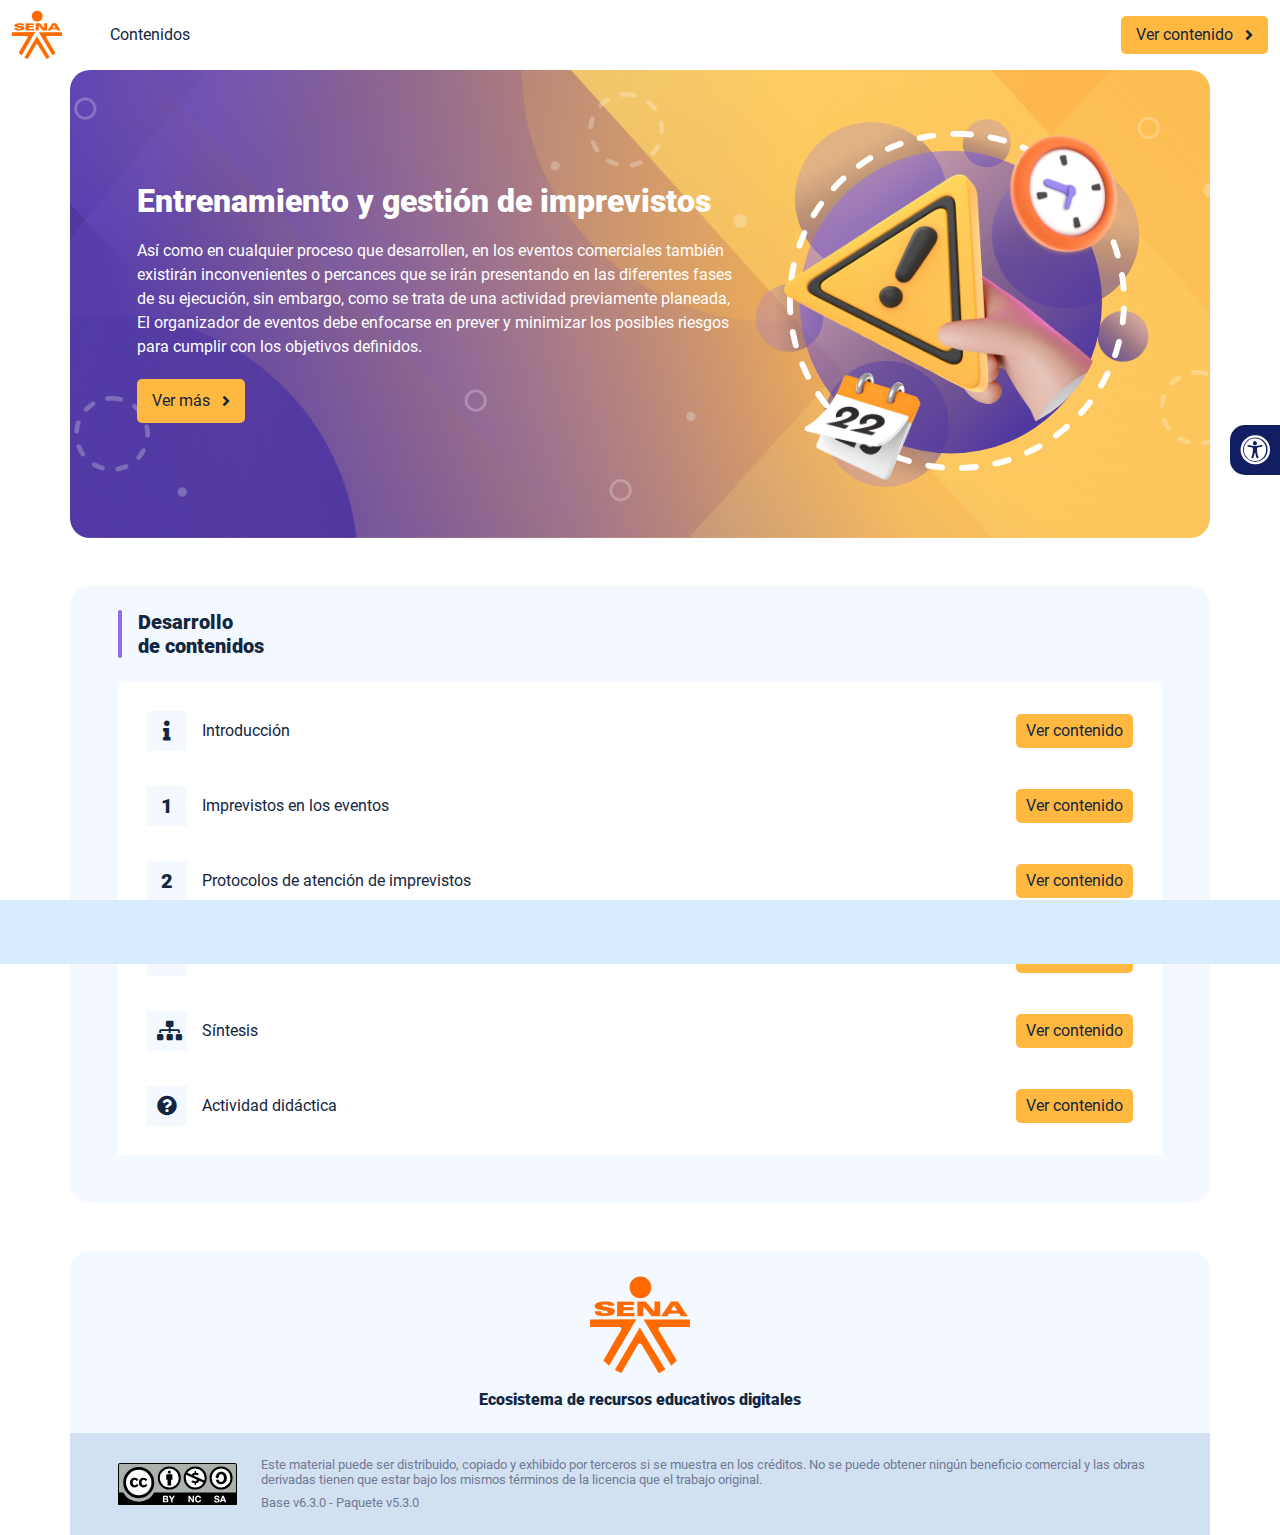
<file: index.html>
<!DOCTYPE html><html lang=""><head><meta charset="utf-8"><meta http-equiv="X-UA-Compatible" content="IE=edge"><meta name="viewport" content="width=device-width,initial-scale=1"><link rel="icon" href="favicon.ico"><title>Entrenamiento y gestión de imprevistos</title><link href="css/chunk-0c047e41.3babef71.css" rel="prefetch"><link href="css/chunk-25b302c8.3babef71.css" rel="prefetch"><link href="css/chunk-26fc7596.3babef71.css" rel="prefetch"><link href="css/chunk-2d2747e2.3babef71.css" rel="prefetch"><link href="css/chunk-32334cb6.3babef71.css" rel="prefetch"><link href="css/chunk-3c57cd7b.3babef71.css" rel="prefetch"><link href="css/chunk-4f2d402a.3babef71.css" rel="prefetch"><link href="css/chunk-4fde0a08.14d1f3e8.css" rel="prefetch"><link href="css/chunk-515a8379.694963e5.css" rel="prefetch"><link href="css/chunk-59974754.5ecd64df.css" rel="prefetch"><link href="css/chunk-6e1e538a.126808df.css" rel="prefetch"><link href="css/chunk-766a929b.33e1898b.css" rel="prefetch"><link href="css/chunk-f2df7d2c.3babef71.css" rel="prefetch"><link href="css/comple.33c8a175.css" rel="prefetch"><link href="css/creditos.6b410c65.css" rel="prefetch"><link href="css/glosario.a5f9c882.css" rel="prefetch"><link href="css/referencias.0f1ea7b4.css" rel="prefetch"><link href="js/actividad.2ad925be.js" rel="prefetch"><link href="js/chunk-0206bfa0.d7585eee.js" rel="prefetch"><link href="js/chunk-0c047e41.7a1e8d4a.js" rel="prefetch"><link href="js/chunk-13a6037e.2c3d5d7a.js" rel="prefetch"><link href="js/chunk-18f95272.be20e8ae.js" rel="prefetch"><link href="js/chunk-25b302c8.caed8dfb.js" rel="prefetch"><link href="js/chunk-26fc7596.dac12bef.js" rel="prefetch"><link href="js/chunk-2c06842c.f79121cc.js" rel="prefetch"><link href="js/chunk-2d0e96ec.49006d13.js" rel="prefetch"><link href="js/chunk-2d208d90.049e4150.js" rel="prefetch"><link href="js/chunk-2d21d0e2.147624b9.js" rel="prefetch"><link href="js/chunk-2d22c123.07108589.js" rel="prefetch"><link href="js/chunk-2d2747e2.1504af81.js" rel="prefetch"><link href="js/chunk-2e80bb9a.bbdb6215.js" rel="prefetch"><link href="js/chunk-319206de.470a7f77.js" rel="prefetch"><link href="js/chunk-32334cb6.21c12fcb.js" rel="prefetch"><link href="js/chunk-3c57cd7b.ac248d9a.js" rel="prefetch"><link href="js/chunk-3d6834f6.e186f79b.js" rel="prefetch"><link href="js/chunk-4cdd78c0.cc0ccbd6.js" rel="prefetch"><link href="js/chunk-4f2d402a.ee3ef10e.js" rel="prefetch"><link href="js/chunk-4fde0a08.4da81014.js" rel="prefetch"><link href="js/chunk-515a8379.57f3a8de.js" rel="prefetch"><link href="js/chunk-53ccb27e.ee38b6d3.js" rel="prefetch"><link href="js/chunk-55d286b8.b8e12a63.js" rel="prefetch"><link href="js/chunk-59974754.497635d8.js" rel="prefetch"><link href="js/chunk-6e1e538a.e45c7fb5.js" rel="prefetch"><link href="js/chunk-766a929b.800a38e6.js" rel="prefetch"><link href="js/chunk-c796899c.96b97720.js" rel="prefetch"><link href="js/chunk-e8a7823a.40d6a537.js" rel="prefetch"><link href="js/chunk-f2df7d2c.99ea6ccd.js" rel="prefetch"><link href="js/chunk-fde47172.c4c6ee0f.js" rel="prefetch"><link href="js/comple.95542525.js" rel="prefetch"><link href="js/creditos.92ef6e77.js" rel="prefetch"><link href="js/glosario.4537c09d.js" rel="prefetch"><link href="js/intro.fd82ef64.js" rel="prefetch"><link href="js/referencias.3ae3324f.js" rel="prefetch"><link href="js/sintesis.b55982a0.js" rel="prefetch"><link href="js/tema1.21c1b5ce.js" rel="prefetch"><link href="js/tema2.1fe5e441.js" rel="prefetch"><link href="js/tema3.a9dc2232.js" rel="prefetch"><link href="css/app.5674ebbb.css" rel="preload" as="style"><link href="css/chunk-vendors.94825354.css" rel="preload" as="style"><link href="js/app.bdeacf50.js" rel="preload" as="script"><link href="js/chunk-vendors.daf3bb31.js" rel="preload" as="script"><link href="css/chunk-vendors.94825354.css" rel="stylesheet"><link href="css/app.5674ebbb.css" rel="stylesheet"></head><body><noscript><strong>We're sorry but Entrenamiento y gestión de imprevistos doesn't work properly without JavaScript enabled. Please enable it to continue.</strong></noscript><div id="app"></div><script src="js/chunk-vendors.daf3bb31.js"></script><script src="js/app.bdeacf50.js"></script></body></html>
</file>
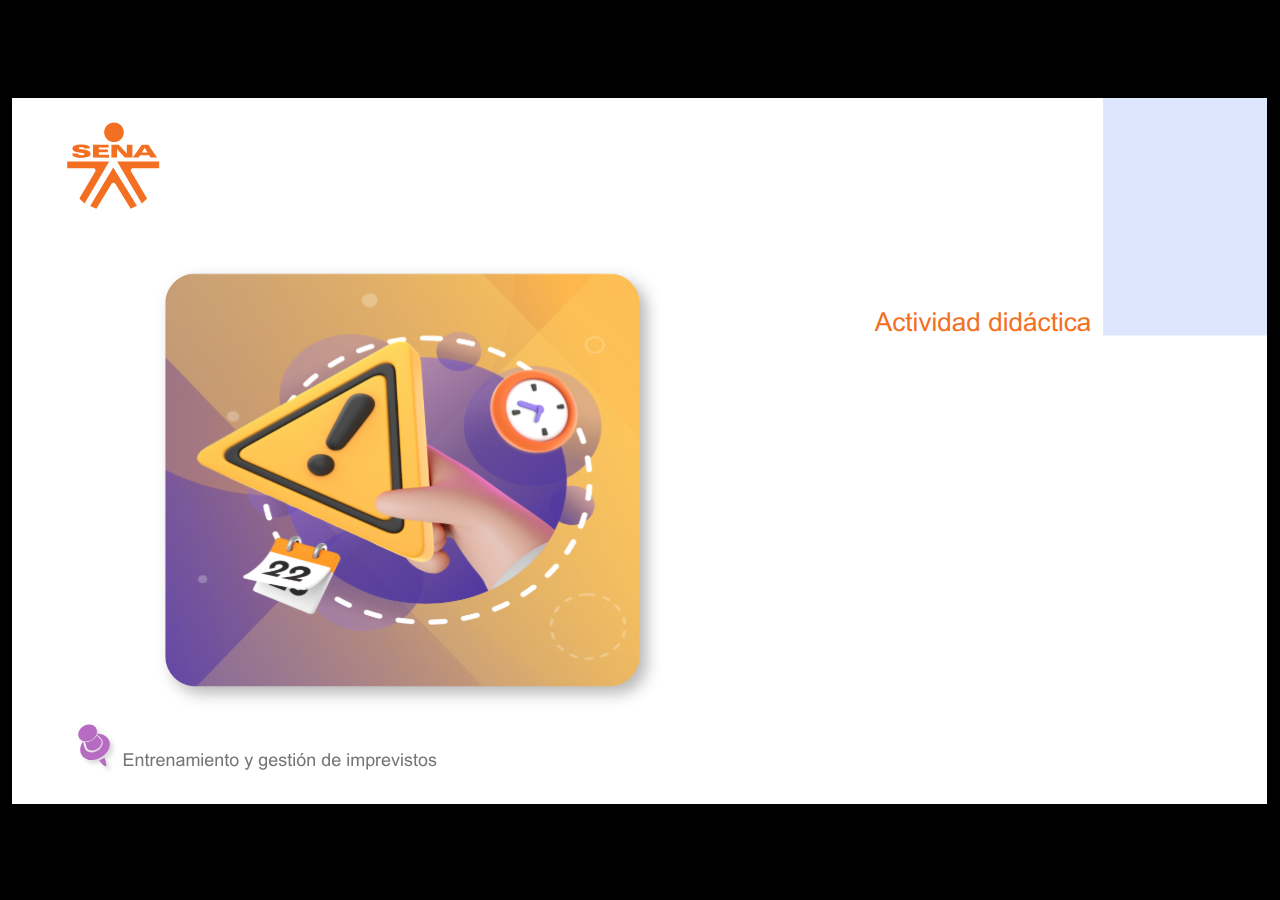
<file: actividades/story.html>
﻿<!doctype html>
<html lang="es">
<head>
  <meta charset="utf-8">
  <!-- Creado con Storyline 360 - http://www.articulate.com  -->
  <!-- version: 3.79.30921.0 -->
  <title>Actividad did&#225;ctica</title>
  <meta http-equiv="x-ua-compatible" content="IE=edge"/>
  <meta name="viewport" content="width=device-width,initial-scale=1,user-scalable=no,shrink-to-fit=no,minimal-ui"/>
  <meta name="apple-mobile-web-app-capable" content="yes"/>
  <style>
    html, body { height: 100%; padding: 0; margin: 0 }
    #app { height: 100%; width: 100%; }
  </style>

  <script>
    window.DS = {};
    window.globals = {
      DATA_PATH_BASE: '',
      HAS_FRAME: true,
      HAS_SLIDE: true,

      lmsPresent: false,
      tinCanPresent: false,
      cmi5Present: false,
      aoSupport: false,
      scale: 'show all',
      captureRc: false,
      browserSize: 'optimal',
      bgColor: '#000000',
      features: 'ConnectionMessages,DropIn1,DropIn2,DropIn3,DropIn4,FullScreenToggle,LayerPresentAsDialog,MultipleQuizTracking,UpdatedThemeEditor,VideoSync',
      themeName: 'classic',
      preloaderColor: '#FFFFFF',
      suppressAnalytics: false,
      productChannel: 'stable',
      publishSource: 'storyline',
      aid: 'aid|e14397ea-0237-43b4-a3b7-7398baa37849',
      cid: '2eef6640-d13c-4bd0-a568-dea5ad8a2cf0',
      playerVersion: '3.79.30921.0',
      publishTimestamp: '2023-10-15T21:44:47.6894294Z',
      maxIosVideoElements: 10,
      connectionSettings: { mode: 'disabled' },

      
      parseParams: function(qs) {
        if (window.globals.parsedParams != null) {
          return window.globals.parsedParams;
        }
        qs = (qs || window.location.search.substr(1)).split('+').join(' ');
        var params = {},
            tokens,
            re = /[?&]?([^=]+)=([^&]*)/g;

        while (tokens = re.exec(qs)) {
          params[decodeURIComponent(tokens[1]).trim()] =
            decodeURIComponent(tokens[2]).trim();
        }
        window.globals.parsedParams = params;
        return params;
      }

    };
  </script>
  <script>
    var isIe11 = ('ActiveXObject' in window || window.MSBlobBuilder != null)
      && window.msCrypto != null && !window.ActiveXObject;
    if (isIe11) {
      window.globals.unsupportedBrowser = true;
      document.write(atob('[base64]'));
    }
  </script>
  
  <script>window.THREE = { };</script>
  
</head>
<body style="background: #000000" class="cs-HTML theme-classic">
  <!-- 360 -->
  <script>!function(){var e,i=/iPhone/i,o=/iPod/i,n=/iPad/i,t=/\biOS-universal(?:.+)Mac\b/i,r=/\bAndroid(?:.+)Mobile\b/i,a=/Android/i,d=/(?:SD4930UR|\bSilk(?:.+)Mobile\b)/i,p=/Silk/i,l=/Windows Phone/i,u=/\bWindows(?:.+)ARM\b/i,b=/BlackBerry/i,s=/BB10/i,c=/Opera Mini/i,f=/\b(CriOS|Chrome)(?:.+)Mobile/i,h=/Mobile(?:.+)Firefox\b/i,v=function(e){return void 0!==e&&"MacIntel"===e.platform&&"number"==typeof e.maxTouchPoints&&e.maxTouchPoints>1&&"undefined"==typeof MSStream};e=function(e){var m={userAgent:"",platform:"",maxTouchPoints:0};e||"undefined"==typeof navigator?"string"==typeof e?m.userAgent=e:e&&e.userAgent&&(m={userAgent:e.userAgent,platform:e.platform,maxTouchPoints:e.maxTouchPoints||0}):m={userAgent:navigator.userAgent,platform:navigator.platform,maxTouchPoints:navigator.maxTouchPoints||0};var g=m.userAgent,y=g.split("[FBAN");void 0!==y[1]&&(g=y[0]),void 0!==(y=g.split("Twitter"))[1]&&(g=y[0]);var A=function(e){return function(i){return i.test(e)}}(g),w={apple:{phone:A(i)&&!A(l),ipod:A(o),tablet:!A(i)&&(A(n)||v(m))&&!A(l),universal:A(t),device:(A(i)||A(o)||A(n)||A(t)||v(m))&&!A(l)},amazon:{phone:A(d),tablet:!A(d)&&A(p),device:A(d)||A(p)},android:{phone:!A(l)&&A(d)||!A(l)&&A(r),tablet:!A(l)&&!A(d)&&!A(r)&&(A(p)||A(a)),device:!A(l)&&(A(d)||A(p)||A(r)||A(a))||A(/\bokhttp\b/i)},windows:{phone:A(l),tablet:A(u),device:A(l)||A(u)},other:{blackberry:A(b),blackberry10:A(s),opera:A(c),firefox:A(h),chrome:A(f),device:A(b)||A(s)||A(c)||A(h)||A(f)},any:!1,phone:!1,tablet:!1};return w.any=w.apple.device||w.android.device||w.windows.device||w.other.device,w.phone=w.apple.phone||w.android.phone||w.windows.phone,w.tablet=w.apple.tablet||w.android.tablet||w.windows.tablet,w}(),"object"==typeof exports&&"undefined"!=typeof module?module.exports=e:"function"==typeof define&&define.amd?define((function(){return e})):this.isMobile=e}();
    window.isMobile.apple.tablet = window.isMobile.apple.tablet ||
      (navigator.platform === 'MacIntel' && navigator.maxTouchPoints > 1);
    window.isMobile.apple.device = window.isMobile.apple.device || window.isMobile.apple.tablet;
    window.isMobile.tablet = window.isMobile.tablet || window.isMobile.apple.tablet;
    window.isMobile.any = window.isMobile.any || window.isMobile.apple.tablet;
  </script>

  <div id="focus-sink" tabindex="-1"></div>

  <div id="preso"></div>
  <script>
    (function() {

      var classTypes = [ 'desktop', 'mobile', 'phone', 'tablet' ];

      var addDeviceClasses = function(prefix, testObj) {
        var curr, i;
        for (i = 0; i < classTypes.length; i++) {
          curr = classTypes[i];
          if (testObj[curr]) {
            document.body.classList.add(prefix + curr);
          }
        }
      };

      var params = window.globals.parseParams(),
          isDevicePreview = params.devicepreview === '1',
          isPhoneOverride = params.deviceType === 'phone' || (isDevicePreview && params.phone == '1'),
          isTabletOverride = (params.deviceType === 'tablet' || isDevicePreview) && !isPhoneOverride,
          isMobileOverride = isPhoneOverride || isTabletOverride;

      var deviceView = {
        desktop: !window.isMobile.any && !isMobileOverride,
        mobile: window.isMobile.any || isMobileOverride,
        phone: isPhoneOverride || (window.isMobile.phone && !isTabletOverride),
        tablet: isTabletOverride || window.isMobile.tablet
      };

      window.globals.deviceView = deviceView;
      window.isMobile.desktop = !window.isMobile.any;
      window.isMobile.mobile = window.isMobile.any;

      addDeviceClasses('view-', deviceView);

    })();
  </script>
  
  <script src='story_content/user.js' type=text/javascript></script>
  <div class="slide-loader"></div>

  <script>
    if (window.globals.deviceView.isMobile) { var doc = document, loader = doc.body.querySelector('.slide-loader'); [ 1, 2, 3 ].forEach(function(n) { var d = doc.createElement('div'); d.style.backgroundColor = window.globals.preloaderColor; d.classList.add('mobile-loader-dot'); d.classList.add('dot' + n); loader.appendChild(d); }); }
  </script>

  <div class="mobile-load-title-overlay" style="display: none">
    <div class="mobile-load-title">Actividad did&#225;ctica</div>
  </div>

  <div class="mobile-chrome-warning"></div>

  
<style>
  .warn-connection-dialog {
    display: none;
    background: transparent;
    pointer-events: all;
    position: fixed;
    left: 0;
    top: 0;
    width: 100%;
    height: 100%;
    z-index: 999;
  }

  .warn-connection-content {
    pointer-events: all;
    border-radius: 4px;
    background: white;
    border: 1px solid #E7E7E7;
    color: #333333;
    box-shadow: 0 2px 4px rgba(0, 0, 0, 0.25);
    transition: all 150ms ease-out;
    position: absolute;
    white-space: nowrap;
  }

  .view-phone.is-landscape .warn-connection-content {
    left: 23px;
    bottom: 23px;
  }

  .view-tablet.is-landscape .warn-connection-content {
    left: 50%;
    top: 20px;
    transform: translateX(-50%);
  }

  .is-portrait .warn-connection-content {
    transform: translate(-50%, calc(-100% - 15px));
  }

  .warn-connection-content p {
    display: inline-block;
    margin: 0 8px 0 0;
    line-height: 33px;
    font-size: 11px;
  }

  .warn-connection-content svg {
    position: relative;
    vertical-align: middle;
    margin: 0 2px 2px 8px;
  }

  .view-desktop .warn-connection-content {
    left: 1.5em;
    bottom: 1.5em;
  }

  .view-desktop .warn-connection-content p {
    font-size: 1.1em;
  }

  .is-offline .warn-connection-dialog {
    display: block;
  }

  .is-offline .cs-panel * {
    pointer-events: none !important;
  }

  .is-offline .cs-panel {
    pointer-events: all !important;
  }

  .is-offline #nav-controls * {
    pointer-events: none !important;
  }

  .is-offline #nav-controls {
    pointer-events: all !important;
  }
</style>

<div class="warn-connection-dialog" role="alertdialog" aria-modal="true" tabindex="0" aria-labelledby="warn-connection-message">
  <div class="warn-connection-content">
    <svg width="17" height="15" viewBox="0 0 17 15" xmlns="http://www.w3.org/2000/svg">
      <path fill="#8F0000" stroke="white" d="M16.07,12.98 L15.88,12.23 L9.51,1.21 C8.97,0.26,7.6,0.26,7.06,1.21 L0.69,12.23 C0.15,13.16,0.81,14.36,1.91,14.36 H14.65 C15.47,14.36,16.05,13.7,16.07,12.98 Z"/>
      <path fill="white" stroke="white" d="M8.58,5.5 C8.35,5.28,8.5,5.35,8.21,5.32 C8.09,5.35,7.97,5.49,7.96,5.67 C7.97,5.79,7.98,5.92,7.98,6.04 L7.98,6.04 C7.99,6.17,8,6.31,8.01,6.43 L8.01,6.44 C8.03,6.92,8.06,7.41,8.09,7.9 L8.09,7.9 C8.12,8.39,8.14,8.88,8.17,9.37 C8.17,9.39,8.18,9.42,8.2,9.44 C8.23,9.46,8.25,9.47,8.28,9.47 C8.31,9.47,8.34,9.46,8.35,9.44 C8.37,9.43,8.38,9.4,8.39,9.35 L8.39,9.34 C8.39,9.24,8.4,9.15,8.4,9.05 L8.4,9.05 C8.41,8.96,8.41,8.86,8.42,8.75 C8.43,8.44,8.45,8.12,8.47,7.81 L8.47,7.81 C8.49,7.49,8.51,7.18,8.53,6.87 C8.55,6.46,8.56,6.05,8.59,5.64 L8.6,5.62 C8.6,5.57,8.59,5.53,8.58,5.5 L8.21,5.32 Z"/>
      <circle fill="white" stroke="white" cx="8.3" cy="11.35" r="0.3"/>
    </svg>
    <p id="warn-connection-message">You are offline. Trying to reconnect...</p>
  </div>
</div>

<script>
  (function() {
    window.DS.connection = {
      warningShown: false,
      assets: {},
      loadingAssetGroup: false,
      retryDelay: 500
    };

    var connectionSettings = window.globals.connectionSettings || {};

    // The `window.globals.features` variable must be set in `webpack.dev.config` when testing locally - it is not enough
    // to have it in the data - but it must be set there as well.
    var useConnectionMessages = window.AbortController != null &&
      window.location.protocol != 'file:' &&
      window.globals.features.indexOf('ConnectionMessages') != -1 &&
      connectionSettings.mode === 'normal';

    window.DS.connection.useConnectionMessages = useConnectionMessages;

    var assetCount = 0;
    var checkLoadedId;


    if (useConnectionMessages && connectionSettings != null) {
      var contentEl = document.querySelector('.warn-connection-content');
      var messageEl = contentEl.querySelector('p');

      if (connectionSettings.useDarkTheme) {
        contentEl.style.borderColor = '#BABBBA';
        contentEl.style.backgroundColor = '#282828';
        contentEl.style.color = '#FFFFFF';
      }

      if (connectionSettings.message != null) {
        messageEl.textContent = window.decodeURIComponent(connectionSettings.message);
      }
    }

    function checkAssetsReady() {
      for (var i in DS.connection.assets) {
        if (!DS.connection.assets[i].success) {
          return false;
        }
      }
      return true;
    }

    function stopAssetGroup() {
      if (!useConnectionMessages) { return; }

      assetCount = 0;

      DS.connection.oldAssetGroup = DS.connection.assets;
      DS.connection.assets = {};
      DS.connection.loadingAssetGroup = false;
      clearInterval(checkLoadedId);
    }

    function startAssetGroup() {
      if (!useConnectionMessages) { return; }
      var ticks = 0;
      clearInterval(checkLoadedId);
      checkLoadedId = setInterval(function() {
        var loaded = 0;
        if (assetCount === 0 && loaded === 0) {
          clearInterval(checkLoadedId);
          return;
        }

        for (var i in DS.connection.assets) {
          if (DS.connection.assets[i].success) {
            loaded++;
          }
        }

        if (assetCount === loaded && checkAssetsReady()) {
          for (var i in DS.connection.assets) {
            if (DS.connection.assets[i].action) {
              DS.connection.assets[i].action();
            }
          }
          hideWarning();
          stopAssetGroup();
        }
      }, 100)
    }

    function requiredAsset(url, action, retry, type) {
      if (!useConnectionMessages) { return; }
      if (DS.connection.assets[url]) { return; }

      DS.connection.assets[url] = {
        success: false, action: action, retry: retry, type: type
      };
      assetCount = Object.keys(DS.connection.assets).length;
      if (!DS.connection.loadingAssetGroup) {
        startAssetGroup();
      }
      DS.connection.loadingAssetGroup = true;
    }

    function assetLoaded(url) {
      if (!useConnectionMessages) { return; }
      if (DS.connection.assets[url]) {
        DS.connection.assets[url].success = true;
      }
    }

    function assetFailed(url) {
      if (!useConnectionMessages) { return; }
      if (!DS.connection.assets[url]) {
        if (/\.js$/.test(url) && url.indexOf('transcripts') === -1) {
          setTimeout(function() {
            if (DS.connection.lastSlideLoaded != null) {
              DS.connection.lastSlideLoaded();
            }
          }, DS.connection.retryDelay);
        }
        return;
      }
      if (!DS.connection.warningShown) { showWarning(); }
      if (DS.connection.assets[url].retry) {
        setTimeout(function() {
          if (!DS.connection.assets[url].success) {
            DS.connection.assets[url].retry()
          }
        }, DS.connection.retryDelay);
      }
    }

    function hideWarning() {
      document.body.classList.remove('is-offline');
      DS.connection.warningShown = false;
      enableKeys();
    }
    DS.connection.hideWarning = hideWarning

    function showWarning(btn) {
      document.body.classList.add('is-offline')
      DS.connection.warningShown = true;
      updateWarningPosition();
      disableKeys();
    }

    function updateWarningPosition() {
      if (!DS.connection.warningShown) {
        return;
      }

      var isPortrait = document.body.classList.contains('is-portrait');
      var warningEl = document.querySelector('.warn-connection-content');

      if (isPortrait) {
        var slide = document.querySelector('.primary-slide');
        var slideRect = slide.getBoundingClientRect();

        warningEl.style.top = `${slideRect.top}px`
        warningEl.style.left = `${slideRect.left + slideRect.width / 2}px`
      } else {
        warningEl.style.top = null;
        warningEl.style.left = null;
      }

      window.requestAnimationFrame(updateWarningPosition);
    }

    function onDisableKeyDown(e) {
      e.preventDefault();
      e.stopImmediatePropagation();
    }

    function onDisableKeyUp(e) {
      e.preventDefault();
      e.stopImmediatePropagation();
    }

    var accStyle = document.createElement('style');
    var warnDialogEl = document.querySelector('.warn-connection-dialog');

    function disableKeys() {
      if (DS.views.nsStack.length === 1) {
        DS.views.nsStack[0].tabReachable = false
        DS.views.nsStack[0].updateTabIndex(true, true);
      }

      accStyle.innerHTML = '.acc-shadow-dom { display: none; }';
      document.body.appendChild(accStyle);

      warnDialogEl.parentNode.append(warnDialogEl);
      warnDialogEl.focus();
    }

    function enableKeys() {
      document.body.removeChild(accStyle);
      if (DS.views.nsStack.length === 1 && DS.views.nsStack[0].name === '_frame') {
        DS.views.nsStack[0].tabReachable = true;
        DS.views.nsStack[0].updateTabIndex();
      }
    }

    // these will all be noops if the feature flag isn't set in
    // the data and `window.globals.features`
    DS.connection.requiredAsset = requiredAsset;
    DS.connection.assetLoaded = assetLoaded;
    DS.connection.assetFailed = assetFailed;
    DS.connection.stopAssetGroup = stopAssetGroup;
    DS.connection.startAssetGroup = startAssetGroup;
  })();
</script>


  <script>
    
    if (window.autoSpider && window.vInterfaceObject) {
      document.querySelector('.mobile-load-title-overlay').style.display = 'none';
    }
  </script>

  

  <link rel="stylesheet" href="html5/data/css/output.min.css" data-noprefix/>
</body>
<script src="html5/lib/scripts/bootstrapper.min.js"></script>
</html>
</file>
<file: css/chunk-0c047e41.3babef71.css>
.actividad[data-v-22adfd6b]{background-color:#f2f2f2}.horizontal-scroll__wrapper[data-v-22adfd6b]{overflow:hidden}.horizontal-scroll[data-v-22adfd6b]{display:flex;transition:transform .5s ease-in-out;align-items:center;flex-wrap:nowrap}.horizontal-scroll[data-v-22adfd6b]:not(.row){width:100%}.horizontal-scroll--item-fw[data-v-22adfd6b]>div{flex-grow:0;flex-shrink:0;width:100%;margin:0!important}
</file>
<file: css/chunk-25b302c8.3babef71.css>
.actividad[data-v-22adfd6b]{background-color:#f2f2f2}.horizontal-scroll__wrapper[data-v-22adfd6b]{overflow:hidden}.horizontal-scroll[data-v-22adfd6b]{display:flex;transition:transform .5s ease-in-out;align-items:center;flex-wrap:nowrap}.horizontal-scroll[data-v-22adfd6b]:not(.row){width:100%}.horizontal-scroll--item-fw[data-v-22adfd6b]>div{flex-grow:0;flex-shrink:0;width:100%;margin:0!important}
</file>
<file: css/chunk-26fc7596.3babef71.css>
.actividad[data-v-22adfd6b]{background-color:#f2f2f2}.horizontal-scroll__wrapper[data-v-22adfd6b]{overflow:hidden}.horizontal-scroll[data-v-22adfd6b]{display:flex;transition:transform .5s ease-in-out;align-items:center;flex-wrap:nowrap}.horizontal-scroll[data-v-22adfd6b]:not(.row){width:100%}.horizontal-scroll--item-fw[data-v-22adfd6b]>div{flex-grow:0;flex-shrink:0;width:100%;margin:0!important}
</file>
<file: css/chunk-2d2747e2.3babef71.css>
.actividad[data-v-22adfd6b]{background-color:#f2f2f2}.horizontal-scroll__wrapper[data-v-22adfd6b]{overflow:hidden}.horizontal-scroll[data-v-22adfd6b]{display:flex;transition:transform .5s ease-in-out;align-items:center;flex-wrap:nowrap}.horizontal-scroll[data-v-22adfd6b]:not(.row){width:100%}.horizontal-scroll--item-fw[data-v-22adfd6b]>div{flex-grow:0;flex-shrink:0;width:100%;margin:0!important}
</file>
<file: css/chunk-32334cb6.3babef71.css>
.actividad[data-v-22adfd6b]{background-color:#f2f2f2}.horizontal-scroll__wrapper[data-v-22adfd6b]{overflow:hidden}.horizontal-scroll[data-v-22adfd6b]{display:flex;transition:transform .5s ease-in-out;align-items:center;flex-wrap:nowrap}.horizontal-scroll[data-v-22adfd6b]:not(.row){width:100%}.horizontal-scroll--item-fw[data-v-22adfd6b]>div{flex-grow:0;flex-shrink:0;width:100%;margin:0!important}
</file>
<file: css/chunk-3c57cd7b.3babef71.css>
.actividad[data-v-22adfd6b]{background-color:#f2f2f2}.horizontal-scroll__wrapper[data-v-22adfd6b]{overflow:hidden}.horizontal-scroll[data-v-22adfd6b]{display:flex;transition:transform .5s ease-in-out;align-items:center;flex-wrap:nowrap}.horizontal-scroll[data-v-22adfd6b]:not(.row){width:100%}.horizontal-scroll--item-fw[data-v-22adfd6b]>div{flex-grow:0;flex-shrink:0;width:100%;margin:0!important}
</file>
<file: css/chunk-4f2d402a.3babef71.css>
.actividad[data-v-22adfd6b]{background-color:#f2f2f2}.horizontal-scroll__wrapper[data-v-22adfd6b]{overflow:hidden}.horizontal-scroll[data-v-22adfd6b]{display:flex;transition:transform .5s ease-in-out;align-items:center;flex-wrap:nowrap}.horizontal-scroll[data-v-22adfd6b]:not(.row){width:100%}.horizontal-scroll--item-fw[data-v-22adfd6b]>div{flex-grow:0;flex-shrink:0;width:100%;margin:0!important}
</file>
<file: css/chunk-4fde0a08.14d1f3e8.css>
.actividad[data-v-a108b06a]{background-color:#f2f2f2}.header[data-v-a108b06a]{position:sticky;top:0;padding-top:10px;padding-bottom:10px;background-color:#fff;z-index:10010;line-height:1.1em}.header__logo[data-v-a108b06a]{width:50px}@media (max-width:576px){.header__componente-formativo[data-v-a108b06a]{font-size:.8em}}.header__menu[data-v-a108b06a]{cursor:pointer}.header__menu span[data-v-a108b06a]{font-size:.7em;display:block;line-height:1em;text-align:center;color:#111e61}.header__menu__btn[data-v-a108b06a]{width:30px;height:30px;position:relative;margin-bottom:4px}.header__menu__btn .line-1[data-v-a108b06a],.header__menu__btn .line-2[data-v-a108b06a],.header__menu__btn .line-3[data-v-a108b06a]{height:4px;width:30px;background-color:#111e61;transform-origin:center center;position:absolute;left:0;border-radius:2px}.header__menu__btn .line-1[data-v-a108b06a]{top:4px;-webkit-animation:line-1-inactive-data-v-a108b06a .5s ease-in-out forwards;animation:line-1-inactive-data-v-a108b06a .5s ease-in-out forwards}.header__menu__btn .line-2[data-v-a108b06a]{top:13px;-webkit-animation:line-2-inactive-data-v-a108b06a .5s ease-in-out forwards;animation:line-2-inactive-data-v-a108b06a .5s ease-in-out forwards}.header__menu__btn .line-3[data-v-a108b06a]{top:22px;-webkit-animation:line-3-inactive-data-v-a108b06a .5s ease-in-out forwards;animation:line-3-inactive-data-v-a108b06a .5s ease-in-out forwards}.header__menu__btn[data-v-a108b06a]:hover{cursor:pointer}.header__menu__btn--open .line-1[data-v-a108b06a]{-webkit-animation:line-1-active-data-v-a108b06a .5s ease-in-out forwards;animation:line-1-active-data-v-a108b06a .5s ease-in-out forwards}.header__menu__btn--open .line-2[data-v-a108b06a]{-webkit-animation:line-2-active-data-v-a108b06a .5s ease-in-out forwards;animation:line-2-active-data-v-a108b06a .5s ease-in-out forwards}.header__menu__btn--open .line-3[data-v-a108b06a]{-webkit-animation:line-3-active-data-v-a108b06a .5s ease-in-out forwards;animation:line-3-active-data-v-a108b06a .5s ease-in-out forwards}@-webkit-keyframes line-1-active-data-v-a108b06a{0%{transform:translate(0) rotate(0)}50%{transform:translateY(9px) rotate(0)}to{transform:translateY(9px) rotate(45deg)}}@keyframes line-1-active-data-v-a108b06a{0%{transform:translate(0) rotate(0)}50%{transform:translateY(9px) rotate(0)}to{transform:translateY(9px) rotate(45deg)}}@-webkit-keyframes line-2-active-data-v-a108b06a{0%{transform:scale(1)}to{transform:scale(0)}}@keyframes line-2-active-data-v-a108b06a{0%{transform:scale(1)}to{transform:scale(0)}}@-webkit-keyframes line-3-active-data-v-a108b06a{0%{transform:translate(0) rotate(0)}50%{transform:translateY(-9px) rotate(0)}to{transform:translateY(-9px) rotate(-45deg)}}@keyframes line-3-active-data-v-a108b06a{0%{transform:translate(0) rotate(0)}50%{transform:translateY(-9px) rotate(0)}to{transform:translateY(-9px) rotate(-45deg)}}@-webkit-keyframes line-1-inactive-data-v-a108b06a{0%{transform:translateY(9px) rotate(45deg)}50%{transform:translateY(9px) rotate(0)}to{transform:translate(0) rotate(0)}}@keyframes line-1-inactive-data-v-a108b06a{0%{transform:translateY(9px) rotate(45deg)}50%{transform:translateY(9px) rotate(0)}to{transform:translate(0) rotate(0)}}@-webkit-keyframes line-2-inactive-data-v-a108b06a{0%{transform:scale(0)}to{transform:scale(1)}}@keyframes line-2-inactive-data-v-a108b06a{0%{transform:scale(0)}to{transform:scale(1)}}@-webkit-keyframes line-3-inactive-data-v-a108b06a{0%{transform:translateY(-9px) rotate(-45deg)}50%{transform:translateY(-9px) rotate(0)}to{transform:translate(0) rotate(0)}}@keyframes line-3-inactive-data-v-a108b06a{0%{transform:translateY(-9px) rotate(-45deg)}50%{transform:translateY(-9px) rotate(0)}to{transform:translate(0) rotate(0)}}
</file>
<file: css/chunk-515a8379.694963e5.css>
.actividad{background-color:#f2f2f2}.banner-interno{position:relative}.banner-interno__fondo{position:absolute;top:0;bottom:-50px;left:0;right:0;background-color:#fedc72;background-size:cover;background-position:50%}.banner-interno__titulo{display:flex;align-items:center}.banner-interno__titulo__icono{display:block;width:32px;height:32px;border-radius:50%;background-color:#fff;position:relative}.banner-interno__titulo__icono i{color:#fedc72;position:absolute;left:50%;top:50%;transform:translate(-50%,-50%)}.banner-interno__titulo h1,.banner-interno__titulo h2,.banner-interno__titulo h3,.banner-interno__titulo h4,.banner-interno__titulo h5,.banner-interno__titulo h6{color:#fff;line-height:1.1em}
</file>
<file: css/chunk-59974754.5ecd64df.css>
.actividad{background-color:#f2f2f2}.aside-menu{position:sticky;top:70px;flex:0 0 0;width:0;min-height:calc(100vh - 70px);max-height:calc(100vh - 70px);background-color:#f3f9ff;transition:flex .5s ease-in-out,width .5s ease-in-out;overflow-x:hidden;z-index:100001}.aside-menu a{color:#111e61}.aside-menu--open{flex:0 0 300px;width:300px}.aside-menu__content{width:300px;display:flex;flex-direction:column;justify-content:space-between;min-height:calc(100vh - 70px);max-height:calc(100vh - 70px);border-right:1px solid #d8ecff}@media (max-height:800px){.aside-menu__content{min-height:800px;max-height:800px;overflow-y:auto}}.aside-menu__header{padding:10px;text-align:center;background-color:#d8ecff}.aside-menu__header h4{margin:0}.aside-menu__menu{overflow-y:auto;flex-grow:1;list-style:none;padding-left:0;margin-bottom:0}.aside-menu__menu__item--active .aside-menu__menu__item__lnk,.aside-menu__menu__item--active .aside-menu__sec-menu__item__lnk{background-color:#d8ecff;font-weight:700}.aside-menu__menu__item--sub-menu:hover,.aside-menu__menu__item:hover,.aside-menu__sec-menu__item:hover{background-color:#d8ecff}.aside-menu__menu__item--sub-menu{padding-left:10px}.aside-menu__menu__item--sub-menu--active .aside-menu__menu__item__lnk,.aside-menu__menu__item--sub-menu--active .aside-menu__sec-menu__item__lnk{background-color:#d8ecff;font-weight:700;position:relative}.aside-menu__menu__item--sub-menu--active .aside-menu__menu__item__lnk:before,.aside-menu__menu__item--sub-menu--active .aside-menu__sec-menu__item__lnk:before{content:"";display:block;position:absolute;left:0;bottom:0;top:0;width:4px;border-radius:2px;background-color:#8c6df2}.aside-menu__menu__item__lnk,.aside-menu__sec-menu__item__lnk{display:flex;align-items:center;padding:10px 15px;line-height:1.1em}.aside-menu__menu__item__lnk i,.aside-menu__menu__item__lnk span,.aside-menu__sec-menu__item__lnk i,.aside-menu__sec-menu__item__lnk span{margin-right:10px}.aside-menu__menu__item__lnk i:last-child,.aside-menu__menu__item__lnk span:last-child,.aside-menu__sec-menu__item__lnk i:last-child,.aside-menu__sec-menu__item__lnk span:last-child{margin-right:0}.aside-menu__sec-menu{background-color:#d8ecff;padding:10px 0;flex-shrink:0;margin-bottom:0}.aside-menu__sec-menu__item{padding:10px 15px}.aside-menu__sec-menu__item__lnk{padding:0;border-radius:1em}.aside-menu__sec-menu__item__lnk i{display:block;width:2em;height:2em;padding:.5em 0;text-align:center;background-color:#fff;border-radius:50%}.aside-menu__sec-menu__item__lnk:hover{background-color:#fff}@media (max-width:992px){.aside-menu{position:fixed;top:70px}}@media (max-width:576px){.aside-menu__sec-menu{padding-bottom:110px}}
</file>
<file: css/chunk-6e1e538a.126808df.css>
.actividad[data-v-4f6b7c58]{background-color:#f2f2f2}.accesibilidad[data-v-4f6b7c58]{position:fixed;right:0;top:50vh;height:50px;background-color:#111e61;border-top-left-radius:15px;border-bottom-left-radius:15px;transform:translateY(-50%) translateX(100%) translateX(-50px);overflow:hidden;transition:transform .3s ease-in-out,height .3s ease-in-out}.accesibilidad[data-v-4f6b7c58]:hover{transform:translateY(-50%) translateX(0);height:12.75rem}.accesibilidad [data-v-4f6b7c58]{color:#fff}.accesibilidad__menu__content .accesibilidad__menu__item[data-v-4f6b7c58]{cursor:pointer}.accesibilidad__menu__content .accesibilidad__menu__item[data-v-4f6b7c58]:hover{background-color:#273685}.accesibilidad__menu__content .accesibilidad__menu__item[data-v-4f6b7c58]:last-child{border:none}.accesibilidad__menu__item[data-v-4f6b7c58]{display:flex;align-items:center;padding:10px;border-bottom:1px solid #273685;line-height:1em;-webkit-user-select:none;-moz-user-select:none;-ms-user-select:none;user-select:none}.accesibilidad__menu i[data-v-4f6b7c58]{font-size:30px;font-style:normal;margin-right:10px;line-height:1em}.accesibilidad__menu img[data-v-4f6b7c58]{width:30px;margin-right:10px}
</file>
<file: css/chunk-766a929b.33e1898b.css>
.actividad{background-color:#f2f2f2}.barra-avance{display:flex;align-items:center;justify-content:space-between;position:fixed;bottom:0;left:0;width:100%;padding:10px;background-color:#d8ecff;transition:transform .5s ease-in-out;z-index:100000}.barra-avance__barra{margin:0 20px;flex:1;position:relative;max-width:800px}.barra-avance__barra--amarilla,.barra-avance__barra--blanca{height:4px}.barra-avance__barra--amarilla:after,.barra-avance__barra--amarilla:before,.barra-avance__barra--blanca:after,.barra-avance__barra--blanca:before{content:"";display:block;width:10px;height:10px;border-radius:50%;position:absolute;top:50%}.barra-avance__barra--amarilla:before,.barra-avance__barra--blanca:before{left:0;transform:translate(-50%,-50%)}.barra-avance__barra--amarilla:after,.barra-avance__barra--blanca:after{right:0;transform:translate(50%,-50%)}.barra-avance__barra--blanca,.barra-avance__barra--blanca:after,.barra-avance__barra--blanca:before{background-color:#fff}.barra-avance__barra--amarilla{position:absolute;width:100%;top:0;background-color:#ffb840}.barra-avance__barra--amarilla:after,.barra-avance__barra--amarilla:before{background-color:#ffb840}.barra-avance__boton--regresar{background-color:#b0c0d2}.barra-avance__boton--regresar span{color:#111e61!important}.barra-avance__boton--disable{opacity:0;pointer-events:none}.barra-avance--open{transform:translateY(0)}.barra-avance--close{transform:translateY(100%)}
</file>
<file: css/chunk-f2df7d2c.3babef71.css>
.actividad[data-v-22adfd6b]{background-color:#f2f2f2}.horizontal-scroll__wrapper[data-v-22adfd6b]{overflow:hidden}.horizontal-scroll[data-v-22adfd6b]{display:flex;transition:transform .5s ease-in-out;align-items:center;flex-wrap:nowrap}.horizontal-scroll[data-v-22adfd6b]:not(.row){width:100%}.horizontal-scroll--item-fw[data-v-22adfd6b]>div{flex-grow:0;flex-shrink:0;width:100%;margin:0!important}
</file>
<file: css/comple.33c8a175.css>
.banner-interno{position:relative}.banner-interno__fondo{position:absolute;top:0;bottom:-50px;left:0;right:0;background-color:#fedc72;background-size:cover;background-position:50%}.banner-interno__titulo{display:flex;align-items:center}.banner-interno__titulo__icono{display:block;width:32px;height:32px;border-radius:50%;background-color:#fff;position:relative}.banner-interno__titulo__icono i{color:#fedc72;position:absolute;left:50%;top:50%;transform:translate(-50%,-50%)}.banner-interno__titulo h1,.banner-interno__titulo h2,.banner-interno__titulo h3,.banner-interno__titulo h4,.banner-interno__titulo h5,.banner-interno__titulo h6{color:#fff;line-height:1.1em}.actividad{background-color:#f2f2f2}.complementario__enlaces{display:flex;justify-content:center;flex-wrap:wrap}.complementario__enlaces a{margin:0 5px}.complementario__btn{font-size:1.5em;line-height:1em}table{width:calc(100% - 1px);min-width:800px}table thead{background-color:#d8ecff}table thead th{border-color:#d8ecff}table td,table th{padding:25px 20px;text-align:center}
</file>
<file: css/creditos.6b410c65.css>
.banner-interno{position:relative}.banner-interno__fondo{position:absolute;top:0;bottom:-50px;left:0;right:0;background-color:#fedc72;background-size:cover;background-position:50%}.banner-interno__titulo{display:flex;align-items:center}.banner-interno__titulo__icono{display:block;width:32px;height:32px;border-radius:50%;background-color:#fff;position:relative}.banner-interno__titulo__icono i{color:#fedc72;position:absolute;left:50%;top:50%;transform:translate(-50%,-50%)}.banner-interno__titulo h1,.banner-interno__titulo h2,.banner-interno__titulo h3,.banner-interno__titulo h4,.banner-interno__titulo h5,.banner-interno__titulo h6{color:#fff;line-height:1.1em}.actividad{background-color:#f2f2f2}.creditos-vista .tarjeta.credito{background-color:#d2e1f1}.creditos{color:#727997;overflow-x:auto}.creditos__item{min-width:490px}.creditos p{line-height:1.3em;margin-bottom:0;color:#727997}.creditos__titulo{font-weight:700;background-color:#d2e1f1;padding:5px 10px;border-top-radius:5px;border-top-left-radius:5px;border-top-right-radius:5px}.creditos table td,.creditos table th{border-color:#d2e1f1}
</file>
<file: css/glosario.a5f9c882.css>
.banner-interno{position:relative}.banner-interno__fondo{position:absolute;top:0;bottom:-50px;left:0;right:0;background-color:#fedc72;background-size:cover;background-position:50%}.banner-interno__titulo{display:flex;align-items:center}.banner-interno__titulo__icono{display:block;width:32px;height:32px;border-radius:50%;background-color:#fff;position:relative}.banner-interno__titulo__icono i{color:#fedc72;position:absolute;left:50%;top:50%;transform:translate(-50%,-50%)}.banner-interno__titulo h1,.banner-interno__titulo h2,.banner-interno__titulo h3,.banner-interno__titulo h4,.banner-interno__titulo h5,.banner-interno__titulo h6{color:#fff;line-height:1.1em}.actividad{background-color:#f2f2f2}.glosario__letra-item{display:flex}.glosario__letra-item__texto{padding-top:5px}.glosario__letra-item__letra__icono{width:32px;height:32px;position:relative;line-height:1em;border-radius:50%;background-color:#d2e1f1}.glosario__letra-item__letra__icono span{position:absolute;left:50%;top:50%;transform:translate(-50%,-50%);font-size:1.1em;font-weight:900}
</file>
<file: css/referencias.0f1ea7b4.css>
.banner-interno{position:relative}.banner-interno__fondo{position:absolute;top:0;bottom:-50px;left:0;right:0;background-color:#fedc72;background-size:cover;background-position:50%}.banner-interno__titulo{display:flex;align-items:center}.banner-interno__titulo__icono{display:block;width:32px;height:32px;border-radius:50%;background-color:#fff;position:relative}.banner-interno__titulo__icono i{color:#fedc72;position:absolute;left:50%;top:50%;transform:translate(-50%,-50%)}.banner-interno__titulo h1,.banner-interno__titulo h2,.banner-interno__titulo h3,.banner-interno__titulo h4,.banner-interno__titulo h5,.banner-interno__titulo h6{color:#fff;line-height:1.1em}.actividad{background-color:#f2f2f2}.referencias__item:last-child hr{display:none}.referencias__item a{color:#2196f3;text-decoration:underline;overflow-wrap:break-word}
</file>
<file: css/app.5674ebbb.css>
*,:after,:before{box-sizing:inherit}html{height:100%;line-height:1.15;box-sizing:border-box;-webkit-font-smoothing:antialiased;-moz-osx-font-smoothing:grayscale;-webkit-text-size-adjust:100%;-ms-text-size-adjust:100%;text-rendering:optimizeLegibility}a,abbr,acronym,address,applet,article,aside,audio,b,big,blockquote,body,canvas,caption,center,cite,code,dd,del,details,dfn,div,dl,dt,em,embed,fieldset,figcaption,figure,footer,form,h1,h2,h3,h4,h5,h6,header,hgroup,html,i,iframe,img,ins,kbd,label,legend,li,mark,menu,nav,object,ol,output,p,pre,q,ruby,s,samp,section,small,span,strike,strong,sub,summary,sup,table,tbody,td,tfoot,th,thead,time,tr,tt,u,ul,var,video{margin:0;padding:0;border:0;outline:0;background:transparent;vertical-align:baseline}article,aside,details,figcaption,figure,footer,header,main,menu,nav,section,summary{display:block}[hidden],template{display:none}hr{box-sizing:content-box;height:0;border-bottom:1px solid #e8e8e8;border-left:0;border-right:0;border-top:0;margin:1.5em 0;overflow:visible}[hidden]{display:none}a{font-family:Roboto,sans-serif;font-size:1em;font-weight:400;text-decoration:none;color:#12263f;background-color:transparent;transition:all .15s ease-in-out;-webkit-text-decoration-skip:objects}a:active,a:hover{outline-width:0}a:active,a:focus,a:hover{color:#000}[type=button],[type=reset],[type=submit],button{-webkit-appearance:none;-moz-appearance:none;appearance:none;cursor:pointer;display:inline-block;vertical-align:middle;border:0;border-radius:5px;color:#12263f;background-color:#ffb840;font-family:Roboto,sans-serif;font-weight:400;font-size:1em;-webkit-font-smoothing:antialiased;line-height:1em;white-space:nowrap;text-decoration:none;text-transform:none;padding:.75em 1.5em;margin:0;-webkit-user-select:none;-moz-user-select:none;-ms-user-select:none;user-select:none;overflow:visible;transition:background-color .15s ease-in-out}[type=button]:focus,[type=button]:hover,[type=reset]:focus,[type=reset]:hover,[type=submit]:focus,[type=submit]:hover,button:focus,button:hover{background-color:#ffb840;color:#12263f}[type=button]:disabled,[type=reset]:disabled,[type=submit]:disabled,button:disabled{cursor:not-allowed;opacity:.5}[type=button]:disabled:hover,[type=reset]:disabled:hover,[type=submit]:disabled:hover,button:disabled:hover{background-color:#ffb840}input,select,textarea{margin:0;display:block;font-family:Roboto,sans-serif;font-size:16px}input{overflow:visible}[type=color],[type=date],[type=datetime-local],[type=datetime],[type=email],[type=month],[type=number],[type=password],[type=search],[type=tel],[type=text],[type=time],[type=url],[type=week],input:not([type]),select,select[multiple],textarea{background-color:#fff;border:1px solid #e8e8e8;border-radius:5px;box-shadow:inset 0 1px 3px rgba(0,0,0,.06);box-sizing:inherit;margin-bottom:.75em;padding:.5em;transition:border-color .15s ease-in-out;width:100%}[type=color]:hover,[type=date]:hover,[type=datetime-local]:hover,[type=datetime]:hover,[type=email]:hover,[type=month]:hover,[type=number]:hover,[type=password]:hover,[type=search]:hover,[type=tel]:hover,[type=text]:hover,[type=time]:hover,[type=url]:hover,[type=week]:hover,input:not([type]):hover,select:hover,select[multiple]:hover,textarea:hover{border-color:shade(#e8e8e8,20%)}[type=color]:focus,[type=date]:focus,[type=datetime-local]:focus,[type=datetime]:focus,[type=email]:focus,[type=month]:focus,[type=number]:focus,[type=password]:focus,[type=search]:focus,[type=tel]:focus,[type=text]:focus,[type=time]:focus,[type=url]:focus,[type=week]:focus,input:not([type]):focus,select:focus,select[multiple]:focus,textarea:focus{border-color:#8c6df2;box-shadow:inset 0 1px 3px rgba(0,0,0,.06),0 0 5px rgba(254,214,89,.7);outline:none}[type=color]:disabled,[type=date]:disabled,[type=datetime-local]:disabled,[type=datetime]:disabled,[type=email]:disabled,[type=month]:disabled,[type=number]:disabled,[type=password]:disabled,[type=search]:disabled,[type=tel]:disabled,[type=text]:disabled,[type=time]:disabled,[type=url]:disabled,[type=week]:disabled,input:not([type]):disabled,select:disabled,select[multiple]:disabled,textarea:disabled{background-color:shade(#fff,5%);cursor:not-allowed}[type=color]:disabled:hover,[type=date]:disabled:hover,[type=datetime-local]:disabled:hover,[type=datetime]:disabled:hover,[type=email]:disabled:hover,[type=month]:disabled:hover,[type=number]:disabled:hover,[type=password]:disabled:hover,[type=search]:disabled:hover,[type=tel]:disabled:hover,[type=text]:disabled:hover,[type=time]:disabled:hover,[type=url]:disabled:hover,[type=week]:disabled:hover,input:not([type]):disabled:hover,select:disabled:hover,select[multiple]:disabled:hover,textarea:disabled:hover{border:1px solid #e8e8e8}select{text-transform:none;max-width:100%;border-radius:5px}::-webkit-file-upload-button{background-color:#ffb840;border:none;cursor:pointer;color:#12263f;border-radius:5px;padding:.75em 1.5em}::-webkit-file-upload-button:hover{background-color:#ffb840}optgroup{font-weight:700}fieldset{border:1px solid #e8e8e8;background-color:transparent;padding:1.5em;-webkit-margin-start:0;-webkit-margin-end:0;-webkit-padding-before:1.5em;-webkit-padding-start:1.5em;-webkit-padding-end:1.5em;-webkit-padding-after:1.5em}legend{box-sizing:border-box;color:inherit;display:table;max-width:100%;padding:0;white-space:normal;font-weight:600;-webkit-padding-start:0;-webkit-padding-end:0}label,legend{margin-bottom:.375em}label{display:block;font-size:1em;font-family:Roboto,sans-serif;font-weight:900}textarea{overflow:auto;resize:vertical}[type=checkbox],[type=radio]{box-sizing:border-box;padding:0;display:inline;margin-right:.375em}[type=number]::-webkit-inner-spin-button,[type=number]::-webkit-outer-spin-button{height:auto}[type=search]{-webkit-appearance:textfield;outline-offset:-2px}[type=search]::-webkit-search-cancel-button,[type=search]::-webkit-search-decoration{-webkit-appearance:none;-moz-appearance:none}::-moz-placeholder{color:#999}:-ms-input-placeholder{color:#999}::placeholder{color:#999}::-webkit-file-upload-button{-webkit-appearance:button;-moz-appearance:button;font:inherit}[type=file]{margin-bottom:.75em;width:100%}[type=button],[type=reset],[type=submit],button{-webkit-appearance:button}[type=button]::-moz-focus-inner,[type=reset]::-moz-focus-inner,[type=submit]::-moz-focus-inner,button::-moz-focus-inner{border-style:none;padding:0}[type=button]:-moz-focusring,[type=reset]:-moz-focusring,[type=submit]:-moz-focusring,button:-moz-focusring{outline:1px dotted ButtonText}progress{vertical-align:baseline}ol,ul{list-style:none;margin-bottom:1em}dt{font-weight:700}figure,img,picture,svg{margin:0;width:100%;max-width:100%}figcaption{display:block;background-color:#e8e8e8;padding:.75em 1.5em;font-size:.8em;font-weight:700}img,svg{display:block;border-style:none}svg:not(:root){overflow:hidden}audio,canvas,progress,video{display:inline-block}audio:not([controls]){display:none;height:0}template{display:none}table{border-collapse:collapse;border-spacing:0;table-layout:fixed;width:100%}td,th,tr{vertical-align:middle}td,th{border:1px solid #e8e8e8;padding:.75em}th{font-size:.875em;line-height:1.2}td{line-height:1.5}body{font-size:16px;font-weight:400;line-height:1.5}body,h1,h2,h3,h4,h5,h6{color:#12263f;font-family:Roboto,sans-serif}h1,h2,h3,h4,h5,h6{font-weight:900;line-height:1.2;margin:0 0 .75em}h1{font-size:2em}h2{font-size:1.5em}h3{font-size:1.25em}h4{font-size:1.125em}h5{font-size:1em}h6{font-size:.875em}p{font-family:Roboto,sans-serif;font-size:1em;font-weight:400;line-height:1.5;color:#12263f;margin-bottom:1em}b,strong{font-weight:700}dfn,em,i{font-style:italic}br{line-height:2em}u{text-decoration:underline}code,kbd,pre,samp{color:#727997;font-family:Lucida Console,Courier New,monospace;font-size:1em}sub,sup{font-size:75%;line-height:0;position:relative;vertical-align:baseline}sub{bottom:-.25em}sup{top:-.5em}small{font-size:80%}mark{background-color:#ffeb3b;color:#000}abbr[title]{border-bottom:none;text-decoration:underline;-webkit-text-decoration:underline dotted;text-decoration:underline dotted}blockquote,q{quotes:none}::selection{background:#2196f3!important;color:#fff!important;text-shadow:none}::-moz-selection{background:#2196f3!important;color:#fff!important;text-shadow:none}img::selection{background:transparent}img::-moz-selection{background:transparent}body{-webkit-tap-highlight-color:#2196F3!important}details,menu{display:block}summary{display:list-item}@media print{*,:after,:before,:first-letter,:first-line{background:transparent!important;color:#000!important;box-shadow:none!important;text-shadow:none!important}a,a:visited{text-decoration:underline}a[href]:after{content:" (" attr(href) ")"}a abbr[title]:after{content:" (" attr(title) ")"}a[href^="#"]:after,a[href^="javascript:"]:after{content:""}blockquote,pre{border:1px solid #999;page-break-inside:avoid}thead{display:table-header-group}img,tr{page-break-inside:avoid}img{max-width:100%!important}h2,h3,p{orphans:3;widows:3}h2,h3{page-break-after:avoid}}[data-aos][data-aos][data-aos-duration="50"],body[data-aos-duration="50"] [data-aos]{transition-duration:50ms}[data-aos][data-aos][data-aos-delay="50"],body[data-aos-delay="50"] [data-aos]{transition-delay:0s}[data-aos][data-aos][data-aos-delay="50"].aos-animate,body[data-aos-delay="50"] [data-aos].aos-animate{transition-delay:50ms}[data-aos][data-aos][data-aos-duration="100"],body[data-aos-duration="100"] [data-aos]{transition-duration:.1s}[data-aos][data-aos][data-aos-delay="100"],body[data-aos-delay="100"] [data-aos]{transition-delay:0s}[data-aos][data-aos][data-aos-delay="100"].aos-animate,body[data-aos-delay="100"] [data-aos].aos-animate{transition-delay:.1s}[data-aos][data-aos][data-aos-duration="150"],body[data-aos-duration="150"] [data-aos]{transition-duration:.15s}[data-aos][data-aos][data-aos-delay="150"],body[data-aos-delay="150"] [data-aos]{transition-delay:0s}[data-aos][data-aos][data-aos-delay="150"].aos-animate,body[data-aos-delay="150"] [data-aos].aos-animate{transition-delay:.15s}[data-aos][data-aos][data-aos-duration="200"],body[data-aos-duration="200"] [data-aos]{transition-duration:.2s}[data-aos][data-aos][data-aos-delay="200"],body[data-aos-delay="200"] [data-aos]{transition-delay:0s}[data-aos][data-aos][data-aos-delay="200"].aos-animate,body[data-aos-delay="200"] [data-aos].aos-animate{transition-delay:.2s}[data-aos][data-aos][data-aos-duration="250"],body[data-aos-duration="250"] [data-aos]{transition-duration:.25s}[data-aos][data-aos][data-aos-delay="250"],body[data-aos-delay="250"] [data-aos]{transition-delay:0s}[data-aos][data-aos][data-aos-delay="250"].aos-animate,body[data-aos-delay="250"] [data-aos].aos-animate{transition-delay:.25s}[data-aos][data-aos][data-aos-duration="300"],body[data-aos-duration="300"] [data-aos]{transition-duration:.3s}[data-aos][data-aos][data-aos-delay="300"],body[data-aos-delay="300"] [data-aos]{transition-delay:0s}[data-aos][data-aos][data-aos-delay="300"].aos-animate,body[data-aos-delay="300"] [data-aos].aos-animate{transition-delay:.3s}[data-aos][data-aos][data-aos-duration="350"],body[data-aos-duration="350"] [data-aos]{transition-duration:.35s}[data-aos][data-aos][data-aos-delay="350"],body[data-aos-delay="350"] [data-aos]{transition-delay:0s}[data-aos][data-aos][data-aos-delay="350"].aos-animate,body[data-aos-delay="350"] [data-aos].aos-animate{transition-delay:.35s}[data-aos][data-aos][data-aos-duration="400"],body[data-aos-duration="400"] [data-aos]{transition-duration:.4s}[data-aos][data-aos][data-aos-delay="400"],body[data-aos-delay="400"] [data-aos]{transition-delay:0s}[data-aos][data-aos][data-aos-delay="400"].aos-animate,body[data-aos-delay="400"] [data-aos].aos-animate{transition-delay:.4s}[data-aos][data-aos][data-aos-duration="450"],body[data-aos-duration="450"] [data-aos]{transition-duration:.45s}[data-aos][data-aos][data-aos-delay="450"],body[data-aos-delay="450"] [data-aos]{transition-delay:0s}[data-aos][data-aos][data-aos-delay="450"].aos-animate,body[data-aos-delay="450"] [data-aos].aos-animate{transition-delay:.45s}[data-aos][data-aos][data-aos-duration="500"],body[data-aos-duration="500"] [data-aos]{transition-duration:.5s}[data-aos][data-aos][data-aos-delay="500"],body[data-aos-delay="500"] [data-aos]{transition-delay:0s}[data-aos][data-aos][data-aos-delay="500"].aos-animate,body[data-aos-delay="500"] [data-aos].aos-animate{transition-delay:.5s}[data-aos][data-aos][data-aos-duration="550"],body[data-aos-duration="550"] [data-aos]{transition-duration:.55s}[data-aos][data-aos][data-aos-delay="550"],body[data-aos-delay="550"] [data-aos]{transition-delay:0s}[data-aos][data-aos][data-aos-delay="550"].aos-animate,body[data-aos-delay="550"] [data-aos].aos-animate{transition-delay:.55s}[data-aos][data-aos][data-aos-duration="600"],body[data-aos-duration="600"] [data-aos]{transition-duration:.6s}[data-aos][data-aos][data-aos-delay="600"],body[data-aos-delay="600"] [data-aos]{transition-delay:0s}[data-aos][data-aos][data-aos-delay="600"].aos-animate,body[data-aos-delay="600"] [data-aos].aos-animate{transition-delay:.6s}[data-aos][data-aos][data-aos-duration="650"],body[data-aos-duration="650"] [data-aos]{transition-duration:.65s}[data-aos][data-aos][data-aos-delay="650"],body[data-aos-delay="650"] [data-aos]{transition-delay:0s}[data-aos][data-aos][data-aos-delay="650"].aos-animate,body[data-aos-delay="650"] [data-aos].aos-animate{transition-delay:.65s}[data-aos][data-aos][data-aos-duration="700"],body[data-aos-duration="700"] [data-aos]{transition-duration:.7s}[data-aos][data-aos][data-aos-delay="700"],body[data-aos-delay="700"] [data-aos]{transition-delay:0s}[data-aos][data-aos][data-aos-delay="700"].aos-animate,body[data-aos-delay="700"] [data-aos].aos-animate{transition-delay:.7s}[data-aos][data-aos][data-aos-duration="750"],body[data-aos-duration="750"] [data-aos]{transition-duration:.75s}[data-aos][data-aos][data-aos-delay="750"],body[data-aos-delay="750"] [data-aos]{transition-delay:0s}[data-aos][data-aos][data-aos-delay="750"].aos-animate,body[data-aos-delay="750"] [data-aos].aos-animate{transition-delay:.75s}[data-aos][data-aos][data-aos-duration="800"],body[data-aos-duration="800"] [data-aos]{transition-duration:.8s}[data-aos][data-aos][data-aos-delay="800"],body[data-aos-delay="800"] [data-aos]{transition-delay:0s}[data-aos][data-aos][data-aos-delay="800"].aos-animate,body[data-aos-delay="800"] [data-aos].aos-animate{transition-delay:.8s}[data-aos][data-aos][data-aos-duration="850"],body[data-aos-duration="850"] [data-aos]{transition-duration:.85s}[data-aos][data-aos][data-aos-delay="850"],body[data-aos-delay="850"] [data-aos]{transition-delay:0s}[data-aos][data-aos][data-aos-delay="850"].aos-animate,body[data-aos-delay="850"] [data-aos].aos-animate{transition-delay:.85s}[data-aos][data-aos][data-aos-duration="900"],body[data-aos-duration="900"] [data-aos]{transition-duration:.9s}[data-aos][data-aos][data-aos-delay="900"],body[data-aos-delay="900"] [data-aos]{transition-delay:0s}[data-aos][data-aos][data-aos-delay="900"].aos-animate,body[data-aos-delay="900"] [data-aos].aos-animate{transition-delay:.9s}[data-aos][data-aos][data-aos-duration="950"],body[data-aos-duration="950"] [data-aos]{transition-duration:.95s}[data-aos][data-aos][data-aos-delay="950"],body[data-aos-delay="950"] [data-aos]{transition-delay:0s}[data-aos][data-aos][data-aos-delay="950"].aos-animate,body[data-aos-delay="950"] [data-aos].aos-animate{transition-delay:.95s}[data-aos][data-aos][data-aos-duration="1000"],body[data-aos-duration="1000"] [data-aos]{transition-duration:1s}[data-aos][data-aos][data-aos-delay="1000"],body[data-aos-delay="1000"] [data-aos]{transition-delay:0s}[data-aos][data-aos][data-aos-delay="1000"].aos-animate,body[data-aos-delay="1000"] [data-aos].aos-animate{transition-delay:1s}[data-aos][data-aos][data-aos-duration="1050"],body[data-aos-duration="1050"] [data-aos]{transition-duration:1.05s}[data-aos][data-aos][data-aos-delay="1050"],body[data-aos-delay="1050"] [data-aos]{transition-delay:0s}[data-aos][data-aos][data-aos-delay="1050"].aos-animate,body[data-aos-delay="1050"] [data-aos].aos-animate{transition-delay:1.05s}[data-aos][data-aos][data-aos-duration="1100"],body[data-aos-duration="1100"] [data-aos]{transition-duration:1.1s}[data-aos][data-aos][data-aos-delay="1100"],body[data-aos-delay="1100"] [data-aos]{transition-delay:0s}[data-aos][data-aos][data-aos-delay="1100"].aos-animate,body[data-aos-delay="1100"] [data-aos].aos-animate{transition-delay:1.1s}[data-aos][data-aos][data-aos-duration="1150"],body[data-aos-duration="1150"] [data-aos]{transition-duration:1.15s}[data-aos][data-aos][data-aos-delay="1150"],body[data-aos-delay="1150"] [data-aos]{transition-delay:0s}[data-aos][data-aos][data-aos-delay="1150"].aos-animate,body[data-aos-delay="1150"] [data-aos].aos-animate{transition-delay:1.15s}[data-aos][data-aos][data-aos-duration="1200"],body[data-aos-duration="1200"] [data-aos]{transition-duration:1.2s}[data-aos][data-aos][data-aos-delay="1200"],body[data-aos-delay="1200"] [data-aos]{transition-delay:0s}[data-aos][data-aos][data-aos-delay="1200"].aos-animate,body[data-aos-delay="1200"] [data-aos].aos-animate{transition-delay:1.2s}[data-aos][data-aos][data-aos-duration="1250"],body[data-aos-duration="1250"] [data-aos]{transition-duration:1.25s}[data-aos][data-aos][data-aos-delay="1250"],body[data-aos-delay="1250"] [data-aos]{transition-delay:0s}[data-aos][data-aos][data-aos-delay="1250"].aos-animate,body[data-aos-delay="1250"] [data-aos].aos-animate{transition-delay:1.25s}[data-aos][data-aos][data-aos-duration="1300"],body[data-aos-duration="1300"] [data-aos]{transition-duration:1.3s}[data-aos][data-aos][data-aos-delay="1300"],body[data-aos-delay="1300"] [data-aos]{transition-delay:0s}[data-aos][data-aos][data-aos-delay="1300"].aos-animate,body[data-aos-delay="1300"] [data-aos].aos-animate{transition-delay:1.3s}[data-aos][data-aos][data-aos-duration="1350"],body[data-aos-duration="1350"] [data-aos]{transition-duration:1.35s}[data-aos][data-aos][data-aos-delay="1350"],body[data-aos-delay="1350"] [data-aos]{transition-delay:0s}[data-aos][data-aos][data-aos-delay="1350"].aos-animate,body[data-aos-delay="1350"] [data-aos].aos-animate{transition-delay:1.35s}[data-aos][data-aos][data-aos-duration="1400"],body[data-aos-duration="1400"] [data-aos]{transition-duration:1.4s}[data-aos][data-aos][data-aos-delay="1400"],body[data-aos-delay="1400"] [data-aos]{transition-delay:0s}[data-aos][data-aos][data-aos-delay="1400"].aos-animate,body[data-aos-delay="1400"] [data-aos].aos-animate{transition-delay:1.4s}[data-aos][data-aos][data-aos-duration="1450"],body[data-aos-duration="1450"] [data-aos]{transition-duration:1.45s}[data-aos][data-aos][data-aos-delay="1450"],body[data-aos-delay="1450"] [data-aos]{transition-delay:0s}[data-aos][data-aos][data-aos-delay="1450"].aos-animate,body[data-aos-delay="1450"] [data-aos].aos-animate{transition-delay:1.45s}[data-aos][data-aos][data-aos-duration="1500"],body[data-aos-duration="1500"] [data-aos]{transition-duration:1.5s}[data-aos][data-aos][data-aos-delay="1500"],body[data-aos-delay="1500"] [data-aos]{transition-delay:0s}[data-aos][data-aos][data-aos-delay="1500"].aos-animate,body[data-aos-delay="1500"] [data-aos].aos-animate{transition-delay:1.5s}[data-aos][data-aos][data-aos-duration="1550"],body[data-aos-duration="1550"] [data-aos]{transition-duration:1.55s}[data-aos][data-aos][data-aos-delay="1550"],body[data-aos-delay="1550"] [data-aos]{transition-delay:0s}[data-aos][data-aos][data-aos-delay="1550"].aos-animate,body[data-aos-delay="1550"] [data-aos].aos-animate{transition-delay:1.55s}[data-aos][data-aos][data-aos-duration="1600"],body[data-aos-duration="1600"] [data-aos]{transition-duration:1.6s}[data-aos][data-aos][data-aos-delay="1600"],body[data-aos-delay="1600"] [data-aos]{transition-delay:0s}[data-aos][data-aos][data-aos-delay="1600"].aos-animate,body[data-aos-delay="1600"] [data-aos].aos-animate{transition-delay:1.6s}[data-aos][data-aos][data-aos-duration="1650"],body[data-aos-duration="1650"] [data-aos]{transition-duration:1.65s}[data-aos][data-aos][data-aos-delay="1650"],body[data-aos-delay="1650"] [data-aos]{transition-delay:0s}[data-aos][data-aos][data-aos-delay="1650"].aos-animate,body[data-aos-delay="1650"] [data-aos].aos-animate{transition-delay:1.65s}[data-aos][data-aos][data-aos-duration="1700"],body[data-aos-duration="1700"] [data-aos]{transition-duration:1.7s}[data-aos][data-aos][data-aos-delay="1700"],body[data-aos-delay="1700"] [data-aos]{transition-delay:0s}[data-aos][data-aos][data-aos-delay="1700"].aos-animate,body[data-aos-delay="1700"] [data-aos].aos-animate{transition-delay:1.7s}[data-aos][data-aos][data-aos-duration="1750"],body[data-aos-duration="1750"] [data-aos]{transition-duration:1.75s}[data-aos][data-aos][data-aos-delay="1750"],body[data-aos-delay="1750"] [data-aos]{transition-delay:0s}[data-aos][data-aos][data-aos-delay="1750"].aos-animate,body[data-aos-delay="1750"] [data-aos].aos-animate{transition-delay:1.75s}[data-aos][data-aos][data-aos-duration="1800"],body[data-aos-duration="1800"] [data-aos]{transition-duration:1.8s}[data-aos][data-aos][data-aos-delay="1800"],body[data-aos-delay="1800"] [data-aos]{transition-delay:0s}[data-aos][data-aos][data-aos-delay="1800"].aos-animate,body[data-aos-delay="1800"] [data-aos].aos-animate{transition-delay:1.8s}[data-aos][data-aos][data-aos-duration="1850"],body[data-aos-duration="1850"] [data-aos]{transition-duration:1.85s}[data-aos][data-aos][data-aos-delay="1850"],body[data-aos-delay="1850"] [data-aos]{transition-delay:0s}[data-aos][data-aos][data-aos-delay="1850"].aos-animate,body[data-aos-delay="1850"] [data-aos].aos-animate{transition-delay:1.85s}[data-aos][data-aos][data-aos-duration="1900"],body[data-aos-duration="1900"] [data-aos]{transition-duration:1.9s}[data-aos][data-aos][data-aos-delay="1900"],body[data-aos-delay="1900"] [data-aos]{transition-delay:0s}[data-aos][data-aos][data-aos-delay="1900"].aos-animate,body[data-aos-delay="1900"] [data-aos].aos-animate{transition-delay:1.9s}[data-aos][data-aos][data-aos-duration="1950"],body[data-aos-duration="1950"] [data-aos]{transition-duration:1.95s}[data-aos][data-aos][data-aos-delay="1950"],body[data-aos-delay="1950"] [data-aos]{transition-delay:0s}[data-aos][data-aos][data-aos-delay="1950"].aos-animate,body[data-aos-delay="1950"] [data-aos].aos-animate{transition-delay:1.95s}[data-aos][data-aos][data-aos-duration="2000"],body[data-aos-duration="2000"] [data-aos]{transition-duration:2s}[data-aos][data-aos][data-aos-delay="2000"],body[data-aos-delay="2000"] [data-aos]{transition-delay:0s}[data-aos][data-aos][data-aos-delay="2000"].aos-animate,body[data-aos-delay="2000"] [data-aos].aos-animate{transition-delay:2s}[data-aos][data-aos][data-aos-duration="2050"],body[data-aos-duration="2050"] [data-aos]{transition-duration:2.05s}[data-aos][data-aos][data-aos-delay="2050"],body[data-aos-delay="2050"] [data-aos]{transition-delay:0s}[data-aos][data-aos][data-aos-delay="2050"].aos-animate,body[data-aos-delay="2050"] [data-aos].aos-animate{transition-delay:2.05s}[data-aos][data-aos][data-aos-duration="2100"],body[data-aos-duration="2100"] [data-aos]{transition-duration:2.1s}[data-aos][data-aos][data-aos-delay="2100"],body[data-aos-delay="2100"] [data-aos]{transition-delay:0s}[data-aos][data-aos][data-aos-delay="2100"].aos-animate,body[data-aos-delay="2100"] [data-aos].aos-animate{transition-delay:2.1s}[data-aos][data-aos][data-aos-duration="2150"],body[data-aos-duration="2150"] [data-aos]{transition-duration:2.15s}[data-aos][data-aos][data-aos-delay="2150"],body[data-aos-delay="2150"] [data-aos]{transition-delay:0s}[data-aos][data-aos][data-aos-delay="2150"].aos-animate,body[data-aos-delay="2150"] [data-aos].aos-animate{transition-delay:2.15s}[data-aos][data-aos][data-aos-duration="2200"],body[data-aos-duration="2200"] [data-aos]{transition-duration:2.2s}[data-aos][data-aos][data-aos-delay="2200"],body[data-aos-delay="2200"] [data-aos]{transition-delay:0s}[data-aos][data-aos][data-aos-delay="2200"].aos-animate,body[data-aos-delay="2200"] [data-aos].aos-animate{transition-delay:2.2s}[data-aos][data-aos][data-aos-duration="2250"],body[data-aos-duration="2250"] [data-aos]{transition-duration:2.25s}[data-aos][data-aos][data-aos-delay="2250"],body[data-aos-delay="2250"] [data-aos]{transition-delay:0s}[data-aos][data-aos][data-aos-delay="2250"].aos-animate,body[data-aos-delay="2250"] [data-aos].aos-animate{transition-delay:2.25s}[data-aos][data-aos][data-aos-duration="2300"],body[data-aos-duration="2300"] [data-aos]{transition-duration:2.3s}[data-aos][data-aos][data-aos-delay="2300"],body[data-aos-delay="2300"] [data-aos]{transition-delay:0s}[data-aos][data-aos][data-aos-delay="2300"].aos-animate,body[data-aos-delay="2300"] [data-aos].aos-animate{transition-delay:2.3s}[data-aos][data-aos][data-aos-duration="2350"],body[data-aos-duration="2350"] [data-aos]{transition-duration:2.35s}[data-aos][data-aos][data-aos-delay="2350"],body[data-aos-delay="2350"] [data-aos]{transition-delay:0s}[data-aos][data-aos][data-aos-delay="2350"].aos-animate,body[data-aos-delay="2350"] [data-aos].aos-animate{transition-delay:2.35s}[data-aos][data-aos][data-aos-duration="2400"],body[data-aos-duration="2400"] [data-aos]{transition-duration:2.4s}[data-aos][data-aos][data-aos-delay="2400"],body[data-aos-delay="2400"] [data-aos]{transition-delay:0s}[data-aos][data-aos][data-aos-delay="2400"].aos-animate,body[data-aos-delay="2400"] [data-aos].aos-animate{transition-delay:2.4s}[data-aos][data-aos][data-aos-duration="2450"],body[data-aos-duration="2450"] [data-aos]{transition-duration:2.45s}[data-aos][data-aos][data-aos-delay="2450"],body[data-aos-delay="2450"] [data-aos]{transition-delay:0s}[data-aos][data-aos][data-aos-delay="2450"].aos-animate,body[data-aos-delay="2450"] [data-aos].aos-animate{transition-delay:2.45s}[data-aos][data-aos][data-aos-duration="2500"],body[data-aos-duration="2500"] [data-aos]{transition-duration:2.5s}[data-aos][data-aos][data-aos-delay="2500"],body[data-aos-delay="2500"] [data-aos]{transition-delay:0s}[data-aos][data-aos][data-aos-delay="2500"].aos-animate,body[data-aos-delay="2500"] [data-aos].aos-animate{transition-delay:2.5s}[data-aos][data-aos][data-aos-duration="2550"],body[data-aos-duration="2550"] [data-aos]{transition-duration:2.55s}[data-aos][data-aos][data-aos-delay="2550"],body[data-aos-delay="2550"] [data-aos]{transition-delay:0s}[data-aos][data-aos][data-aos-delay="2550"].aos-animate,body[data-aos-delay="2550"] [data-aos].aos-animate{transition-delay:2.55s}[data-aos][data-aos][data-aos-duration="2600"],body[data-aos-duration="2600"] [data-aos]{transition-duration:2.6s}[data-aos][data-aos][data-aos-delay="2600"],body[data-aos-delay="2600"] [data-aos]{transition-delay:0s}[data-aos][data-aos][data-aos-delay="2600"].aos-animate,body[data-aos-delay="2600"] [data-aos].aos-animate{transition-delay:2.6s}[data-aos][data-aos][data-aos-duration="2650"],body[data-aos-duration="2650"] [data-aos]{transition-duration:2.65s}[data-aos][data-aos][data-aos-delay="2650"],body[data-aos-delay="2650"] [data-aos]{transition-delay:0s}[data-aos][data-aos][data-aos-delay="2650"].aos-animate,body[data-aos-delay="2650"] [data-aos].aos-animate{transition-delay:2.65s}[data-aos][data-aos][data-aos-duration="2700"],body[data-aos-duration="2700"] [data-aos]{transition-duration:2.7s}[data-aos][data-aos][data-aos-delay="2700"],body[data-aos-delay="2700"] [data-aos]{transition-delay:0s}[data-aos][data-aos][data-aos-delay="2700"].aos-animate,body[data-aos-delay="2700"] [data-aos].aos-animate{transition-delay:2.7s}[data-aos][data-aos][data-aos-duration="2750"],body[data-aos-duration="2750"] [data-aos]{transition-duration:2.75s}[data-aos][data-aos][data-aos-delay="2750"],body[data-aos-delay="2750"] [data-aos]{transition-delay:0s}[data-aos][data-aos][data-aos-delay="2750"].aos-animate,body[data-aos-delay="2750"] [data-aos].aos-animate{transition-delay:2.75s}[data-aos][data-aos][data-aos-duration="2800"],body[data-aos-duration="2800"] [data-aos]{transition-duration:2.8s}[data-aos][data-aos][data-aos-delay="2800"],body[data-aos-delay="2800"] [data-aos]{transition-delay:0s}[data-aos][data-aos][data-aos-delay="2800"].aos-animate,body[data-aos-delay="2800"] [data-aos].aos-animate{transition-delay:2.8s}[data-aos][data-aos][data-aos-duration="2850"],body[data-aos-duration="2850"] [data-aos]{transition-duration:2.85s}[data-aos][data-aos][data-aos-delay="2850"],body[data-aos-delay="2850"] [data-aos]{transition-delay:0s}[data-aos][data-aos][data-aos-delay="2850"].aos-animate,body[data-aos-delay="2850"] [data-aos].aos-animate{transition-delay:2.85s}[data-aos][data-aos][data-aos-duration="2900"],body[data-aos-duration="2900"] [data-aos]{transition-duration:2.9s}[data-aos][data-aos][data-aos-delay="2900"],body[data-aos-delay="2900"] [data-aos]{transition-delay:0s}[data-aos][data-aos][data-aos-delay="2900"].aos-animate,body[data-aos-delay="2900"] [data-aos].aos-animate{transition-delay:2.9s}[data-aos][data-aos][data-aos-duration="2950"],body[data-aos-duration="2950"] [data-aos]{transition-duration:2.95s}[data-aos][data-aos][data-aos-delay="2950"],body[data-aos-delay="2950"] [data-aos]{transition-delay:0s}[data-aos][data-aos][data-aos-delay="2950"].aos-animate,body[data-aos-delay="2950"] [data-aos].aos-animate{transition-delay:2.95s}[data-aos][data-aos][data-aos-duration="3000"],body[data-aos-duration="3000"] [data-aos]{transition-duration:3s}[data-aos][data-aos][data-aos-delay="3000"],body[data-aos-delay="3000"] [data-aos]{transition-delay:0s}[data-aos][data-aos][data-aos-delay="3000"].aos-animate,body[data-aos-delay="3000"] [data-aos].aos-animate{transition-delay:3s}[data-aos]{pointer-events:none}[data-aos].aos-animate{pointer-events:auto}[data-aos][data-aos][data-aos-easing=linear],body[data-aos-easing=linear] [data-aos]{transition-timing-function:cubic-bezier(.25,.25,.75,.75)}[data-aos][data-aos][data-aos-easing=ease],body[data-aos-easing=ease] [data-aos]{transition-timing-function:ease}[data-aos][data-aos][data-aos-easing=ease-in],body[data-aos-easing=ease-in] [data-aos]{transition-timing-function:ease-in}[data-aos][data-aos][data-aos-easing=ease-out],body[data-aos-easing=ease-out] [data-aos]{transition-timing-function:ease-out}[data-aos][data-aos][data-aos-easing=ease-in-out],body[data-aos-easing=ease-in-out] [data-aos]{transition-timing-function:ease-in-out}[data-aos][data-aos][data-aos-easing=ease-in-back],body[data-aos-easing=ease-in-back] [data-aos]{transition-timing-function:cubic-bezier(.6,-.28,.735,.045)}[data-aos][data-aos][data-aos-easing=ease-out-back],body[data-aos-easing=ease-out-back] [data-aos]{transition-timing-function:cubic-bezier(.175,.885,.32,1.275)}[data-aos][data-aos][data-aos-easing=ease-in-out-back],body[data-aos-easing=ease-in-out-back] [data-aos]{transition-timing-function:cubic-bezier(.68,-.55,.265,1.55)}[data-aos][data-aos][data-aos-easing=ease-in-sine],body[data-aos-easing=ease-in-sine] [data-aos]{transition-timing-function:cubic-bezier(.47,0,.745,.715)}[data-aos][data-aos][data-aos-easing=ease-out-sine],body[data-aos-easing=ease-out-sine] [data-aos]{transition-timing-function:cubic-bezier(.39,.575,.565,1)}[data-aos][data-aos][data-aos-easing=ease-in-out-sine],body[data-aos-easing=ease-in-out-sine] [data-aos]{transition-timing-function:cubic-bezier(.445,.05,.55,.95)}[data-aos][data-aos][data-aos-easing=ease-in-quad],body[data-aos-easing=ease-in-quad] [data-aos]{transition-timing-function:cubic-bezier(.55,.085,.68,.53)}[data-aos][data-aos][data-aos-easing=ease-out-quad],body[data-aos-easing=ease-out-quad] [data-aos]{transition-timing-function:cubic-bezier(.25,.46,.45,.94)}[data-aos][data-aos][data-aos-easing=ease-in-out-quad],body[data-aos-easing=ease-in-out-quad] [data-aos]{transition-timing-function:cubic-bezier(.455,.03,.515,.955)}[data-aos][data-aos][data-aos-easing=ease-in-cubic],body[data-aos-easing=ease-in-cubic] [data-aos]{transition-timing-function:cubic-bezier(.55,.085,.68,.53)}[data-aos][data-aos][data-aos-easing=ease-out-cubic],body[data-aos-easing=ease-out-cubic] [data-aos]{transition-timing-function:cubic-bezier(.25,.46,.45,.94)}[data-aos][data-aos][data-aos-easing=ease-in-out-cubic],body[data-aos-easing=ease-in-out-cubic] [data-aos]{transition-timing-function:cubic-bezier(.455,.03,.515,.955)}[data-aos][data-aos][data-aos-easing=ease-in-quart],body[data-aos-easing=ease-in-quart] [data-aos]{transition-timing-function:cubic-bezier(.55,.085,.68,.53)}[data-aos][data-aos][data-aos-easing=ease-out-quart],body[data-aos-easing=ease-out-quart] [data-aos]{transition-timing-function:cubic-bezier(.25,.46,.45,.94)}[data-aos][data-aos][data-aos-easing=ease-in-out-quart],body[data-aos-easing=ease-in-out-quart] [data-aos]{transition-timing-function:cubic-bezier(.455,.03,.515,.955)}@media screen{html:not(.no-js) [data-aos^=fade][data-aos^=fade]{opacity:0;transition-property:opacity,transform}html:not(.no-js) [data-aos^=fade][data-aos^=fade].aos-animate{opacity:1;transform:none}html:not(.no-js) [data-aos=fade-up]{transform:translate3d(0,100px,0)}html:not(.no-js) [data-aos=fade-down]{transform:translate3d(0,-100px,0)}html:not(.no-js) [data-aos=fade-right]{transform:translate3d(-100px,0,0)}html:not(.no-js) [data-aos=fade-left]{transform:translate3d(100px,0,0)}html:not(.no-js) [data-aos=fade-up-right]{transform:translate3d(-100px,100px,0)}html:not(.no-js) [data-aos=fade-up-left]{transform:translate3d(100px,100px,0)}html:not(.no-js) [data-aos=fade-down-right]{transform:translate3d(-100px,-100px,0)}html:not(.no-js) [data-aos=fade-down-left]{transform:translate3d(100px,-100px,0)}html:not(.no-js) [data-aos^=zoom][data-aos^=zoom]{opacity:0;transition-property:opacity,transform}html:not(.no-js) [data-aos^=zoom][data-aos^=zoom].aos-animate{opacity:1;transform:translateZ(0) scale(1)}html:not(.no-js) [data-aos=zoom-in]{transform:scale(.6)}html:not(.no-js) [data-aos=zoom-in-up]{transform:translate3d(0,100px,0) scale(.6)}html:not(.no-js) [data-aos=zoom-in-down]{transform:translate3d(0,-100px,0) scale(.6)}html:not(.no-js) [data-aos=zoom-in-right]{transform:translate3d(-100px,0,0) scale(.6)}html:not(.no-js) [data-aos=zoom-in-left]{transform:translate3d(100px,0,0) scale(.6)}html:not(.no-js) [data-aos=zoom-out]{transform:scale(1.2)}html:not(.no-js) [data-aos=zoom-out-up]{transform:translate3d(0,100px,0) scale(1.2)}html:not(.no-js) [data-aos=zoom-out-down]{transform:translate3d(0,-100px,0) scale(1.2)}html:not(.no-js) [data-aos=zoom-out-right]{transform:translate3d(-100px,0,0) scale(1.2)}html:not(.no-js) [data-aos=zoom-out-left]{transform:translate3d(100px,0,0) scale(1.2)}html:not(.no-js) [data-aos^=flip][data-aos^=flip]{-webkit-backface-visibility:hidden;backface-visibility:hidden;transition-property:transform}html:not(.no-js) [data-aos=flip-left]{transform:perspective(2500px) rotateY(-100deg)}html:not(.no-js) [data-aos=flip-left].aos-animate{transform:perspective(2500px) rotateY(0)}html:not(.no-js) [data-aos=flip-right]{transform:perspective(2500px) rotateY(100deg)}html:not(.no-js) [data-aos=flip-right].aos-animate{transform:perspective(2500px) rotateY(0)}html:not(.no-js) [data-aos=flip-up]{transform:perspective(2500px) rotateX(-100deg)}html:not(.no-js) [data-aos=flip-up].aos-animate{transform:perspective(2500px) rotateX(0)}html:not(.no-js) [data-aos=flip-down]{transform:perspective(2500px) rotateX(100deg)}html:not(.no-js) [data-aos=flip-down].aos-animate{transform:perspective(2500px) rotateX(0)}}.actividad{background-color:#f2f2f2}.acordion{position:relative}.acordion__header{display:flex;align-items:center;margin-bottom:25px;cursor:pointer;justify-content:space-between}.acordion__accion__btn--a,.acordion__accion__btn--b{width:40px;height:40px;border-radius:50%;position:relative}.acordion__accion__btn--a i,.acordion__accion__btn--b i{position:absolute;top:50%;left:50%;transform:translate(-50%,-50%)}.acordion__accion__btn--a{background-color:#fff;box-shadow:0 3px 5px 0 rgba(17,30,97,.3)}.acordion__accion__btn--b{border:1px solid #111e61}.acordion__contenido{overflow:hidden;transition:height .5s ease-in-out}.acordion .indicador__container{transform:translateY(15px)}.bloque-texto-a{position:relative}.bloque-texto-a:before{content:"";display:block;position:absolute;top:0;bottom:0;left:50%;right:0}.bloque-texto-a>div{position:relative}.bloque-texto-a.color-primario,.bloque-texto-a__texto{background-color:#fff}.bloque-texto-a.color-primario:before{background-color:#fedc72}.bloque-texto-a.color-secundario{background-color:#fee0b2}.bloque-texto-a.color-secundario:before{background-color:#fdb74d}.bloque-texto-a.color-acento-contenido{background-color:#e8e2fc}.bloque-texto-a.color-acento-contenido:before{background-color:#8c6df2}.bloque-texto-a.color-acento-botones{background-color:#fff1d9}.bloque-texto-a.color-acento-botones:before{background-color:#ffb840}.bloque-texto-b{position:relative}.bloque-texto-b:before{top:40%;left:35%}.bloque-texto-b__texto{position:relative}.bloque-texto-b__texto *{display:inline}.bloque-texto-b i{font-size:2.5em;color:#8c6df2}.bloque-texto-b i:first-of-type{margin-right:15px}.bloque-texto-b i:last-of-type{margin-left:15px;vertical-align:text-top}.bloque-texto-b.color-primario:before{background-color:#fedc72}.bloque-texto-b.color-secundario:before{background-color:#fdb74d}.bloque-texto-b.color-acento-contenido:before{background-color:#8c6df2}.bloque-texto-b.color-acento-botones:before{background-color:#ffb840}.bloque-texto-c i{font-size:2.5em;color:#8c6df2}.bloque-texto-c:after{content:"";display:block;width:30px;height:30px;background-color:#8c6df2;position:relative;left:calc(100% - 30px)}.bloque-texto-c.color-primario{background-color:#fedc72}.bloque-texto-c.color-secundario{background-color:#fdb74d}.bloque-texto-c.color-acento-contenido{background-color:#8c6df2}.bloque-texto-c.color-acento-botones{background-color:#ffb840}.bloque-texto-d{border-top:1px solid #8c6df2;position:relative}.bloque-texto-d:before{content:"";display:block;position:absolute;top:40%;bottom:0;left:35%;right:0}.bloque-texto-d__texto{position:relative}.bloque-texto-d__texto *{display:inline}.bloque-texto-d i{font-size:2.5em;color:#8c6df2}.bloque-texto-d i:first-of-type{margin-right:15px}.bloque-texto-d i:last-of-type{margin-left:15px;vertical-align:text-top}.bloque-texto-d__autor,.bloque-texto-e__autor{text-align:right;position:relative}.bloque-texto-d.color-primario:before{background-color:#fedc72}.bloque-texto-d.color-secundario:before{background-color:#fdb74d}.bloque-texto-d.color-acento-contenido:before{background-color:#8c6df2}.bloque-texto-d.color-acento-botones:before{background-color:#ffb840}.bloque-texto-e__texto *{display:inline}.bloque-texto-e i{font-size:2.5em;color:#8c6df2}.bloque-texto-e i:first-of-type{margin-right:15px}.bloque-texto-e i:last-of-type{margin-left:15px;vertical-align:text-top}.bloque-texto-e.color-primario{background-color:#fedc72}.bloque-texto-e.color-secundario{background-color:#fdb74d}.bloque-texto-e.color-acento-contenido{background-color:#8c6df2}.bloque-texto-e.color-acento-botones{background-color:#ffb840}.bloque-texto-f{display:flex;flex-direction:column;position:relative;padding-bottom:50px}.bloque-texto-f:before{content:"";display:block;position:absolute;top:0;left:0;right:0;bottom:50px}.bloque-texto-f__comillas{position:static}.bloque-texto-f__comillas i{position:absolute;font-size:2.5em;color:#8c6df2}.bloque-texto-f__comillas i:first-of-type{margin-right:15px;top:0;left:40px;transform:translate(-50%,-50%)}.bloque-texto-f__comillas i:last-of-type{margin-left:15px;vertical-align:text-top;top:calc(100% - 50px);right:10px;margin:0;transform:translate(-50%,-50%)}.bloque-texto-f__texto{position:relative}.bloque-texto-f__texto *{display:inline}.bloque-texto-f__autor{text-align:center;position:relative}.bloque-texto-f__avatar{position:relative;height:50px}.bloque-texto-f__avatar__img{background-color:#fff;position:absolute;top:0;left:50%;transform:translateX(-50%);width:100px;border-radius:50%;overflow:hidden;border:5px solid #fff;box-shadow:0 0 10px 0 rgba(0,0,0,.3)}.bloque-texto-f.color-primario:before{background-color:#fedc72}.bloque-texto-f.color-secundario:before{background-color:#fdb74d}.bloque-texto-f.color-acento-contenido:before{background-color:#8c6df2}.bloque-texto-f.color-acento-botones:before{background-color:#ffb840}.bloque-texto-g{position:relative;display:flex;justify-content:flex-end}.bloque-texto-g__img{width:50%;position:absolute;top:0;left:0;bottom:0;background-position:50%;background-size:cover}.bloque-texto-g__texto{position:relative;width:60%;background-color:hsla(0,0%,100%,.95)}.bloque-texto-g__texto *{display:inline}@media (max-width:992px){.bloque-texto-g{padding-top:40%!important}.bloque-texto-g__img{width:100%;height:50%}.bloque-texto-g__texto{width:100%}}@media (max-width:576px){.bloque-texto-g{padding-top:200px!important}.bloque-texto-g__img{height:250px}}.bloque-texto-g.color-primario{background-color:#fedc72}.bloque-texto-g.color-secundario{background-color:#fdb74d}.bloque-texto-g.color-acento-contenido{background-color:#8c6df2}.bloque-texto-g.color-acento-botones{background-color:#ffb840}.tabs-a__tab{display:block;width:100%;text-align:left;background-color:#d8ecff;padding:15px 20px;border-radius:5px;color:#111e61;line-height:1.2em}.tabs-a__tab__text{overflow:hidden;text-overflow:ellipsis}.tabs-a__tab:last-child{margin-bottom:0!important}.tabs-a__tab:active,.tabs-a__tab:focus,.tabs-a__tab:hover{color:#111e61}.tabs-a__tab__selected{font-weight:700}@media (min-width:992px){.tabs-a__tab__selected{position:relative}.tabs-a__tab__selected:before{content:"";display:block;position:absolute;right:0;top:50%;width:15px;height:15px;transform:translate(5px,-50%) rotate(45deg);background-color:#ffb840}}.tabs-a__content-item{opacity:0}.tabs-a__content-item--active{-webkit-animation:tab-content-active .5s ease-in-out forwards;animation:tab-content-active .5s ease-in-out forwards}.tabs-a.color-primario .tabs-a__tab:active,.tabs-a.color-primario .tabs-a__tab:focus,.tabs-a.color-primario .tabs-a__tab:hover,.tabs-a.color-primario .tabs-a__tab__selected{background-color:#fedc72;color:#12263f}.tabs-a.color-primario .tabs-a__tab__selected:before{background-color:#fedc72}.tabs-a.color-secundario .tabs-a__tab:active,.tabs-a.color-secundario .tabs-a__tab:focus,.tabs-a.color-secundario .tabs-a__tab:hover,.tabs-a.color-secundario .tabs-a__tab__selected{background-color:#fdb74d;color:#12263f}.tabs-a.color-secundario .tabs-a__tab__selected:before{background-color:#fdb74d}.tabs-a.color-acento-contenido .tabs-a__tab:active,.tabs-a.color-acento-contenido .tabs-a__tab:focus,.tabs-a.color-acento-contenido .tabs-a__tab:hover,.tabs-a.color-acento-contenido .tabs-a__tab__selected{background-color:#8c6df2;color:#12263f}.tabs-a.color-acento-contenido .tabs-a__tab__selected:before{background-color:#8c6df2}.tabs-a.color-acento-botones .tabs-a__tab:active,.tabs-a.color-acento-botones .tabs-a__tab:focus,.tabs-a.color-acento-botones .tabs-a__tab:hover,.tabs-a.color-acento-botones .tabs-a__tab__selected{background-color:#ffb840;color:#12263f}.tabs-a.color-acento-botones .tabs-a__tab__selected:before{background-color:#ffb840}@-webkit-keyframes tab-content-active{0%{opacity:0}to{opacity:1}}@keyframes tab-content-active{0%{opacity:0}to{opacity:1}}.tabs-b{border-bottom:1px solid #afafaf}.tabs-b__tab{display:flex;flex-direction:column;align-items:center;padding:20px;background-color:#f6f6f6;border-right:2px solid #afafaf;border-bottom:2px solid #afafaf;cursor:pointer}.tabs-b__tab:active,.tabs-b__tab:focus,.tabs-b__tab:hover{background-color:#e8e8e8}.tabs-b__tab:last-child{border-right:none}.tabs-b__tab__icon{width:50px;margin-bottom:20px}.tabs-b__tab__title{text-align:center;font-size:.875em;line-height:1.1em;display:flex;height:100%;align-items:center}.tabs-b__tab--active{border-top:5px solid!important;border-bottom:none}.tabs-b__tab--active,.tabs-b__tab--active:active,.tabs-b__tab--active:focus,.tabs-b__tab--active:hover{background-color:transparent}.tabs-b__tab--active .tabs-b__tab__title{font-weight:700}@media (min-width:576px) and (max-width:992px){.tabs-b__tab{border-top:2px solid #afafaf}.tabs-b__tab:first-child{border-left:2px solid #afafaf}.tabs-b__tab:last-child{border-right:2px solid #afafaf}.tabs-b__tab:nth-child(4){border-left:2px solid #afafaf}.tabs-b__tab:nth-child(n+4){border-top:none}.tabs-b__tab--active:nth-child(-n+3){border-bottom:2px solid #afafaf}}@media (max-width:576px){.tabs-b__tab:last-child{border-right:2px solid #afafaf}.tabs-b__tab:nth-child(-n+2){border-top:2px solid #afafaf}.tabs-b__tab:nth-child(odd){border-left:2px solid #afafaf}}.tabs-b.color-primario .tabs-b__tab--active{border-top-color:#fedc72!important}.tabs-b.color-secundario .tabs-b__tab--active{border-top-color:#fdb74d!important}.tabs-b.color-acento-contenido .tabs-b__tab--active{border-top-color:#8c6df2!important}.tabs-b.color-acento-botones .tabs-b__tab--active{border-top-color:#ffb840!important}.tabs-c{border-bottom:1px solid #afafaf}.tabs-c__header{margin-bottom:15px}.tabs-c__tab{border-bottom:4px solid #e8e8e8;line-height:1.2;text-align:center;display:flex;align-items:center;justify-content:center;position:relative}.tabs-c__tab:after,.tabs-c__tab:before{content:"";display:block;position:absolute;transform:translate(-50%,-50%)}.tabs-c__tab:after{width:2px;height:20px;top:50%;right:-2px;background-color:#e8e8e8}.tabs-c__tab:last-child:after{display:none}@media (min-width:992px) and (max-width:1200px){.tabs-c__tab:nth-child(3n):after{display:none}}@media (min-width:576px) and (max-width:992px){.tabs-c__tab:nth-child(2n):after{display:none}}@media (max-width:576px){.tabs-c__tab:after{display:none}}.tabs-c__tab--active{border-bottom:4px solid!important}.tabs-c__tab--active:before{width:0;height:0;border-left:10px solid transparent;border-right:10px solid transparent;border-top:10px solid;left:50%;top:calc(100% + 6px)}.tabs-c__tab--active:active,.tabs-c__tab--active:focus,.tabs-c__tab--active:hover{background-color:transparent}.tabs-c__tab--active .tabs-b__tab__title{font-weight:700}.tabs-c.color-primario .tabs-c__tab--active{border-bottom-color:#fedc72!important}.tabs-c.color-primario .tabs-c__tab--active:before{border-top-color:#fedc72}.tabs-c.color-secundario .tabs-c__tab--active{border-bottom-color:#fdb74d!important}.tabs-c.color-secundario .tabs-c__tab--active:before{border-top-color:#fdb74d}.tabs-c.color-acento-contenido .tabs-c__tab--active{border-bottom-color:#8c6df2!important}.tabs-c.color-acento-contenido .tabs-c__tab--active:before{border-top-color:#8c6df2}.tabs-c.color-acento-botones .tabs-c__tab--active{border-bottom-color:#ffb840!important}.tabs-c.color-acento-botones .tabs-c__tab--active:before{border-top-color:#ffb840}.fade-enter-active,.fade-leave-active{transition:opacity .5s}.fade-enter,.fade-leave-to{opacity:0}table *{line-height:1.2}table caption{margin-top:5px;color:#12263f;font-size:.8em;background-color:#e8e8e8;padding:.75em 1.5em;font-weight:700}.tabla-a{overflow-x:auto}.tabla-a table{min-width:700px}.tabla-a thead{border-top:5px solid;color:#111e61;background-color:#e8e8e8}.tabla-a th{border-color:#e8e8e8;font-weight:700;text-align:center;font-size:1.125em}.tabla-a.color-primario thead{border-color:#fedc72}.tabla-a.color-secundario thead{border-color:#fdb74d}.tabla-a.color-acento-contenido thead{border-color:#8c6df2}.tabla-a.color-acento-botones thead{border-color:#ffb840}.tabla-b,.tabla-c{overflow-x:auto}.tabla-b__header{background-color:#8c6df2;padding:15px;text-align:center;position:sticky;left:0}.tabla-b__header *{color:#fff}.tabla-b table,.tabla-c table{table-layout:auto;min-width:700px}.tabla-b tr:nth-child(2n),.tabla-c tr:nth-child(2n){background-color:hsla(0,0%,91%,.4)}.tabla-b td,.tabla-b th,.tabla-c td,.tabla-c th{border:none;padding:20px 40px}.tabla-b th,.tabla-c th{width:200px;border-right:1px solid #e8e8e8}.color-primario.tabla-c .tabla-b__header,.tabla-b.color-primario .tabla-b__header{background-color:#fedc72}.color-primario.tabla-c .tabla-b__header *,.tabla-b.color-primario .tabla-b__header *{color:#12263f}.color-secundario.tabla-c .tabla-b__header,.tabla-b.color-secundario .tabla-b__header{background-color:#fdb74d}.color-secundario.tabla-c .tabla-b__header *,.tabla-b.color-secundario .tabla-b__header *{color:#12263f}.color-acento-contenido.tabla-c .tabla-b__header,.tabla-b.color-acento-contenido .tabla-b__header{background-color:#8c6df2}.color-acento-contenido.tabla-c .tabla-b__header *,.tabla-b.color-acento-contenido .tabla-b__header *{color:#12263f}.color-acento-botones.tabla-c .tabla-b__header,.tabla-b.color-acento-botones .tabla-b__header{background-color:#ffb840}.color-acento-botones.tabla-c .tabla-b__header *,.tabla-b.color-acento-botones .tabla-b__header *{color:#12263f}.tabla-c{box-shadow:0 0 10px 0 rgba(0,0,0,.25)}.tabla-c table{border-radius:10px;border-collapse:collapse}.tabla-c caption{border-radius:0}.tabla-c td,.tabla-c th{border:none;padding:20px}.tabla-c th{width:16%}.tabla-c th+td{width:36%}.tabla-c td{width:16%}.tabla-c td:first-child{width:36%}.linea-tiempo-a{position:relative;padding:30px 0}.linea-tiempo-a__row{display:flex;align-items:center;margin-bottom:90px;position:relative;cursor:pointer}.linea-tiempo-a__row:after,.linea-tiempo-a__row:before{content:"";display:block;top:50%;left:50%;width:40px;height:40px;border-radius:50%;position:absolute;transform:translate(-50%,-50%)}.linea-tiempo-a__row:after{width:20px;height:20px;background:#d2e1f1}.linea-tiempo-a__row:nth-child(2n){flex-direction:row-reverse}.linea-tiempo-a__row:nth-child(2n) .linea-tiempo-a__content{text-align:left}.linea-tiempo-a__row:nth-child(2n) .linea-tiempo-a__text{align-items:flex-start;margin-right:0;margin-left:80px}.linea-tiempo-a__row:nth-child(2n) .linea-tiempo-a__icon{justify-content:flex-end}.linea-tiempo-a__row:nth-child(2n) .linea-tiempo-a__icon__container{margin-left:0;margin-right:50px}.linea-tiempo-a__row:nth-child(2n) .linea-tiempo-a__icon__container:before{left:auto;right:0;transform:translate(35%,-50%) rotate(45deg)}.linea-tiempo-a__row:nth-child(2n):hover .linea-tiempo-a__icon__container{transform:scale(1.3) translateX(-15px)}.linea-tiempo-a__row:nth-child(2n):hover .linea-tiempo-a__text{transform:translateX(-30px)}.linea-tiempo-a__row:hover .linea-tiempo-a__icon__container{transform:scale(1.3) translateX(15px)}.linea-tiempo-a__row:hover .linea-tiempo-a__text{transform:translateX(30px)}.linea-tiempo-a__row:last-child{margin-bottom:0}.linea-tiempo-a__content{width:50%;text-align:right}.linea-tiempo-a__content span{display:block;margin:0;max-width:250px;line-height:1.1em}.linea-tiempo-a__text{display:flex;flex-direction:column;align-items:flex-end;margin-right:80px;transition:transform .3s ease-in-out}.linea-tiempo-a__icon{display:flex}.linea-tiempo-a__icon__container{position:relative;width:130px;height:130px;background:#8c6df2;border-radius:50%;margin-left:50px;transition:transform .3s ease-in-out;display:flex;justify-content:center;align-items:center}.linea-tiempo-a__icon__container:before{content:"";display:block;top:50%;left:0;width:30px;height:30px;position:absolute;background:#8c6df2;transform:translate(-35%,-50%) rotate(45deg)}.linea-tiempo-a__icon__container span{position:relative;text-align:center;font-weight:900}.linea-tiempo-a__icon img{width:60px;position:absolute;top:50%;left:50%;transform:translate(-50%,-50%)}.linea-tiempo-a:before{content:"";display:block;top:0;left:50%;width:10px;height:100%;border-radius:5px;position:absolute;background:#d2e1f1;transform:translate(-50%)}@media screen and (max-width:768px){.linea-tiempo-a__row:nth-child(2n) .linea-tiempo-a__text{margin-left:40px}.linea-tiempo-a__row:nth-child(2n):hover .linea-tiempo-a__icon__container{transform:scale(1.3) translateX(-5px)}.linea-tiempo-a__row:nth-child(2n):hover .linea-tiempo-a__text{transform:translateX(-10px)}.linea-tiempo-a__row:hover .linea-tiempo-a__icon__container{transform:scale(1.3) translateX(5px)}.linea-tiempo-a__row:hover .linea-tiempo-a__text{transform:translateX(10px)}.linea-tiempo-a__text{margin-right:40px}}@media screen and (max-width:450px){.linea-tiempo-a__content span{font-size:16px}.linea-tiempo-a__icon__container{width:100px;height:100px}.linea-tiempo-a__icon__container span{font-size:16px}.linea-tiempo-a__icon__inner{width:100%;height:100%}.linea-tiempo-a__icon__inner:after{width:70px;height:70px}.linea-tiempo-a__icon img{width:40px}}.linea-tiempo-a.color-primario .linea-tiempo-a__row:before{background-color:#fedc72}.linea-tiempo-a.color-primario .linea-tiempo-a__icon__container{background-color:#fedc72;color:#12263f}.linea-tiempo-a.color-primario .linea-tiempo-a__icon__container:before{background-color:#fedc72}.linea-tiempo-a.color-secundario .linea-tiempo-a__row:before{background-color:#fdb74d}.linea-tiempo-a.color-secundario .linea-tiempo-a__icon__container{background-color:#fdb74d;color:#12263f}.linea-tiempo-a.color-secundario .linea-tiempo-a__icon__container:before{background-color:#fdb74d}.linea-tiempo-a.color-acento-contenido .linea-tiempo-a__row:before{background-color:#8c6df2}.linea-tiempo-a.color-acento-contenido .linea-tiempo-a__icon__container{background-color:#8c6df2;color:#12263f}.linea-tiempo-a.color-acento-contenido .linea-tiempo-a__icon__container:before{background-color:#8c6df2}.linea-tiempo-a.color-acento-botones .linea-tiempo-a__row:before{background-color:#ffb840}.linea-tiempo-a.color-acento-botones .linea-tiempo-a__icon__container{background-color:#ffb840;color:#12263f}.linea-tiempo-a.color-acento-botones .linea-tiempo-a__icon__container:before{background-color:#ffb840}.linea-tiempo-b{position:relative}.linea-tiempo-b__icon{padding-top:100%;border-radius:50%;position:relative}.linea-tiempo-b__icon:after{content:"";display:block;width:15px;height:4px;position:absolute;left:100%;top:50%;transform:translateY(-50%)}.linea-tiempo-b__icon img{position:absolute;width:80%;top:50%;left:50%;transform:translate(-50%,-50%)}.linea-tiempo-b__row{margin-bottom:50px}.linea-tiempo-b__row:last-child{margin-bottom:0}@media (min-width:768px){.linea-tiempo-b__row:nth-child(odd){flex-direction:row-reverse}.linea-tiempo-b__row:nth-child(odd) .linea-tiempo-b__content{text-align:right}.linea-tiempo-b__row:nth-child(odd) .linea-tiempo-b__icon:after{right:100%;left:auto}}.linea-tiempo-b__line{margin-left:calc(50% - 2px)}.linea-tiempo-b__line:after{content:"";display:block;position:absolute;border-left:4px dotted #727997;top:0;bottom:0}.linea-tiempo-b.color-primario .linea-tiempo-b__icon,.linea-tiempo-b.color-primario .linea-tiempo-b__icon:after{background-color:#fedc72}.linea-tiempo-b.color-secundario .linea-tiempo-b__icon,.linea-tiempo-b.color-secundario .linea-tiempo-b__icon:after{background-color:#fdb74d}.linea-tiempo-b.color-acento-contenido .linea-tiempo-b__icon,.linea-tiempo-b.color-acento-contenido .linea-tiempo-b__icon:after{background-color:#8c6df2}.linea-tiempo-b.color-acento-botones .linea-tiempo-b__icon,.linea-tiempo-b.color-acento-botones .linea-tiempo-b__icon:after{background-color:#ffb840}.linea-tiempo-c{display:flex;flex-direction:column}.linea-tiempo-c__header{display:flex;align-items:center}.linea-tiempo-c__header__items{display:flex;flex:auto}.linea-tiempo-c__header__items .horizontal-scroll{align-items:flex-end!important}.linea-tiempo-c__header__item{display:flex;flex-direction:column;align-items:center;cursor:pointer}.linea-tiempo-c__header__item__year{line-height:1.1em;text-align:center;margin-bottom:10px}.linea-tiempo-c__header__item__line-container{width:100%;display:flex;align-items:center}.linea-tiempo-c__header__item__line-container:after,.linea-tiempo-c__header__item__line-container:before{content:"";display:block;width:50%;height:3px;background-color:#ccc}.linea-tiempo-c__header__item__dot{min-width:20px;max-width:20px;min-height:20px;max-height:20px;border:3px solid #ccc;border-radius:50%}.linea-tiempo-c__header__item--active .linea-tiempo-c__header__item__year{font-weight:900}.linea-tiempo-c__header__item--active .linea-tiempo-c__header__item__line-container:before{background-color:#8c6df2}.linea-tiempo-c__header__item--active .linea-tiempo-c__header__item__dot{border-color:#8c6df2;position:relative}.linea-tiempo-c__header__item--active .linea-tiempo-c__header__item__dot:after{content:"";display:block;width:9px;height:9px;background-color:#8c6df2;border-radius:50%;position:absolute;left:50%;top:50%;transform:translate(-50%,-50%)}.linea-tiempo-c__header__item--before .linea-tiempo-c__header__item__line-container:after,.linea-tiempo-c__header__item--before .linea-tiempo-c__header__item__line-container:before{background-color:#8c6df2}.linea-tiempo-c__header__item--before .linea-tiempo-c__header__item__dot{border-color:#8c6df2}.linea-tiempo-c__header__item:first-child .linea-tiempo-c__header__item__line-container:before,.linea-tiempo-c__header__item:last-child .linea-tiempo-c__header__item__line-container:after{background-color:transparent!important}.linea-tiempo-c__header__btn,.linea-tiempo-c__header__btn--left,.linea-tiempo-c__header__btn--right,.pasos-b__header__btn--left,.pasos-b__header__btn--right{min-width:50px;max-width:50px;min-height:50px;max-height:50px;flex:auto;border-radius:50%;border:2px solid #ccc;background-color:#fff;position:relative;cursor:pointer;transition:border-color .2s ease-in-out}.linea-tiempo-c__header__btn--left i,.linea-tiempo-c__header__btn--right i,.linea-tiempo-c__header__btn i,.pasos-b__header__btn--left i,.pasos-b__header__btn--right i{position:absolute;left:50%;top:50%;transform:translate(-45%,-45%);font-size:1.3em;display:block;line-height:1em}.linea-tiempo-c__header__btn--left:hover,.linea-tiempo-c__header__btn--right:hover,.linea-tiempo-c__header__btn:hover,.pasos-b__header__btn--left:hover,.pasos-b__header__btn--right:hover{border-color:#8c6df2}@media (max-width:768px){.linea-tiempo-c__header__items{flex-wrap:wrap;justify-content:center}.linea-tiempo-c__header__item{flex:none;min-width:25%;margin-bottom:10px}}@media (max-width:576px){.linea-tiempo-c__header__btn,.linea-tiempo-c__header__btn--left,.linea-tiempo-c__header__btn--right,.pasos-b__header__btn--left,.pasos-b__header__btn--right{min-width:30px;max-width:30px;min-height:30px;max-height:30px}}.linea-tiempo-c.color-primario .linea-tiempo-c__header__item--active .linea-tiempo-c__header__item__line-container:before{background-color:#fedc72}.linea-tiempo-c.color-primario .linea-tiempo-c__header__item--active .linea-tiempo-c__header__item__dot{border-color:#fedc72}.linea-tiempo-c.color-primario .linea-tiempo-c__header__item--active .linea-tiempo-c__header__item__dot:after,.linea-tiempo-c.color-primario .linea-tiempo-c__header__item--before .linea-tiempo-c__header__item__line-container:after,.linea-tiempo-c.color-primario .linea-tiempo-c__header__item--before .linea-tiempo-c__header__item__line-container:before{background-color:#fedc72}.linea-tiempo-c.color-primario .linea-tiempo-c__header__item--before .linea-tiempo-c__header__item__dot{border-color:#fedc72}.linea-tiempo-c.color-secundario .linea-tiempo-c__header__item--active .linea-tiempo-c__header__item__line-container:before{background-color:#fdb74d}.linea-tiempo-c.color-secundario .linea-tiempo-c__header__item--active .linea-tiempo-c__header__item__dot{border-color:#fdb74d}.linea-tiempo-c.color-secundario .linea-tiempo-c__header__item--active .linea-tiempo-c__header__item__dot:after,.linea-tiempo-c.color-secundario .linea-tiempo-c__header__item--before .linea-tiempo-c__header__item__line-container:after,.linea-tiempo-c.color-secundario .linea-tiempo-c__header__item--before .linea-tiempo-c__header__item__line-container:before{background-color:#fdb74d}.linea-tiempo-c.color-secundario .linea-tiempo-c__header__item--before .linea-tiempo-c__header__item__dot{border-color:#fdb74d}.linea-tiempo-c.color-acento-contenido .linea-tiempo-c__header__item--active .linea-tiempo-c__header__item__line-container:before{background-color:#8c6df2}.linea-tiempo-c.color-acento-contenido .linea-tiempo-c__header__item--active .linea-tiempo-c__header__item__dot{border-color:#8c6df2}.linea-tiempo-c.color-acento-contenido .linea-tiempo-c__header__item--active .linea-tiempo-c__header__item__dot:after,.linea-tiempo-c.color-acento-contenido .linea-tiempo-c__header__item--before .linea-tiempo-c__header__item__line-container:after,.linea-tiempo-c.color-acento-contenido .linea-tiempo-c__header__item--before .linea-tiempo-c__header__item__line-container:before{background-color:#8c6df2}.linea-tiempo-c.color-acento-contenido .linea-tiempo-c__header__item--before .linea-tiempo-c__header__item__dot{border-color:#8c6df2}.linea-tiempo-c.color-acento-botones .linea-tiempo-c__header__item--active .linea-tiempo-c__header__item__line-container:before{background-color:#ffb840}.linea-tiempo-c.color-acento-botones .linea-tiempo-c__header__item--active .linea-tiempo-c__header__item__dot{border-color:#ffb840}.linea-tiempo-c.color-acento-botones .linea-tiempo-c__header__item--active .linea-tiempo-c__header__item__dot:after,.linea-tiempo-c.color-acento-botones .linea-tiempo-c__header__item--before .linea-tiempo-c__header__item__line-container:after,.linea-tiempo-c.color-acento-botones .linea-tiempo-c__header__item--before .linea-tiempo-c__header__item__line-container:before{background-color:#ffb840}.linea-tiempo-c.color-acento-botones .linea-tiempo-c__header__item--before .linea-tiempo-c__header__item__dot{border-color:#ffb840}.linea-tiempo-c .indicador__container{transform:translateY(10px)}.linea-tiempo-d__item--selected .linea-tiempo-d__item__content__title,.linea-tiempo-d__item--selected .linea-tiempo-d__item__number{font-weight:700}.linea-tiempo-d__item__col-number{display:flex;flex-direction:column}.linea-tiempo-d__item__dots{flex:1;display:flex;justify-content:center;padding:5px 0}.linea-tiempo-d__item__dots:after{content:"";display:block;width:0;height:100%;border-left:5px dotted #d8ecff}.linea-tiempo-d__item__number{justify-content:center;min-width:40px;transition:background-color .3s ease-in-out,color .3s ease-in-out}.linea-tiempo-d__item__content__title,.linea-tiempo-d__item__number{display:flex;align-items:center;height:40px;cursor:pointer}.linea-tiempo-d__item__content__title:hover{font-weight:700}.linea-tiempo-d__item__content__slot{overflow:hidden;transition:height .5s ease-in-out}.linea-tiempo-d .tarjeta{border-radius:5px}.linea-tiempo-d.color-primario .linea-tiempo-d__item--selected .linea-tiempo-d__item__number{background-color:#fedc72;color:#12263f}.linea-tiempo-d.color-secundario .linea-tiempo-d__item--selected .linea-tiempo-d__item__number{background-color:#fdb74d;color:#12263f}.linea-tiempo-d.color-acento-contenido .linea-tiempo-d__item--selected .linea-tiempo-d__item__number{background-color:#8c6df2;color:#12263f}.linea-tiempo-d.color-acento-botones .linea-tiempo-d__item--selected .linea-tiempo-d__item__number{background-color:#ffb840;color:#12263f}.linea-tiempo-e{width:100%;position:relative}.linea-tiempo-e:before{content:"";position:absolute;top:0;bottom:0;left:25%;width:5px;background:#ddd;transform:translateX(-50%)}.linea-tiempo-e__item{display:flex;position:relative;padding:25px 0}.linea-tiempo-e__item__header{margin-bottom:.5em;width:25%;padding-right:30px;text-align:right;position:relative}.linea-tiempo-e__item__header:before{content:"";position:absolute;width:20px;height:20px;border-radius:50%;border:5px solid;background-color:#fff;top:20px;right:-20px;z-index:99;transform:translateX(-50%)}.linea-tiempo-e__item__body{width:75%;padding-left:30px}@media (max-width:576px){.linea-tiempo-e:before{display:none}.linea-tiempo-e .linea-tiempo-e__item{flex-direction:column}.linea-tiempo-e .linea-tiempo-e__item__header{width:100%;text-align:left;padding:0;margin-bottom:15px}.linea-tiempo-e .linea-tiempo-e__item__header:before{display:none}.linea-tiempo-e .linea-tiempo-e__item__body{width:100%;padding:0}}.linea-tiempo-e.color-primario .linea-tiempo-e__item__header:before{border-color:#fedc72}.linea-tiempo-e.color-secundario .linea-tiempo-e__item__header:before{border-color:#fdb74d}.linea-tiempo-e.color-acento-contenido .linea-tiempo-e__item__header:before{border-color:#8c6df2}.linea-tiempo-e.color-acento-botones .linea-tiempo-e__item__header:before{border-color:#ffb840}.anexo{display:block;background-color:#f3f9ff;position:relative;margin-left:30px;padding:20px;padding-left:50px;white-space:normal;text-align:left;border-radius:10px}.anexo *{line-height:1.2;color:#2196f3}.anexo p{margin-bottom:0}.anexo__icono{width:45px;position:absolute;left:-15px;top:0}.anexo:active,.anexo:focus,.anexo:hover{background-color:#daecff}.pasos-a,.pasos-a__numero{position:relative}.pasos-a__numero{align-self:stretch}.pasos-a__numero:after{content:"";position:absolute;border-left:3px solid;z-index:1}.pasos-a .bottom:after{height:50%;left:50%;top:50%}.pasos-a .full:after{height:100%;left:50%}.pasos-a .top:after{height:50%;left:50%;top:0}.pasos-a__linea div{padding:0;height:40px}.pasos-a__linea .hor-line{border-top:3px solid;margin:0;top:17px;position:relative}.pasos-a__linea__esquina{display:flex;overflow:hidden}.pasos-a__linea__esquina__linea{border:3px solid;width:100%;position:relative;border-radius:15px}.pasos-a__linea .top-right{left:50%;top:-50%}.pasos-a__linea .left-bottom{left:calc(-50% + 3px);top:calc(50% - 3px)}.pasos-a__linea .top-left{left:calc(-50% + 3px);top:-50%}.pasos-a__linea .right-bottom{left:50%;top:calc(50% - 3px)}.pasos-a__circle{width:50px;height:50px;min-width:50px;border-radius:50%;z-index:2;position:relative}.pasos-a__circle div{position:absolute;top:50%;left:50%;transform:translate(-50%,-50%)}.pasos-a.color-primario .pasos-a__numero:after{border-left-color:#fedc72}.pasos-a.color-primario .pasos-a__linea .hor-line{border-top-color:#fedc72}.pasos-a.color-primario .pasos-a__linea__esquina__linea{border-color:#fedc72}.pasos-a.color-primario .pasos-a__circle{background-color:#fedc72}.pasos-a.color-primario .pasos-a__circle div{color:#12263f}.pasos-a.color-secundario .pasos-a__numero:after{border-left-color:#fdb74d}.pasos-a.color-secundario .pasos-a__linea .hor-line{border-top-color:#fdb74d}.pasos-a.color-secundario .pasos-a__linea__esquina__linea{border-color:#fdb74d}.pasos-a.color-secundario .pasos-a__circle{background-color:#fdb74d}.pasos-a.color-secundario .pasos-a__circle div{color:#12263f}.pasos-a.color-acento-contenido .pasos-a__numero:after{border-left-color:#8c6df2}.pasos-a.color-acento-contenido .pasos-a__linea .hor-line{border-top-color:#8c6df2}.pasos-a.color-acento-contenido .pasos-a__linea__esquina__linea{border-color:#8c6df2}.pasos-a.color-acento-contenido .pasos-a__circle{background-color:#8c6df2}.pasos-a.color-acento-contenido .pasos-a__circle div{color:#12263f}.pasos-a.color-acento-botones .pasos-a__numero:after{border-left-color:#ffb840}.pasos-a.color-acento-botones .pasos-a__linea .hor-line{border-top-color:#ffb840}.pasos-a.color-acento-botones .pasos-a__linea__esquina__linea{border-color:#ffb840}.pasos-a.color-acento-botones .pasos-a__circle{background-color:#ffb840}.pasos-a.color-acento-botones .pasos-a__circle div{color:#12263f}.pasos-b{flex-direction:column}.pasos-b,.pasos-b__header{display:flex}.pasos-b__header__items{display:flex;flex:auto}.pasos-b__header__item{display:flex;flex-direction:column;align-items:center}.pasos-b__header__item__tittle{text-align:center;line-height:1.1em}.pasos-b__header__item__line-container{width:100%;display:flex;align-items:center;margin-bottom:10px}.pasos-b__header__item__line-container:after,.pasos-b__header__item__line-container:before{content:"";display:block;width:50%;height:3px;background-color:#ccc}.pasos-b__header__item__dot{min-width:40px;max-width:40px;min-height:40px;max-height:40px;border:3px solid #ccc;border-radius:50%;position:relative}.pasos-b__header__item__dot i,.pasos-b__header__item__dot span{display:block;position:absolute;left:50%;top:50%;transform:translate(-50%,-50%);line-height:1em}.pasos-b__header__item__dot i{color:#fff;display:none}.pasos-b__header__item--active .pasos-b__header__item__tittle{font-weight:900}.pasos-b__header__item--active .pasos-b__header__item__line-container:before{background-color:#6ec071}.pasos-b__header__item--active .pasos-b__header__item__dot{position:relative}.pasos-b__header__item--active .pasos-b__header__item__dot span{color:#fff}.pasos-b__header__item--before .pasos-b__header__item__line-container:after,.pasos-b__header__item--before .pasos-b__header__item__line-container:before{background-color:#6ec071}.pasos-b__header__item--before .pasos-b__header__item__dot{border-color:#6ec071;background-color:#6ec071}.pasos-b__header__item--before .pasos-b__header__item__dot span{display:none}.pasos-b__header__item--before .pasos-b__header__item__dot i{display:block}.pasos-b__header__item:first-child .pasos-b__header__item__line-container:before,.pasos-b__header__item:last-child .pasos-b__header__item__line-container:after{background-color:transparent}.pasos-b__header__btn{min-width:50px;max-width:50px;min-height:50px;max-height:50px;flex:auto;border-radius:50%;border:2px solid #ccc;background-color:#fff;position:relative;cursor:pointer;transition:border-color .2s ease-in-out}.pasos-b__header__btn i{position:absolute;left:50%;top:50%;transform:translate(-45%,-45%);font-size:1.3em;display:block;line-height:1em}.pasos-b__header__btn:hover{border-color:#8c6df2}.pasos-b__header .horizontal-scroll{align-items:baseline!important}@media (max-width:768px){.pasos-b__header__items{flex-wrap:wrap;justify-content:center}.pasos-b__header__item{flex:none;min-width:25%;margin-bottom:10px}}@media (max-width:576px){.pasos-b__header__btn{min-width:30px;max-width:30px;min-height:30px;max-height:30px}}.pasos-b.color-primario .pasos-b__header__item--active .pasos-b__header__item__dot{border-color:#fedc72;background-color:#fedc72}.pasos-b.color-primario .pasos-b__header__item--active .pasos-b__header__item__dot span{color:#12263f}.pasos-b.color-secundario .pasos-b__header__item--active .pasos-b__header__item__dot{border-color:#fdb74d;background-color:#fdb74d}.pasos-b.color-secundario .pasos-b__header__item--active .pasos-b__header__item__dot span{color:#12263f}.pasos-b.color-acento-contenido .pasos-b__header__item--active .pasos-b__header__item__dot{border-color:#8c6df2;background-color:#8c6df2}.pasos-b.color-acento-contenido .pasos-b__header__item--active .pasos-b__header__item__dot span{color:#12263f}.pasos-b.color-acento-botones .pasos-b__header__item--active .pasos-b__header__item__dot{border-color:#ffb840;background-color:#ffb840}.pasos-b.color-acento-botones .pasos-b__header__item--active .pasos-b__header__item__dot span{color:#12263f}.pasos-b .indicador__container{transform:translateY(15px)}.video{position:relative;padding-top:56.25%}.video iframe{position:absolute;top:0;left:0;width:100%;height:100%}.imagen-titulo,.imagen-titulo--der,.imagen-titulo--izq{position:relative}.imagen-titulo--der:before,.imagen-titulo--izq:before,.imagen-titulo:before{content:"";display:block;position:absolute;width:50%;height:70%;bottom:-10px;border-radius:10px}.imagen-titulo--der figure,.imagen-titulo--izq figure,.imagen-titulo figure{position:relative}.imagen-titulo__titulo{position:absolute;bottom:10%;background-color:#fdb74d;padding:10px}.imagen-titulo--der{margin-right:10px}.imagen-titulo--der:before{right:-10px}.imagen-titulo--der .imagen-titulo__titulo{right:0}.imagen-titulo--izq{margin-left:10px}.imagen-titulo--izq:before{left:-10px}.imagen-titulo--izq .imagen-titulo__titulo{left:0}.color-primario.imagen-titulo--der .imagen-titulo__titulo,.color-primario.imagen-titulo--der:before,.color-primario.imagen-titulo--izq .imagen-titulo__titulo,.color-primario.imagen-titulo--izq:before,.imagen-titulo.color-primario .imagen-titulo__titulo,.imagen-titulo.color-primario:before{background-color:#fedc72}.color-primario.imagen-titulo--der .imagen-titulo__titulo *,.color-primario.imagen-titulo--izq .imagen-titulo__titulo *,.imagen-titulo.color-primario .imagen-titulo__titulo *{color:#12263f}.color-secundario.imagen-titulo--der .imagen-titulo__titulo,.color-secundario.imagen-titulo--der:before,.color-secundario.imagen-titulo--izq .imagen-titulo__titulo,.color-secundario.imagen-titulo--izq:before,.imagen-titulo.color-secundario .imagen-titulo__titulo,.imagen-titulo.color-secundario:before{background-color:#fdb74d}.color-secundario.imagen-titulo--der .imagen-titulo__titulo *,.color-secundario.imagen-titulo--izq .imagen-titulo__titulo *,.imagen-titulo.color-secundario .imagen-titulo__titulo *{color:#12263f}.color-acento-contenido.imagen-titulo--der .imagen-titulo__titulo,.color-acento-contenido.imagen-titulo--der:before,.color-acento-contenido.imagen-titulo--izq .imagen-titulo__titulo,.color-acento-contenido.imagen-titulo--izq:before,.imagen-titulo.color-acento-contenido .imagen-titulo__titulo,.imagen-titulo.color-acento-contenido:before{background-color:#8c6df2}.color-acento-contenido.imagen-titulo--der .imagen-titulo__titulo *,.color-acento-contenido.imagen-titulo--izq .imagen-titulo__titulo *,.imagen-titulo.color-acento-contenido .imagen-titulo__titulo *{color:#12263f}.color-acento-botones.imagen-titulo--der .imagen-titulo__titulo,.color-acento-botones.imagen-titulo--der:before,.color-acento-botones.imagen-titulo--izq .imagen-titulo__titulo,.color-acento-botones.imagen-titulo--izq:before,.imagen-titulo.color-acento-botones .imagen-titulo__titulo,.imagen-titulo.color-acento-botones:before{background-color:#ffb840}.color-acento-botones.imagen-titulo--der .imagen-titulo__titulo *,.color-acento-botones.imagen-titulo--izq .imagen-titulo__titulo *,.imagen-titulo.color-acento-botones .imagen-titulo__titulo *{color:#12263f}.tarjeta{border-radius:20px}.tarjeta--container>.tarjeta{border-radius:0}.tarjeta--container>.tarjeta:first-child{border-top-left-radius:20px;border-bottom-left-radius:20px}.tarjeta--container>.tarjeta:last-child{border-top-right-radius:20px;border-bottom-right-radius:20px}.tarjeta--blanca{background-color:#fff}.tarjeta--gris{background-color:#f6f6f6}.tarjeta--azul{background-color:#d8ecff}.tarjeta--boton{border-radius:20px;background-color:#f6f6f6;cursor:pointer;transition:background-color .3s ease-in-out}.tarjeta--boton.color-primario:active,.tarjeta--boton.color-primario:focus,.tarjeta--boton.color-primario:hover{background-color:#fedc72}.tarjeta--boton.color-primario:active *,.tarjeta--boton.color-primario:focus *,.tarjeta--boton.color-primario:hover *{color:#12263f}.tarjeta--boton.color-secundario:active,.tarjeta--boton.color-secundario:focus,.tarjeta--boton.color-secundario:hover{background-color:#fdb74d}.tarjeta--boton.color-secundario:active *,.tarjeta--boton.color-secundario:focus *,.tarjeta--boton.color-secundario:hover *{color:#12263f}.tarjeta--boton.color-acento-contenido:active,.tarjeta--boton.color-acento-contenido:focus,.tarjeta--boton.color-acento-contenido:hover{background-color:#8c6df2}.tarjeta--boton.color-acento-contenido:active *,.tarjeta--boton.color-acento-contenido:focus *,.tarjeta--boton.color-acento-contenido:hover *{color:#12263f}.tarjeta--boton.color-acento-botones:active,.tarjeta--boton.color-acento-botones:focus,.tarjeta--boton.color-acento-botones:hover{background-color:#ffb840}.tarjeta--boton.color-acento-botones:active *,.tarjeta--boton.color-acento-botones:focus *,.tarjeta--boton.color-acento-botones:hover *{color:#12263f}.tarjeta--tabla{background-color:#d8ecff}.tarjeta--tabla:nth-child(2n){background-color:#f3f9ff}.tarjeta.color-primario{background-color:#fedc72}.tarjeta.color-primario *{color:#12263f}.tarjeta.color-primario--borde{background-color:#fff;color:#12263f;border:4px solid #fedc72}.tarjeta.color-secundario{background-color:#fdb74d}.tarjeta.color-secundario *{color:#12263f}.tarjeta.color-secundario--borde{background-color:#fff;color:#12263f;border:4px solid #fdb74d}.tarjeta.color-acento-contenido{background-color:#8c6df2}.tarjeta.color-acento-contenido *{color:#12263f}.tarjeta.color-acento-contenido--borde{background-color:#fff;color:#12263f;border:4px solid #8c6df2}.tarjeta.color-acento-botones{background-color:#ffb840}.tarjeta.color-acento-botones *{color:#12263f}.tarjeta.color-acento-botones--borde{background-color:#fff;color:#12263f;border:4px solid #ffb840}.tarjeta-avatar{height:100%;position:relative;padding-top:75px}.tarjeta-avatar>img{position:absolute;left:50%;top:0;transform:translateX(-50%);display:block;width:150px;margin:0 auto}.tarjeta-avatar .tarjeta{display:inline-block;padding-top:60px!important;height:100%}.tarjeta-avatar-b{display:flex}.tarjeta-avatar-b__img{min-width:20%;max-width:20%;position:relative;display:flex;align-items:center}.tarjeta-avatar-b .tarjeta{width:100%;margin-left:-10%;padding-left:10%}.tarjeta-numerada{border:2px solid;border-radius:20px;position:relative;margin-left:30px}.tarjeta-numerada__numero{border-radius:60px;width:60px;height:60px;display:inline-block;position:absolute;left:0;top:25px;transform:translateX(-50%)}.tarjeta-numerada__numero div{position:absolute;left:50%;top:50%;transform:translate(-50%,-50%)}.tarjeta-numerada.color-primario{border-color:#fedc72}.tarjeta-numerada.color-primario .tarjeta-numerada__numero{background-color:#fedc72}.tarjeta-numerada.color-primario .tarjeta-numerada__numero div{color:#12263f}.tarjeta-numerada.color-secundario{border-color:#fdb74d}.tarjeta-numerada.color-secundario .tarjeta-numerada__numero{background-color:#fdb74d}.tarjeta-numerada.color-secundario .tarjeta-numerada__numero div{color:#12263f}.tarjeta-numerada.color-acento-contenido{border-color:#8c6df2}.tarjeta-numerada.color-acento-contenido .tarjeta-numerada__numero{background-color:#8c6df2}.tarjeta-numerada.color-acento-contenido .tarjeta-numerada__numero div{color:#12263f}.tarjeta-numerada.color-acento-botones{border-color:#ffb840}.tarjeta-numerada.color-acento-botones .tarjeta-numerada__numero{background-color:#ffb840}.tarjeta-numerada.color-acento-botones .tarjeta-numerada__numero div{color:#12263f}.tarjeta-flip{background-color:transparent!important;perspective:1000px;height:100%}.tarjeta-flip.tarjeta .tarjeta-flip__contenido,.tarjeta-flip.tarjeta .tarjeta-flip__img{border-radius:20px;overflow:hidden}.tarjeta-flip__contenedor{position:relative;width:100%;height:100%;transition:transform .5s ease-in-out;transform-style:preserve-3d}.tarjeta-flip:hover .tarjeta-flip__contenedor{transform:rotateY(180deg)}.tarjeta-flip__contenido,.tarjeta-flip__img{-webkit-backface-visibility:hidden;backface-visibility:hidden}.tarjeta-flip__img{position:absolute;inset:0;background-size:cover;background-position:50%}.tarjeta-flip__contenido{transform:rotateY(180deg);height:100%}.tarjeta-flip.color-primario .tarjeta-flip__img{background-color:#fedc72}.tarjeta-flip.color-primario .tarjeta-flip__contenido{background-color:#fedc72;color:#12263f}.tarjeta-flip.color-secundario .tarjeta-flip__img{background-color:#fdb74d}.tarjeta-flip.color-secundario .tarjeta-flip__contenido{background-color:#fdb74d;color:#12263f}.tarjeta-flip.color-acento-contenido .tarjeta-flip__img{background-color:#8c6df2}.tarjeta-flip.color-acento-contenido .tarjeta-flip__contenido{background-color:#8c6df2;color:#12263f}.tarjeta-flip.color-acento-botones .tarjeta-flip__img{background-color:#ffb840}.tarjeta-flip.color-acento-botones .tarjeta-flip__contenido{background-color:#ffb840;color:#12263f}.tarjeta-slide{height:100%;position:relative;overflow:hidden}.tarjeta-slide__img{position:absolute;inset:0;background-size:cover;background-position:50%;transform:translate(0);transition:transform .3s ease-in-out}.tarjeta-slide.arriba:hover .tarjeta-slide__img{transform:translateY(-100%)}.tarjeta-slide.abajo:hover .tarjeta-slide__img{transform:translateY(100%)}.tarjeta-slide.izquierda:hover .tarjeta-slide__img{transform:translate(-100%)}.tarjeta-slide.derecha:hover .tarjeta-slide__img{transform:translate(100%)}.tarjeta-slide.color-primario .tarjeta-slide__img{background-color:#fedc72}.tarjeta-slide.color-secundario .tarjeta-slide__img{background-color:#fdb74d}.tarjeta-slide.color-acento-contenido .tarjeta-slide__img{background-color:#8c6df2}.tarjeta-slide.color-acento-botones .tarjeta-slide__img{background-color:#ffb840}.tarjeta-avatar-slide{overflow-x:hidden}.tarjeta-avatar-slide:hover .tarjeta-avatar-slide__img{transform:translateX(-50%)}.tarjeta-avatar-slide__img{display:flex;width:200%;position:relative;transition:transform .3s ease-in-out}.tarjeta-avatar-slide__img__item{flex:1;display:flex;justify-content:center}.slyder-a{position:relative}.slyder-a__btn--atrs,.slyder-a__btn--sigt{width:50px;height:50px;background-color:#fff;border-radius:50%;background-image:url(../img/arrow.813beb4d.svg);background-repeat:no-repeat;background-size:16px 24px;background-position:50%;border:1px solid #d8ecff;top:50%;z-index:10000;opacity:.7;box-shadow:0 0 0 0 rgba(0,0,0,.3);transition:opacity .3s ease-in-out,box-shadow .3s ease-in-out;cursor:pointer}.slyder-a__btn--atrs:hover,.slyder-a__btn--sigt:hover{opacity:1;box-shadow:0 0 5px 0 rgba(0,0,0,.3);border-color:#fff}.slyder-a__bullets{display:flex;z-index:10000}.slyder-a__bullets__item{width:15px;height:15px;background-color:#fff;border-radius:50%;box-shadow:0 0 5px 0 transparent;margin:0 10px;cursor:pointer;opacity:.7;transition:opacity .3s ease-in-out,box-shadow .3s ease-in-out;border:1px solid #d8ecff}.slyder-a__bullets__item--active{background-color:#727997;border-color:#727997}.slyder-a__bullets__item:hover{opacity:1;box-shadow:0 0 5px 0 rgba(0,0,0,.3);border-color:#727997}.slyder-a__tipo-a{position:absolute;inset:0}.slyder-a__tipo-a .slyder-a__btn--atrs,.slyder-a__tipo-a .slyder-a__btn--sigt{position:absolute}.slyder-a__tipo-a .slyder-a__btn--sigt{transform:translateY(-50%) rotate(-90deg);right:15px}.slyder-a__tipo-a .slyder-a__btn--sigt .indicador__container{transform:translateY(15px) rotate(90deg)}.slyder-a__tipo-a .slyder-a__btn--atrs{transform:translateY(-50%) rotate(90deg);left:15px}.slyder-a__tipo-a .slyder-a__bullets{position:absolute;bottom:50px;left:50%;transform:translateX(-50%)}.slyder-a__tipo-b{position:relative;display:flex;justify-content:space-between;align-items:center}.slyder-a__tipo-b .slyder-a__btn--sigt{transform:rotate(-90deg);right:15px}.slyder-a__tipo-b .slyder-a__btn--sigt .indicador__container{transform:rotate(90deg)}.slyder-a__tipo-b .slyder-a__btn--atrs{transform:rotate(90deg);left:15px}.slyder-a__tipo-b .slyder-a__bullets{position:relative}.slyder-a__tipo-b .hide{opacity:0;pointer-events:none}.slyder-b__img,.slyder-c__img{border-radius:10px;overflow:hidden}.slyder-c__content__header{align-items:center;justify-content:space-between}.slyder-c .indicador__container{transform:translateX(-15px)}.slyder-d__imagen{position:relative}.slyder-d__content{position:absolute;bottom:0}.slyder-d__content__card{background-color:#fff}@media (max-width:768px){.slyder-d__content{position:relative}}.slyder-d .indicador__container{transform:translateY(5px)}.slyder__action{display:flex;align-items:center;justify-content:flex-end}.slyder__btn{display:block;width:30px;height:30px;position:relative;background-color:#e8e8e8;margin-left:15px}.slyder__btn i{position:absolute;top:50%;left:50%;transform:translate(-50%,-50%)}.slyder__btn:hover{background-color:#b0c0d2}.slyder-f{display:flex}.slyder-f__main{width:84%}.slyder-f__btn{width:8%;display:flex;align-items:center;justify-content:center;cursor:pointer}.slyder-f__btn i{font-size:4rem}.modal-a{pointer-events:none}.modal-a__content{position:fixed;top:50%;left:50%;background-color:#fff;width:90%;max-width:1300px;max-height:100vh;overflow-y:auto;z-index:110001;border-radius:20px;transform:translate(-50%,-50%) scale(0);transition:transform .3s ease-in-out}.modal-a__fondo{position:fixed;background-color:rgba(0,0,0,.9);top:0;left:0;bottom:0;right:0;opacity:0;z-index:110000;transition:opacity .3s ease-in-out;cursor:pointer}.modal-a__close-btn{position:absolute;width:30px;height:30px;top:10px;right:10px;border-radius:50%;cursor:pointer}.modal-a__close-btn i{font-size:1.5em;position:absolute;top:50%;left:50%;transform:translate(-50%,-50%)}.modal-a--abierto{pointer-events:auto}.modal-a--abierto .modal-a__content{transform:translate(-50%,-50%) scale(1)}.modal-a--abierto .modal-a__fondo{opacity:1}.img-infografica,.img-infografica-b{position:relative}.img-infografica-b__item,.img-infografica__item{position:absolute;cursor:pointer;transform:translate(-50%,-50%);width:2.5%}.img-infografica-b__item:hover .img-infografica-b__item__tooltip,.img-infografica-b__item:hover .img-infografica__item__tooltip,.img-infografica__item:hover .img-infografica-b__item__tooltip,.img-infografica__item:hover .img-infografica__item__tooltip{opacity:1}.img-infografica-b__item__tooltip,.img-infografica__item__tooltip{position:absolute;bottom:calc(100% + 5px);left:50%;transform:translateX(-50%);background-color:#ccc;padding:10px;width:150px;opacity:0;transition:opacity .3s ease-in-out;pointer-events:none}.img-infografica-b__item__tooltip span,.img-infografica__item__tooltip span{display:block;text-align:center;line-height:1em}.img-infografica-b__item__dot,.img-infografica__item__dot{position:relative;width:100%;padding-top:100%}.img-infografica-b__item__dot i,.img-infografica__item__dot i{position:absolute;top:50%;left:50%;transform:translate(-50%,-50%)}.img-infografica-b__item__dot:after,.img-infografica-b__item__dot:before,.img-infografica__item__dot:after,.img-infografica__item__dot:before{content:"";display:block;width:100%;height:100%;border-radius:50%;position:absolute;top:0;left:0;transition:transform .3s ease-in-out,opacity .3s ease-in-out;opacity:.7}.img-infografica-b__item__dot:after,.img-infografica__item__dot:after{-webkit-animation:pulse 2s infinite;animation:pulse 2s infinite;pointer-events:none}.img-infografica-b__item__numero,.img-infografica__item__numero{position:absolute;left:50%;top:50%;transform:translate(-50%,-50%);font-weight:700;line-height:1em}.img-infografica-b__card,.img-infografica__card{position:absolute;width:300px;opacity:0;pointer-events:none;transition:opacity .3s ease-in-out,transform .3s ease-in-out;transform:translateY(-10px);cursor:pointer}.img-infografica-b__card--selected,.img-infografica__card--selected{opacity:1;transform:translateY(0);pointer-events:auto}.img-infografica-b__indicador,.img-infografica__indicador{position:absolute}.img-infografica-b.color-primario .img-infografica-b__item__dot i,.img-infografica-b.color-primario .img-infografica__item__dot i,.img-infografica.color-primario .img-infografica-b__item__dot i,.img-infografica.color-primario .img-infografica__item__dot i{color:#12263f}.img-infografica-b.color-primario .img-infografica-b__item__dot:after,.img-infografica-b.color-primario .img-infografica-b__item__dot:before,.img-infografica-b.color-primario .img-infografica__item__dot:after,.img-infografica-b.color-primario .img-infografica__item__dot:before,.img-infografica.color-primario .img-infografica-b__item__dot:after,.img-infografica.color-primario .img-infografica-b__item__dot:before,.img-infografica.color-primario .img-infografica__item__dot:after,.img-infografica.color-primario .img-infografica__item__dot:before{background-color:#fedc72}.img-infografica-b.color-primario .img-infografica__item__numero,.img-infografica-b.color-secundario .img-infografica-b__item__dot i,.img-infografica-b.color-secundario .img-infografica__item__dot i,.img-infografica.color-primario .img-infografica__item__numero,.img-infografica.color-secundario .img-infografica-b__item__dot i,.img-infografica.color-secundario .img-infografica__item__dot i{color:#12263f}.img-infografica-b.color-secundario .img-infografica-b__item__dot:after,.img-infografica-b.color-secundario .img-infografica-b__item__dot:before,.img-infografica-b.color-secundario .img-infografica__item__dot:after,.img-infografica-b.color-secundario .img-infografica__item__dot:before,.img-infografica.color-secundario .img-infografica-b__item__dot:after,.img-infografica.color-secundario .img-infografica-b__item__dot:before,.img-infografica.color-secundario .img-infografica__item__dot:after,.img-infografica.color-secundario .img-infografica__item__dot:before{background-color:#fdb74d}.img-infografica-b.color-acento-contenido .img-infografica-b__item__dot i,.img-infografica-b.color-acento-contenido .img-infografica__item__dot i,.img-infografica-b.color-secundario .img-infografica__item__numero,.img-infografica.color-acento-contenido .img-infografica-b__item__dot i,.img-infografica.color-acento-contenido .img-infografica__item__dot i,.img-infografica.color-secundario .img-infografica__item__numero{color:#12263f}.img-infografica-b.color-acento-contenido .img-infografica-b__item__dot:after,.img-infografica-b.color-acento-contenido .img-infografica-b__item__dot:before,.img-infografica-b.color-acento-contenido .img-infografica__item__dot:after,.img-infografica-b.color-acento-contenido .img-infografica__item__dot:before,.img-infografica.color-acento-contenido .img-infografica-b__item__dot:after,.img-infografica.color-acento-contenido .img-infografica-b__item__dot:before,.img-infografica.color-acento-contenido .img-infografica__item__dot:after,.img-infografica.color-acento-contenido .img-infografica__item__dot:before{background-color:#8c6df2}.img-infografica-b.color-acento-botones .img-infografica-b__item__dot i,.img-infografica-b.color-acento-botones .img-infografica__item__dot i,.img-infografica-b.color-acento-contenido .img-infografica__item__numero,.img-infografica.color-acento-botones .img-infografica-b__item__dot i,.img-infografica.color-acento-botones .img-infografica__item__dot i,.img-infografica.color-acento-contenido .img-infografica__item__numero{color:#12263f}.img-infografica-b.color-acento-botones .img-infografica-b__item__dot:after,.img-infografica-b.color-acento-botones .img-infografica-b__item__dot:before,.img-infografica-b.color-acento-botones .img-infografica__item__dot:after,.img-infografica-b.color-acento-botones .img-infografica__item__dot:before,.img-infografica.color-acento-botones .img-infografica-b__item__dot:after,.img-infografica.color-acento-botones .img-infografica-b__item__dot:before,.img-infografica.color-acento-botones .img-infografica__item__dot:after,.img-infografica.color-acento-botones .img-infografica__item__dot:before{background-color:#ffb840}.img-infografica-b.color-acento-botones .img-infografica__item__numero,.img-infografica.color-acento-botones .img-infografica__item__numero{color:#12263f}@media (max-width:768px){.img-infografica-b__item,.img-infografica__item{width:5%}}.img-infografica-b--open .img-infografica-b__img{position:absolute;width:100%}.img-infografica-b__modal{background-color:rgba(0,0,0,.9);-webkit-animation:entrada-modal .2s ease-in-out forwards;animation:entrada-modal .2s ease-in-out forwards}.img-infografica-b__modal__contenido div>*{color:#fff!important}.img-infografica-b__modal__btn-cerrar{position:absolute;right:10px;top:10px;padding:5px;cursor:pointer}.img-infografica-b__modal__btn-cerrar i{display:block;line-height:.8em;font-size:1.5rem;color:#fff}@media (max-width:1200px){.img-infografica-b__modal__btn-cerrar{right:0;top:0}.img-infografica-b__modal__btn-cerrar i{font-size:1rem}}.img-infografica-b.color-acento-botones .img-infografica-b__item__numero,.img-infografica-b.color-acento-botones .img-infografica-b__item__numero i,.img-infografica-b.color-acento-contenido .img-infografica-b__item__numero,.img-infografica-b.color-acento-contenido .img-infografica-b__item__numero i,.img-infografica-b.color-primario .img-infografica-b__item__numero,.img-infografica-b.color-primario .img-infografica-b__item__numero i,.img-infografica-b.color-secundario .img-infografica-b__item__numero,.img-infografica-b.color-secundario .img-infografica-b__item__numero i{color:#12263f}@-webkit-keyframes pulse{0%{transform:scale(1);opacity:0}10%{opacity:.7}to{transform:scale(2);opacity:0}}@keyframes pulse{0%{transform:scale(1);opacity:0}10%{opacity:.7}to{transform:scale(2);opacity:0}}@-webkit-keyframes entrada-modal{0%{transform:scale(.9);opacity:0}to{transform:scale(1);opacity:1}}@keyframes entrada-modal{0%{transform:scale(.9);opacity:0}to{transform:scale(1);opacity:1}}.indicador__container{position:relative;z-index:1001}.indicador--click,.indicador--hover{position:absolute;top:50%;left:50%;pointer-events:none;z-index:1001}.indicador--click:after,.indicador--hover:after{content:"";display:block;position:absolute;width:50px;height:50px;z-index:1001;background-image:url(../img/puntero.0121b65a.svg)}.indicador--sm{transform:scale(.6)}.indicador--hover:after{-webkit-animation:indicador-hover 5s infinite;animation:indicador-hover 5s infinite}.indicador--click:after{-webkit-animation:indicador-click 5s infinite;animation:indicador-click 5s infinite}.indicador--click:before{content:"";display:block;position:absolute;width:10px;height:10px;top:0;left:0;border:1px solid #000;border-radius:50%;-webkit-animation:indicador-onda 5s infinite;animation:indicador-onda 5s infinite}.indicador--left .indicador--hover:after{-webkit-animation:indicador-hover-left 5s infinite;animation:indicador-hover-left 5s infinite}.indicador--left .indicador--click:after{-webkit-animation:indicador-click-left 5s infinite;animation:indicador-click-left 5s infinite}@-webkit-keyframes indicador-hover{0%{transform:translatex(150px);opacity:0}30%{transform:translatex(0);opacity:1}55%{transform:translatex(0);opacity:1}65%{transform:translatex(0);opacity:0}to{transform:translatex(0);opacity:0}}@keyframes indicador-hover{0%{transform:translatex(150px);opacity:0}30%{transform:translatex(0);opacity:1}55%{transform:translatex(0);opacity:1}65%{transform:translatex(0);opacity:0}to{transform:translatex(0);opacity:0}}@-webkit-keyframes indicador-hover-left{0%{transform:translatex(-150px);opacity:0}30%{transform:translatex(0);opacity:1}55%{transform:translatex(0);opacity:1}65%{transform:translatex(0);opacity:0}to{transform:translatex(0);opacity:0}}@keyframes indicador-hover-left{0%{transform:translatex(-150px);opacity:0}30%{transform:translatex(0);opacity:1}55%{transform:translatex(0);opacity:1}65%{transform:translatex(0);opacity:0}to{transform:translatex(0);opacity:0}}@-webkit-keyframes indicador-click{0%{transform:translatex(150px);opacity:0}20%{transform:translatex(0);opacity:1}23%{transform:scale(.9)}27%{transform:scale(1)}30%{transform:translatex(0);opacity:1}40%{transform:translatex(0);opacity:1}50%{transform:translatex(0);opacity:0}to{transform:translatex(0);opacity:0}}@keyframes indicador-click{0%{transform:translatex(150px);opacity:0}20%{transform:translatex(0);opacity:1}23%{transform:scale(.9)}27%{transform:scale(1)}30%{transform:translatex(0);opacity:1}40%{transform:translatex(0);opacity:1}50%{transform:translatex(0);opacity:0}to{transform:translatex(0);opacity:0}}@-webkit-keyframes indicador-click-left{0%{transform:translatex(-150px);opacity:0}20%{transform:translatex(0);opacity:1}23%{transform:scale(.9)}27%{transform:scale(1)}30%{transform:translatex(0);opacity:1}40%{transform:translatex(0);opacity:1}50%{transform:translatex(0);opacity:0}to{transform:translatex(0);opacity:0}}@keyframes indicador-click-left{0%{transform:translatex(-150px);opacity:0}20%{transform:translatex(0);opacity:1}23%{transform:scale(.9)}27%{transform:scale(1)}30%{transform:translatex(0);opacity:1}40%{transform:translatex(0);opacity:1}50%{transform:translatex(0);opacity:0}to{transform:translatex(0);opacity:0}}@-webkit-keyframes indicador-onda{0%{opacity:0}20%{transform:scale(.5);opacity:0}23%{transform:scale(.5);opacity:1}30%{transform:scale(5);opacity:0}to{opacity:0}}@keyframes indicador-onda{0%{opacity:0}20%{transform:scale(.5);opacity:0}23%{transform:scale(.5);opacity:1}30%{transform:scale(5);opacity:0}to{opacity:0}}.zoom,.zoom__img{position:relative}.zoom__img{cursor:crosshair}.zoom__lens{background:#fff;border-radius:50%;position:absolute;border:2px solid #fff;pointer-events:none;transition:transform .25s ease-in-out,opacity .2s ease;opacity:0;transform-origin:50% 50%;overflow:hidden;z-index:100}.zoom__lens:before{content:"";position:absolute;margin:auto;left:0;top:0;right:0;bottom:0;width:100%;height:100%;border-radius:50%;display:none}.zoom__lens img{position:absolute;left:0;top:0;transition:opacity .25s ease;display:initial;width:auto;max-width:none}.zoom__lens.show{opacity:1}.audio{width:34px;height:34px;display:flex;align-items:center;justify-content:center}.audio__btn{border-radius:50%;width:100%;display:block;padding:0;transition-property:background-color,transform;transition-duration:.2s}.audio__btn:hover{transform:scale(1.1)}.audio .spinner-border{border-right-color:transparent!important}.audio.color-primario .audio__btn,.tarjeta-audio.color-primario .audio__btn,.tarjeta-dialogo.color-primario .audio__btn{background-color:#fedc72}.audio.color-primario .audio__btn:hover,.tarjeta-audio.color-primario .audio__btn:hover,.tarjeta-dialogo.color-primario .audio__btn:hover{background-color:#fecf3f}.audio.color-primario .spinner-border,.tarjeta-audio.color-primario .spinner-border,.tarjeta-dialogo.color-primario .spinner-border{border-color:#fedc72}.audio.color-secundario .audio__btn,.tarjeta-audio.color-secundario .audio__btn,.tarjeta-dialogo.color-secundario .audio__btn{background-color:#fdb74d}.audio.color-secundario .audio__btn:hover,.tarjeta-audio.color-secundario .audio__btn:hover,.tarjeta-dialogo.color-secundario .audio__btn:hover{background-color:#fca31b}.audio.color-secundario .spinner-border,.tarjeta-audio.color-secundario .spinner-border,.tarjeta-dialogo.color-secundario .spinner-border{border-color:#fdb74d}.audio.color-acento-contenido .audio__btn,.tarjeta-audio.color-acento-contenido .audio__btn,.tarjeta-dialogo.color-acento-contenido .audio__btn{background-color:#8c6df2}.audio.color-acento-contenido .audio__btn:hover,.tarjeta-audio.color-acento-contenido .audio__btn:hover,.tarjeta-dialogo.color-acento-contenido .audio__btn:hover{background-color:#673eee}.audio.color-acento-contenido .spinner-border,.tarjeta-audio.color-acento-contenido .spinner-border,.tarjeta-dialogo.color-acento-contenido .spinner-border{border-color:#8c6df2}.audio.color-acento-botones .audio__btn,.tarjeta-audio.color-acento-botones .audio__btn,.tarjeta-dialogo.color-acento-botones .audio__btn{background-color:#ffb840}.audio.color-acento-botones .audio__btn:hover,.tarjeta-audio.color-acento-botones .audio__btn:hover,.tarjeta-dialogo.color-acento-botones .audio__btn:hover{background-color:#ffa50d}.audio.color-acento-botones .spinner-border,.tarjeta-audio.color-acento-botones .spinner-border,.tarjeta-dialogo.color-acento-botones .spinner-border{border-color:#ffb840}.audio.color-adicional-1 .audio__btn,.tarjeta-audio.color-adicional-1 .audio__btn,.tarjeta-dialogo.color-adicional-1 .audio__btn{background-color:#f6f6f6}.audio.color-adicional-1 .audio__btn:hover,.tarjeta-audio.color-adicional-1 .audio__btn:hover,.tarjeta-dialogo.color-adicional-1 .audio__btn:hover{background-color:#ddd}.audio.color-adicional-1 .spinner-border,.tarjeta-audio.color-adicional-1 .spinner-border,.tarjeta-dialogo.color-adicional-1 .spinner-border{border-color:#f6f6f6}.audio.color-adicional-2 .audio__btn,.tarjeta-audio.color-adicional-2 .audio__btn,.tarjeta-dialogo.color-adicional-2 .audio__btn{background-color:#fff6db}.audio.color-adicional-2 .audio__btn:hover,.tarjeta-audio.color-adicional-2 .audio__btn:hover,.tarjeta-dialogo.color-adicional-2 .audio__btn:hover{background-color:#ffe9a8}.audio.color-adicional-2 .spinner-border,.tarjeta-audio.color-adicional-2 .spinner-border,.tarjeta-dialogo.color-adicional-2 .spinner-border{border-color:#fff6db}.tarjeta-audio{border:2px solid;padding:.65em .7em .7em 1.5em;border-radius:30px;min-height:60px}.tarjeta-audio__input input[type=range]{-webkit-appearance:none;cursor:ew-resize;border:none;width:100%;border-radius:5px;background-repeat:no-repeat!important;height:4px}.tarjeta-audio__input input[type=range]::-webkit-slider-runnable-track{-webkit-appearance:none;height:4px}.tarjeta-audio__input input[type=range]::-webkit-slider-thumb{-webkit-appearance:none;width:10px;height:10px;margin-top:-3px;border-radius:50%}.tarjeta-audio__input input[type=range]::-moz-range-thumb{-webkit-appearance:none;width:10px;height:10px;border:none}.tarjeta-audio.color-primario{border-color:#fedc72}.tarjeta-audio.color-primario .tarjeta-audio__texto{color:#fedc72}.tarjeta-audio.color-primario .tarjeta-audio__input input[type=range]{background:rgba(254,220,114,.2);background-image:linear-gradient(#fedc72,#fedc72)}.tarjeta-audio.color-primario .tarjeta-audio__input input[type=range]::-webkit-slider-runnable-track{background:rgba(254,220,114,.2)}.tarjeta-audio.color-primario .tarjeta-audio__input input[type=range]::-webkit-slider-thumb{background-color:#fedc72}.tarjeta-audio.color-primario .tarjeta-audio__input input[type=range]::-moz-range-thumb{background-color:#fedc72}.tarjeta-audio.color-secundario{border-color:#fdb74d}.tarjeta-audio.color-secundario .tarjeta-audio__texto{color:#fdb74d}.tarjeta-audio.color-secundario .tarjeta-audio__input input[type=range]{background:rgba(253,183,77,.2);background-image:linear-gradient(#fdb74d,#fdb74d)}.tarjeta-audio.color-secundario .tarjeta-audio__input input[type=range]::-webkit-slider-runnable-track{background:rgba(253,183,77,.2)}.tarjeta-audio.color-secundario .tarjeta-audio__input input[type=range]::-webkit-slider-thumb{background-color:#fdb74d}.tarjeta-audio.color-secundario .tarjeta-audio__input input[type=range]::-moz-range-thumb{background-color:#fdb74d}.tarjeta-audio.color-acento-contenido{border-color:#8c6df2}.tarjeta-audio.color-acento-contenido .tarjeta-audio__texto{color:#8c6df2}.tarjeta-audio.color-acento-contenido .tarjeta-audio__input input[type=range]{background:rgba(140,109,242,.2);background-image:linear-gradient(#8c6df2,#8c6df2)}.tarjeta-audio.color-acento-contenido .tarjeta-audio__input input[type=range]::-webkit-slider-runnable-track{background:rgba(140,109,242,.2)}.tarjeta-audio.color-acento-contenido .tarjeta-audio__input input[type=range]::-webkit-slider-thumb{background-color:#8c6df2}.tarjeta-audio.color-acento-contenido .tarjeta-audio__input input[type=range]::-moz-range-thumb{background-color:#8c6df2}.tarjeta-audio.color-acento-botones{border-color:#ffb840}.tarjeta-audio.color-acento-botones .tarjeta-audio__texto{color:#ffb840}.tarjeta-audio.color-acento-botones .tarjeta-audio__input input[type=range]{background:rgba(255,184,64,.2);background-image:linear-gradient(#ffb840,#ffb840)}.tarjeta-audio.color-acento-botones .tarjeta-audio__input input[type=range]::-webkit-slider-runnable-track{background:rgba(255,184,64,.2)}.tarjeta-audio.color-acento-botones .tarjeta-audio__input input[type=range]::-webkit-slider-thumb{background-color:#ffb840}.tarjeta-audio.color-acento-botones .tarjeta-audio__input input[type=range]::-moz-range-thumb{background-color:#ffb840}.dialogo{border:2px solid;border-radius:10px;overflow:hidden;background-color:#f8f9ff}.dialogo__chat{overflow-y:scroll;overflow-x:hidden;height:450px;margin-right:1.5rem;padding-top:.5rem;padding-right:1.5rem}.dialogo__chat::-webkit-scrollbar{width:10px}.dialogo__chat::-webkit-scrollbar-track{border-radius:10px;background-color:#e5e5e5}.dialogo__chat::-webkit-scrollbar-thumb{background-color:#b4bfd8;height:20px;border-radius:10px}.dialogo__chat::-webkit-scrollbar-thumb:active,.dialogo__chat::-webkit-scrollbar-thumb:hover{background-color:#8c6df2}@media only screen and (max-width:768px){.dialogo__chat{height:300px;margin-right:0;padding-right:.5rem}.dialogo__chat .dialogo__chat__item{margin-right:0}}@media only screen and (max-width:450px){.dialogo__chat{height:250px}}.dialogo__chat__item{display:flex;align-items:flex-start}.dialogo__chat__item__person{text-align:center;margin-right:1em}.dialogo__chat__item__person img{width:50px;height:50px;border-radius:50%}.dialogo__chat__item__message{display:inline-block}.dialogo__chat__item__message__bubble{text-align:left;padding:1em;border-radius:10px;background-color:#fff;box-shadow:0 2px 10px 0 rgba(0,0,0,.2);position:relative}.dialogo__chat__item__message__bubble:before{content:"";position:absolute;top:0;left:0;width:15px;height:15px;transform:translate(-5px,20px) rotate(45deg);background-color:#fff}@media (max-width:768px){.dialogo__chat__item__message__bubble{padding:.5em}}.dialogo__chat__item__message__text span{line-height:1.4em}.dialogo__chat__item__message__text__drop{border-bottom:2px solid #fedc72;background-color:#e1e8ff;border-radius:3px 3px 0 0;min-height:1.8em;vertical-align:baseline;text-align:center}.dialogo__chat__item__message__text__drop.is-active{border-color:#4caf50}.dialogo__chat__item__message__text__drop__response{padding:0 .2em}.dialogo__chat__item__message__text__drop__default{display:inline-block;min-width:50px}.dialogo__chat__item__message__text__esp .dialogo__chat__item__message__text__drop{border-bottom-color:transparent;background-color:#e6e6e6}.dialogo__chat__item__message__text__esp *{color:#666}.dialogo__chat__item__message__translate-btn{padding:.3rem .6rem .4rem .6rem;border-radius:0 0 7px 7px;color:#fff;line-height:1em}.dialogo__chat__item:nth-child(2n){flex-direction:row-reverse}.dialogo__chat__item:nth-child(2n) .dialogo__chat__item__person{margin-right:0;margin-left:1em}.dialogo__chat__item:nth-child(2n) .dialogo__chat__item__message__container{text-align:right}.dialogo__chat__item:nth-child(2n) .dialogo__chat__item__message__bubble:before{left:auto;right:0;transform:translate(5px,20px) rotate(45deg)}.dialogo__words{display:flex;flex-direction:column}.dialogo__words__content{flex:1 0 0%;display:flex;flex-direction:column}@media only screen and (max-width:768px){.dialogo__words__content{flex-direction:column-reverse}}.dialogo__words__word{display:inline-block;padding:.2em .4em;margin:.2em;cursor:-webkit-grab;cursor:grab}.dialogo__words__word.grabbing{cursor:grabbing;cursor:-webkit-grabbing}.dialogo__words__word.touch-drag{position:fixed;opacity:.7}.dialogo__score{border-radius:10px}.dialogo__score .approved{background-color:#e2f3d5}.dialogo__score .disapproved{background-color:#fbb9be}.dialogo.color-primario{border-color:#fedc72}.dialogo.color-primario button{background-color:#fedc72;color:#12263f}.dialogo.color-primario button:hover{background-color:#fff5d7}.dialogo.color-primario .dialogo__header{background-color:#fedc72}.dialogo.color-primario .dialogo__header *{color:#12263f}.dialogo.color-primario .dialogo__words__word{background-color:#fff;color:#fedc72}.dialogo.color-secundario{border-color:#fdb74d}.dialogo.color-secundario button{background-color:#fdb74d;color:#12263f}.dialogo.color-secundario button:hover{background-color:#fee0b2}.dialogo.color-secundario .dialogo__header{background-color:#fdb74d}.dialogo.color-secundario .dialogo__header *{color:#12263f}.dialogo.color-secundario .dialogo__words__word{background-color:#fff;color:#fdb74d}.dialogo.color-acento-contenido{border-color:#8c6df2}.dialogo.color-acento-contenido button{background-color:#8c6df2;color:#12263f}.dialogo.color-acento-contenido button:hover{background-color:#d6cbfa}.dialogo.color-acento-contenido .dialogo__header{background-color:#8c6df2}.dialogo.color-acento-contenido .dialogo__header *{color:#12263f}.dialogo.color-acento-contenido .dialogo__words__word{background-color:#fff;color:#8c6df2}.dialogo.color-acento-botones{border-color:#ffb840}.dialogo.color-acento-botones button{background-color:#ffb840;color:#12263f}.dialogo.color-acento-botones button:hover{background-color:#ffdea6}.dialogo.color-acento-botones .dialogo__header{background-color:#ffb840}.dialogo.color-acento-botones .dialogo__header *{color:#12263f}.dialogo.color-acento-botones .dialogo__words__word{background-color:#fff;color:#ffb840}.dialogo.color-adicional-1{border-color:#f6f6f6}.dialogo.color-adicional-1 button{background-color:#f6f6f6;color:#12263f}.dialogo.color-adicional-1 button:hover{background-color:#fff}.dialogo.color-adicional-1 .dialogo__header{background-color:#f6f6f6}.dialogo.color-adicional-1 .dialogo__header *{color:#12263f}.dialogo.color-adicional-1 .dialogo__words__word{background-color:#fff;color:#f6f6f6}.dialogo.color-adicional-2{border-color:#fff6db}.dialogo.color-adicional-2 button{background-color:#fff6db;color:#12263f}.dialogo.color-adicional-2 button:hover{background-color:#fff}.dialogo.color-adicional-2 .dialogo__header{background-color:#fff6db}.dialogo.color-adicional-2 .dialogo__header *{color:#12263f}.dialogo.color-adicional-2 .dialogo__words__word{background-color:#fff;color:#fff6db}.contenedor-principal{display:flex;align-items:flex-start}.seccion-principal{width:100%}.seccion-principal--barra-avance-open .curso-main-container{padding-bottom:80px!important}.insignia{display:inline-block;color:#fff;background-color:#8c6df2;border-radius:.5em;padding:5px;line-height:1em}.tarjeta__template--azul-claro{background-color:#f3f9ff}.titulo__template--a{position:relative;padding-left:20px}.titulo__template--a span{line-height:1.1em}.titulo__template--a:before{content:"";display:block;width:4px;background-color:#8c6df2;position:absolute;top:0;bottom:0;left:0;border-radius:2px}.container,.container-fluid{position:relative}.curso-main-container{min-height:100vh;background-color:#f3f9ff}.curso-main-container>.container{overflow-x:hidden}.curso-main-container:after{content:"";display:block;height:1px}hr{border-color:#b0c0d2}.video{width:100%;border-radius:10px}.carousel-control-next,.carousel-control-prev{background-color:transparent;border-radius:0}.separador-container{padding:45px 0}.separador{height:20px;overflow:hidden;position:relative}.separador:after{content:"";position:absolute;top:0;left:50%;display:block;background-color:#ccc;width:40%;height:15px;filter:blur(5px);transform:translate(-50%,-50%);border-radius:50%}@font-face{font-family:Roboto;font-style:normal;font-weight:100;font-display:swap;src:local("Roboto Thin"),local("Roboto-Thin"),url(/fonts/roboto-100.woff2) format("woff2");unicode-range:U+00??,U+0131,U+0152-0153,U+02bb-02bc,U+02c6,U+02da,U+02dc,U+2000-206f,U+2074,U+20ac,U+2122,U+2191,U+2193,U+2212,U+2215,U+feff,U+fffd}@font-face{font-family:Roboto;font-style:italic;font-weight:100;font-display:swap;src:local("Roboto Thin Italic"),local("Roboto-Thin-Italic"),url(/fonts/roboto-100-italic.woff2) format("woff2");unicode-range:U+00??,U+0131,U+0152-0153,U+02bb-02bc,U+02c6,U+02da,U+02dc,U+2000-206f,U+2074,U+20ac,U+2122,U+2191,U+2193,U+2212,U+2215,U+feff,U+fffd}@font-face{font-family:Roboto;font-style:normal;font-weight:400;font-display:swap;src:local("Roboto Regular"),local("Roboto-Regular"),url(/fonts/roboto-400.woff2) format("woff2");unicode-range:U+00??,U+0131,U+0152-0153,U+02bb-02bc,U+02c6,U+02da,U+02dc,U+2000-206f,U+2074,U+20ac,U+2122,U+2191,U+2193,U+2212,U+2215,U+feff,U+fffd}@font-face{font-family:Roboto;font-style:italic;font-weight:400;font-display:swap;src:local("Roboto Regular Italic"),local("Roboto-Regular-Italic"),url(/fonts/roboto-400-italic.woff2) format("woff2");unicode-range:U+00??,U+0131,U+0152-0153,U+02bb-02bc,U+02c6,U+02da,U+02dc,U+2000-206f,U+2074,U+20ac,U+2122,U+2191,U+2193,U+2212,U+2215,U+feff,U+fffd}@font-face{font-family:Roboto;font-style:normal;font-weight:700;font-display:swap;src:local("Roboto Bold"),local("Roboto-Bold"),url(/fonts/roboto-700.woff2) format("woff2");unicode-range:U+00??,U+0131,U+0152-0153,U+02bb-02bc,U+02c6,U+02da,U+02dc,U+2000-206f,U+2074,U+20ac,U+2122,U+2191,U+2193,U+2212,U+2215,U+feff,U+fffd}@font-face{font-family:Roboto;font-style:italic;font-weight:700;font-display:swap;src:local("Roboto Bold Italic"),local("Roboto-Bold-Italic"),url(/fonts/roboto-700-italic.woff2) format("woff2");unicode-range:U+00??,U+0131,U+0152-0153,U+02bb-02bc,U+02c6,U+02da,U+02dc,U+2000-206f,U+2074,U+20ac,U+2122,U+2191,U+2193,U+2212,U+2215,U+feff,U+fffd}@font-face{font-family:Roboto;font-style:normal;font-weight:900;font-display:swap;src:local("Roboto Black"),local("Roboto-Black"),url(/fonts/roboto-900.woff2) format("woff2");unicode-range:U+00??,U+0131,U+0152-0153,U+02bb-02bc,U+02c6,U+02da,U+02dc,U+2000-206f,U+2074,U+20ac,U+2122,U+2191,U+2193,U+2212,U+2215,U+feff,U+fffd}@font-face{font-family:Roboto;font-style:italic;font-weight:900;font-display:swap;src:local("Roboto Black Italic"),local("Roboto-Black-Italic"),url(/fonts/roboto-900-italic.woff2) format("woff2");unicode-range:U+00??,U+0131,U+0152-0153,U+02bb-02bc,U+02c6,U+02da,U+02dc,U+2000-206f,U+2074,U+20ac,U+2122,U+2191,U+2193,U+2212,U+2215,U+feff,U+fffd}.h1,.h2,.h3,.h4,.h5,.h6,.titulo-principal__numero span{font-family:Roboto,sans-serif;font-weight:900;line-height:1.2;margin:0 0 .75em;color:#12263f}.h1,.titulo-principal__numero span{font-size:2em}.h2{font-size:1.5em}.h3{font-size:1.25em}.h4{font-size:1.125em}.h5{font-size:1em}.h6{font-size:.875em}.text-small{font-size:.8em}.text-thin,.texto-thin{font-weight:100}.text-regular,.texto-regular{font-weight:400}.text-bold,.texto-bold{font-weight:700}.text-black,.texto-black{font-weight:900}.text-center,.texto-centro{text-align:center}.text-white,.text-white *,.text-white--hover:active,.text-white--hover:active *,.text-white--hover:focus,.text-white--hover:focus *,.text-white--hover:hover,.text-white--hover:hover *,.text-white i,.text-white span,.texto-blanco,.texto-blanco *,.texto-blanco--hover:active,.texto-blanco--hover:active *,.texto-blanco--hover:focus,.texto-blanco--hover:focus *,.texto-blanco--hover:hover,.texto-blanco--hover:hover *,.texto-blanco i,.texto-blanco span{color:#fff!important}.titulo-principal{border-bottom:3px solid #e8e8e8;margin-bottom:48px;padding-bottom:20px;display:flex;align-items:center}.titulo-principal__numero{min-width:45px;height:45px;margin-right:15px;position:relative}.titulo-principal__numero span{margin-bottom:0;position:absolute;top:50%;left:50%;transform:translate(-50%,-50%)}.titulo-principal h1{margin-bottom:0}.titulo-principal.color-primario .titulo-principal__numero{background-color:#fedc72}.titulo-principal.color-primario .titulo-principal__numero span{color:#12263f}.titulo-principal.color-secundario .titulo-principal__numero{background-color:#fdb74d}.titulo-principal.color-secundario .titulo-principal__numero span{color:#12263f}.titulo-principal.color-acento-contenido .titulo-principal__numero{background-color:#8c6df2}.titulo-principal.color-acento-contenido .titulo-principal__numero span{color:#12263f}.titulo-principal.color-acento-botones .titulo-principal__numero{background-color:#ffb840}.titulo-principal.color-acento-botones .titulo-principal__numero span{color:#12263f}.titulo-segundo{margin-bottom:48px}.titulo-segundo:after{content:"";display:block;height:3px;width:140px;border-left:50px solid;border-left-color:#e8e8e8;background-color:#e8e8e8}.titulo-segundo.color-primario:after{border-left-color:#fedc72}.titulo-segundo.color-secundario:after{border-left-color:#fdb74d}.titulo-segundo.color-acento-contenido:after{border-left-color:#8c6df2}.titulo-segundo.color-acento-botones:after{border-left-color:#ffb840}.titulo-tercero{margin-bottom:36px}.titulo-cuarto,.titulo-quinto{margin-bottom:24px}.titulo-quinto{text-align:center}.titulo-quinto>*{display:inline-block;border-bottom:4px solid #fedc72;padding:0 15px 5px;position:relative}.titulo-quinto>:before{content:"";display:block;position:absolute;transform:translate(-50%,-50%);width:0;height:0;border-left:10px solid transparent;border-right:10px solid transparent;border-top:10px solid;left:50%;top:calc(100% + 6px);border-top-color:#fedc72}.titulo-quinto.color-primario>*{border-bottom-color:#fedc72!important}.titulo-quinto.color-primario>:before{border-top-color:#fedc72}.titulo-quinto.color-secundario>*{border-bottom-color:#fdb74d!important}.titulo-quinto.color-secundario>:before{border-top-color:#fdb74d}.titulo-quinto.color-acento-contenido>*{border-bottom-color:#8c6df2!important}.titulo-quinto.color-acento-contenido>:before{border-top-color:#8c6df2}.titulo-quinto.color-acento-botones>*{border-bottom-color:#ffb840!important}.titulo-quinto.color-acento-botones>:before{border-top-color:#ffb840}.titulo-sexto{margin-bottom:24px;border-left:5px solid;padding:5px 0 5px 15px}.titulo-sexto h5{display:inline-block;margin-right:10px;margin-bottom:0}.titulo-sexto.color-primario{border-left-color:#fedc72}.titulo-sexto.color-secundario{border-left-color:#fdb74d}.titulo-sexto.color-acento-contenido{border-left-color:#8c6df2}.titulo-sexto.color-acento-botones{border-left-color:#ffb840}.etiqueta{padding:2px 6px 5px;margin-right:5px;color:#fff;background-color:#fedc72}.cajon{position:relative}.cajon.color-primario{background-color:#fff}.cajon.color-primario:before{background-color:#fedc72}.cajon.color-secundario{background-color:#fee0b2}.cajon.color-secundario:before{background-color:#fdb74d}.cajon.color-acento-contenido{background-color:#fbf9ff}.cajon.color-acento-contenido:before{background-color:#8c6df2}.cajon.color-acento-botones{background-color:#fffaf3}.cajon.color-acento-botones:before{background-color:#ffb840}.cajon-b{position:relative}.cajon-b:before{content:"";display:block;position:absolute;opacity:.35;top:0;left:0;right:60%;bottom:50%}.cajon-b>*{position:relative}.cajon-b.arriba-derecha:before{top:0;left:60%;right:0;bottom:50%}.cajon-b.abajo-derecha:before{top:50%;left:60%;right:0;bottom:0}.cajon-b.abajo-izquierda:before{top:50%;left:0;right:60%;bottom:0}.cajon-b.color-primario:before{background-color:#fedc72}.cajon-b.color-secundario:before{background-color:#fdb74d}.cajon-b.color-acento-contenido:before{background-color:#8c6df2}.cajon-b.color-acento-botones:before{background-color:#ffb840}.lista-ol--cuadro li,.lista-ol li,.lista-ul--color li,.lista-ul--separador li,.lista-ul li{display:flex;margin-bottom:10px}.lista-ol--cuadro li>span:first-of-type,.lista-ol li>span:first-of-type,.lista-ul--color li>span:first-of-type,.lista-ul--separador li>span:first-of-type,.lista-ul li>span:first-of-type{margin-right:5px}.lista-ol--separador li,.lista-ul--separador li{padding-bottom:15px;margin-bottom:15px;border-bottom:1px solid #b0c0d2}.lista-ol--separador li:last-child,.lista-ul--separador li:last-child{padding-bottom:0;border-bottom:none}.lista-ol--cuadro li{display:flex}.lista-ol--cuadro__vineta{background-color:#8c6df2;display:inline-block;min-width:24px;height:24px;color:#fff;position:relative;margin-right:8px}.lista-ol--cuadro__vineta span{position:absolute;top:50%;left:50%;transform:translate(-50%,-50%);line-height:1em}.lista-ul--color li>i:first-of-type,.lista-ul--separador li>i:first-of-type,.lista-ul li>i:first-of-type{position:relative;top:4px;margin-right:7px}.lista-ul--color li ul,.lista-ul--separador li ul,.lista-ul li ul{padding-left:15px}.lista-ul--color li ul .lista-ul__vineta:before,.lista-ul--separador li ul .lista-ul__vineta:before,.lista-ul li ul .lista-ul__vineta:before{content:"- "}.lista-ul__vineta{top:0!important}.lista-ul__vineta:before{content:"• ";line-height:1em}.lista-ul--color li>i:first-of-type{color:#8c6df2}a{cursor:pointer}p a{text-decoration:underline}.boton,.boton--sm{background-color:#ffb840;color:#12263f;padding:10px 15px;border-radius:5px;display:inline-block;display:inline-flex;align-items:center;transform:scale(1)}.boton *,.boton--sm *{color:#12263f}.boton--sm span+i,.boton span+i{margin-left:8px}.boton--sm:active,.boton--sm:focus,.boton--sm:hover,.boton:active,.boton:focus,.boton:hover{background-color:#ffb840;transform:scale(1.05)}.boton--sm:active *,.boton--sm:focus *,.boton--sm:hover *,.boton:active *,.boton:focus *,.boton:hover *{color:#12263f}.boton--sm{padding:5px 10px}.boton.color-primario,.color-primario.boton--sm{background-color:#fedc72}.boton.color-primario *,.color-primario.boton--sm *{color:#12263f}.boton.color-primario:active,.boton.color-primario:focus,.boton.color-primario:hover,.color-primario.boton--sm:active,.color-primario.boton--sm:focus,.color-primario.boton--sm:hover{background-color:#fedc72}.boton.color-primario:active *,.boton.color-primario:focus *,.boton.color-primario:hover *,.color-primario.boton--sm:active *,.color-primario.boton--sm:focus *,.color-primario.boton--sm:hover *{color:#12263f}.boton.color-secundario,.color-secundario.boton--sm{background-color:#fdb74d}.boton.color-secundario *,.color-secundario.boton--sm *{color:#12263f}.boton.color-secundario:active,.boton.color-secundario:focus,.boton.color-secundario:hover,.color-secundario.boton--sm:active,.color-secundario.boton--sm:focus,.color-secundario.boton--sm:hover{background-color:#fdb74d}.boton.color-secundario:active *,.boton.color-secundario:focus *,.boton.color-secundario:hover *,.color-secundario.boton--sm:active *,.color-secundario.boton--sm:focus *,.color-secundario.boton--sm:hover *{color:#12263f}.boton.color-acento-contenido,.color-acento-contenido.boton--sm{background-color:#8c6df2}.boton.color-acento-contenido *,.color-acento-contenido.boton--sm *{color:#12263f}.boton.color-acento-contenido:active,.boton.color-acento-contenido:focus,.boton.color-acento-contenido:hover,.color-acento-contenido.boton--sm:active,.color-acento-contenido.boton--sm:focus,.color-acento-contenido.boton--sm:hover{background-color:#8c6df2}.boton.color-acento-contenido:active *,.boton.color-acento-contenido:focus *,.boton.color-acento-contenido:hover *,.color-acento-contenido.boton--sm:active *,.color-acento-contenido.boton--sm:focus *,.color-acento-contenido.boton--sm:hover *{color:#12263f}.boton.color-acento-botones,.color-acento-botones.boton--sm{background-color:#ffb840}.boton.color-acento-botones *,.color-acento-botones.boton--sm *{color:#12263f}.boton.color-acento-botones:active,.boton.color-acento-botones:focus,.boton.color-acento-botones:hover,.color-acento-botones.boton--sm:active,.color-acento-botones.boton--sm:focus,.color-acento-botones.boton--sm:hover{background-color:#ffb840}.boton.color-acento-botones:active *,.boton.color-acento-botones:focus *,.boton.color-acento-botones:hover *,.color-acento-botones.boton--sm:active *,.color-acento-botones.boton--sm:focus *,.color-acento-botones.boton--sm:hover *{color:#12263f}.info-state,.info-state-bg,.info-state-bg p,.info-state p{color:#03a9f4}.info-state-bg{background-color:#edf9ff}.success-state,.success-state-bg,.success-state-bg label,.success-state-bg p,.success-state label,.success-state p{color:#449d48}.success-state-bg [type=color],.success-state-bg [type=date],.success-state-bg [type=datetime-local],.success-state-bg [type=datetime],.success-state-bg [type=email],.success-state-bg [type=month],.success-state-bg [type=number],.success-state-bg [type=password],.success-state-bg [type=search],.success-state-bg [type=tel],.success-state-bg [type=text],.success-state-bg [type=time],.success-state-bg [type=url],.success-state-bg [type=week],.success-state-bg input:not([type]),.success-state-bg select,.success-state-bg select[multiple],.success-state-bg textarea,.success-state [type=color],.success-state [type=date],.success-state [type=datetime-local],.success-state [type=datetime],.success-state [type=email],.success-state [type=month],.success-state [type=number],.success-state [type=password],.success-state [type=search],.success-state [type=tel],.success-state [type=text],.success-state [type=time],.success-state [type=url],.success-state [type=week],.success-state input:not([type]),.success-state select,.success-state select[multiple],.success-state textarea{background-color:#fcfefc;border-color:#6ec071;color:#449d48}.success-state-bg [type=color]:focus,.success-state-bg [type=date]:focus,.success-state-bg [type=datetime-local]:focus,.success-state-bg [type=datetime]:focus,.success-state-bg [type=email]:focus,.success-state-bg [type=month]:focus,.success-state-bg [type=number]:focus,.success-state-bg [type=password]:focus,.success-state-bg [type=search]:focus,.success-state-bg [type=tel]:focus,.success-state-bg [type=text]:focus,.success-state-bg [type=time]:focus,.success-state-bg [type=url]:focus,.success-state-bg [type=week]:focus,.success-state-bg input:not([type]):focus,.success-state-bg select:focus,.success-state-bg select[multiple]:focus,.success-state-bg textarea:focus,.success-state [type=color]:focus,.success-state [type=date]:focus,.success-state [type=datetime-local]:focus,.success-state [type=datetime]:focus,.success-state [type=email]:focus,.success-state [type=month]:focus,.success-state [type=number]:focus,.success-state [type=password]:focus,.success-state [type=search]:focus,.success-state [type=tel]:focus,.success-state [type=text]:focus,.success-state [type=time]:focus,.success-state [type=url]:focus,.success-state [type=week]:focus,.success-state input:not([type]):focus,.success-state select:focus,.success-state select[multiple]:focus,.success-state textarea:focus{border-color:#6ec071;box-shadow:inset 0 1px 3px rgba(0,0,0,.06),0 0 5px rgba(92,184,96,.7)}.success-state-bg{background-color:#f2f9f2}.warning-state,.warning-state-bg,.warning-state-bg label,.warning-state-bg p,.warning-state label,.warning-state p{color:#a19100}.warning-state-bg [type=color],.warning-state-bg [type=date],.warning-state-bg [type=datetime-local],.warning-state-bg [type=datetime],.warning-state-bg [type=email],.warning-state-bg [type=month],.warning-state-bg [type=number],.warning-state-bg [type=password],.warning-state-bg [type=search],.warning-state-bg [type=tel],.warning-state-bg [type=text],.warning-state-bg [type=time],.warning-state-bg [type=url],.warning-state-bg [type=week],.warning-state-bg input:not([type]),.warning-state-bg select,.warning-state-bg select[multiple],.warning-state-bg textarea,.warning-state [type=color],.warning-state [type=date],.warning-state [type=datetime-local],.warning-state [type=datetime],.warning-state [type=email],.warning-state [type=month],.warning-state [type=number],.warning-state [type=password],.warning-state [type=search],.warning-state [type=tel],.warning-state [type=text],.warning-state [type=time],.warning-state [type=url],.warning-state [type=week],.warning-state input:not([type]),.warning-state select,.warning-state select[multiple],.warning-state textarea{background-color:#fffffd;border-color:#fff388;color:#bba700}.warning-state-bg [type=color]:focus,.warning-state-bg [type=date]:focus,.warning-state-bg [type=datetime-local]:focus,.warning-state-bg [type=datetime]:focus,.warning-state-bg [type=email]:focus,.warning-state-bg [type=month]:focus,.warning-state-bg [type=number]:focus,.warning-state-bg [type=password]:focus,.warning-state-bg [type=search]:focus,.warning-state-bg [type=tel]:focus,.warning-state-bg [type=text]:focus,.warning-state-bg [type=time]:focus,.warning-state-bg [type=url]:focus,.warning-state-bg [type=week]:focus,.warning-state-bg input:not([type]):focus,.warning-state-bg select:focus,.warning-state-bg select[multiple]:focus,.warning-state-bg textarea:focus,.warning-state [type=color]:focus,.warning-state [type=date]:focus,.warning-state [type=datetime-local]:focus,.warning-state [type=datetime]:focus,.warning-state [type=email]:focus,.warning-state [type=month]:focus,.warning-state [type=number]:focus,.warning-state [type=password]:focus,.warning-state [type=search]:focus,.warning-state [type=tel]:focus,.warning-state [type=text]:focus,.warning-state [type=time]:focus,.warning-state [type=url]:focus,.warning-state [type=week]:focus,.warning-state input:not([type]):focus,.warning-state select:focus,.warning-state select[multiple]:focus,.warning-state textarea:focus{border-color:#fff388;box-shadow:inset 0 1px 3px rgba(0,0,0,.06),0 0 5px rgba(255,243,136,.7)}.warning-state-bg{background-color:#fffcde}.danger-state,.danger-state-bg,.danger-state-bg label,.danger-state-bg p,.danger-state label,.danger-state p{color:#c1271c}.danger-state-bg [type=color],.danger-state-bg [type=date],.danger-state-bg [type=datetime-local],.danger-state-bg [type=datetime],.danger-state-bg [type=email],.danger-state-bg [type=month],.danger-state-bg [type=number],.danger-state-bg [type=password],.danger-state-bg [type=search],.danger-state-bg [type=tel],.danger-state-bg [type=text],.danger-state-bg [type=time],.danger-state-bg [type=url],.danger-state-bg [type=week],.danger-state-bg input:not([type]),.danger-state-bg select,.danger-state-bg select[multiple],.danger-state-bg textarea,.danger-state [type=color],.danger-state [type=date],.danger-state [type=datetime-local],.danger-state [type=datetime],.danger-state [type=email],.danger-state [type=month],.danger-state [type=number],.danger-state [type=password],.danger-state [type=search],.danger-state [type=tel],.danger-state [type=text],.danger-state [type=time],.danger-state [type=url],.danger-state [type=week],.danger-state input:not([type]),.danger-state select,.danger-state select[multiple],.danger-state textarea{background-color:#fffdfc;border-color:#e45146;color:#c1271c}.danger-state-bg [type=color]:focus,.danger-state-bg [type=date]:focus,.danger-state-bg [type=datetime-local]:focus,.danger-state-bg [type=datetime]:focus,.danger-state-bg [type=email]:focus,.danger-state-bg [type=month]:focus,.danger-state-bg [type=number]:focus,.danger-state-bg [type=password]:focus,.danger-state-bg [type=search]:focus,.danger-state-bg [type=tel]:focus,.danger-state-bg [type=text]:focus,.danger-state-bg [type=time]:focus,.danger-state-bg [type=url]:focus,.danger-state-bg [type=week]:focus,.danger-state-bg input:not([type]):focus,.danger-state-bg select:focus,.danger-state-bg select[multiple]:focus,.danger-state-bg textarea:focus,.danger-state [type=color]:focus,.danger-state [type=date]:focus,.danger-state [type=datetime-local]:focus,.danger-state [type=datetime]:focus,.danger-state [type=email]:focus,.danger-state [type=month]:focus,.danger-state [type=number]:focus,.danger-state [type=password]:focus,.danger-state [type=search]:focus,.danger-state [type=tel]:focus,.danger-state [type=text]:focus,.danger-state [type=time]:focus,.danger-state [type=url]:focus,.danger-state [type=week]:focus,.danger-state input:not([type]):focus,.danger-state select:focus,.danger-state select[multiple]:focus,.danger-state textarea:focus{border-color:#e45146;box-shadow:inset 0 1px 3px rgba(0,0,0,.06),0 0 5px rgba(225,60,48,.7)}.danger-state-bg{background-color:#fdf4f4}.hidden-slot{position:absolute;opacity:0;height:0;overflow:hidden;pointer-events:none}.hidden-slot *{width:0;height:0}.html-constraste-activo .barra-avance,.html-constraste-activo .barra-avance iframe,.html-constraste-activo .barra-avance img,.html-constraste-activo .contenedor-principal,.html-constraste-activo .contenedor-principal iframe,.html-constraste-activo .contenedor-principal img,.html-constraste-activo .header,.html-constraste-activo .header iframe,.html-constraste-activo .header img{filter:invert(100%)}.banner-principal-decorativo-1{-webkit-animation:float1 2.5s ease-in-out infinite alternate;animation:float1 2.5s ease-in-out infinite alternate;position:absolute;top:10%;right:14%}.banner-principal-decorativo-2{-webkit-animation:float1 3.5s ease-in-out infinite alternate;animation:float1 3.5s ease-in-out infinite alternate;position:absolute;top:60%;right:64%}.banner-principal-decorativo-3{position:absolute;top:20%;right:22%;width:85%}.banner-principal-decorativo-4{-webkit-animation:rotate 8s linear infinite;animation:rotate 8s linear infinite;position:absolute;top:13%;right:16%;width:85%}@-webkit-keyframes float1{0%{transform:translateY(20px)}to{transform:translateY(0)}}@keyframes float1{0%{transform:translateY(20px)}to{transform:translateY(0)}}@-webkit-keyframes rotate{0%{transform:rotate(0)}to{transform:rotate(1turn)}}@keyframes rotate{0%{transform:rotate(0)}to{transform:rotate(1turn)}}.bgr-tarjeta-1:before{background:#8c6df2}.bgr-tarjeta-1{background-color:#e2dafc}.bgr-tarjeta-2:before{background:#fdb74d}.bgr-tarjeta-2{background:#fff6db}.cajon:before{background-color:#fdb74d}.banner-principal__img{width:400px!important}.color-secundario2{background:#fedc72}.color_anexo2{background:#fffae1}.cajon:before{content:"";display:block;width:25px;height:10px;position:absolute;top:0;left:0;background-color:#8c6df2}.color_anexo3{background:#def7fa}.acordion__accion__btn--a,.color_acordeon{background-color:#fed94a}.lista-ol--cuadro__vineta2{background-color:#fed94a;display:inline-block;min-width:24px;height:24px;color:#000;position:relative;margin-right:8px;font-weight:700;text-align:center}.bloque-texto-g__texto2{position:relative;width:60%;margin-right:38%;background-color:hsla(0,0%,100%,.95)}.bloque-texto-g__img2{width:40%;position:absolute;top:0;left:60%;bottom:0;background-position:50%;background-size:cover}.tarjeta.color-acento-botones4{background-color:#1f1f1f}.heading_t4{color:#fff}.contenedor_tema1{position:relative;display:inline-block;text-align:center}.texto-encima_tema1{position:absolute;top:10px;left:10px}.centrado_tema1{position:absolute;top:50%;left:50%;transform:translate(-50%,-50%)}.bloque-texto-tema1{display:flex;flex-direction:column;position:relative;padding-bottom:50px}.bloque-texto-tema1:before{height:50%;content:"";display:block;position:absolute;top:0;left:-1.5%;right:55%;bottom:50px}.bloque-texto-tema1__comillas{position:static}.bloque-texto-tema1__comillas i{position:absolute;font-size:2.5em;color:#8c6df2}.bloque-texto-tema1__comillas i:first-of-type{margin-right:15px;top:0;left:40px;transform:translate(-50%,-50%)}.bloque-texto-tema1__comillas i:last-of-type{margin-left:15px;vertical-align:text-top;top:calc(100% - 50px);right:10px;margin:0;transform:translate(-50%,-50%)}.bloque-texto-tema1__texto{position:relative;margin-left:-4%}.bloque-texto-tema1__texto *{display:inline}.bloque-texto-tema1__autor{text-align:center;position:relative}.bloque-texto-tema1__avatar{position:relative;height:50px}.bloque-texto-tema1__avatar__img{background-color:#fff;position:absolute;top:0;left:50%;transform:translateX(-50%);width:100px;border-radius:50%;overflow:hidden;border:5px solid #fff;box-shadow:0 0 10px 0 rgba(0,0,0,.3)}.bloque-texto-tema1.color-primario:before{background-color:#cec6e8}.bloque-texto-tema1.color-secundario:before{background-color:#fdb74d}.bloque-texto-tema1.color-acento-contenido:before{background-color:#8c6df2}.bloque-texto-tema1.color-acento-botones:before{background-color:#ffb840}.bloque-texto-b:before{content:"";display:block;position:absolute;top:60%;bottom:0;left:55%;right:0;background-color:#fff6db!important}.color-fondo{background-color:#8c6df2}.tarjeta--azul-tema1{background-color:#fff4e4}.slyder-a__btn--atrs,.slyder-a__btn--sigt{background-color:#ffb840}.crd_hover_txt{position:relative;padding:0!important;overflow:hidden!important}.crd_hover_txt:hover .crd_hover_txt--body{transition:all .5s ease-in-out;transform:translateY(20)}.crd_hover_txt .crd_hover_txt--body{position:absolute;padding:1.5rem;bottom:20%;transition:all .5s ease-in-out;transform:translateY(calc(70% - 3.85rem))}@media (min-width:1200px) and (max-width:1400px){.crd_hover_txt .crd_hover_txt--body p{font-size:.85em}}.linea-tiempo-d__item__content.tarjeta.tarjeta--gris,.linea-tiempo-d__item__number.tarjeta.tarjeta--gris{background-color:#e6e6e6}.linea-tiempo-d__item.row.linea-tiempo-d__item--selected .linea-tiempo-d__item__content.tarjeta.tarjeta--gris{background-color:#fff6db}.cajon2{position:relative}.cajon2:before{content:"";display:block;width:25px;height:10px;position:absolute;top:0;left:0}.cajon2.color-primario{background-color:#fff6db}.cajon2.color-primario:before{background-color:#fdb74d}.cajon2.color-secundario{background-color:#fee0b2}.cajon2.color-secundario:before{background-color:#fdb74d}.cajon2.color-acento-contenido{background-color:#fbf9ff}.cajon2.color-acento-contenido:before{background-color:#8c6df2}.cajon2.color-acento-botones{background-color:#fffaf3}.cajon2.color-acento-botones:before{background-color:#ffb840}.img__width_tema3{width:60%;margin-left:100%}.img__bgr_tema3{background-color:#e1d9fb}.text-card-tema1{font-size:14px}.text-card-tema1 .text-card-tema1{font-size:12px}.slyder-a__btn--atrs,.slyder-a__btn--sigt{background-color:#8c6df2}.slyder-a__bullets__item--active{background-color:#fdb74d;border-color:#fff;opacity:1}.slyder-a__bullets__item{background-color:#fedfaf}.color-tarjeta-tema1{margin-bottom:0;color:#000}.actividad{background-color:#8c6df2}.tabs-c__header{margin-bottom:0!important}.tabs-c__content-item{background-color:#8c6df2}.tabs-c__content-item *{color:#fff}.tabs-c__tab--active{font-weight:700!important}
</file>
